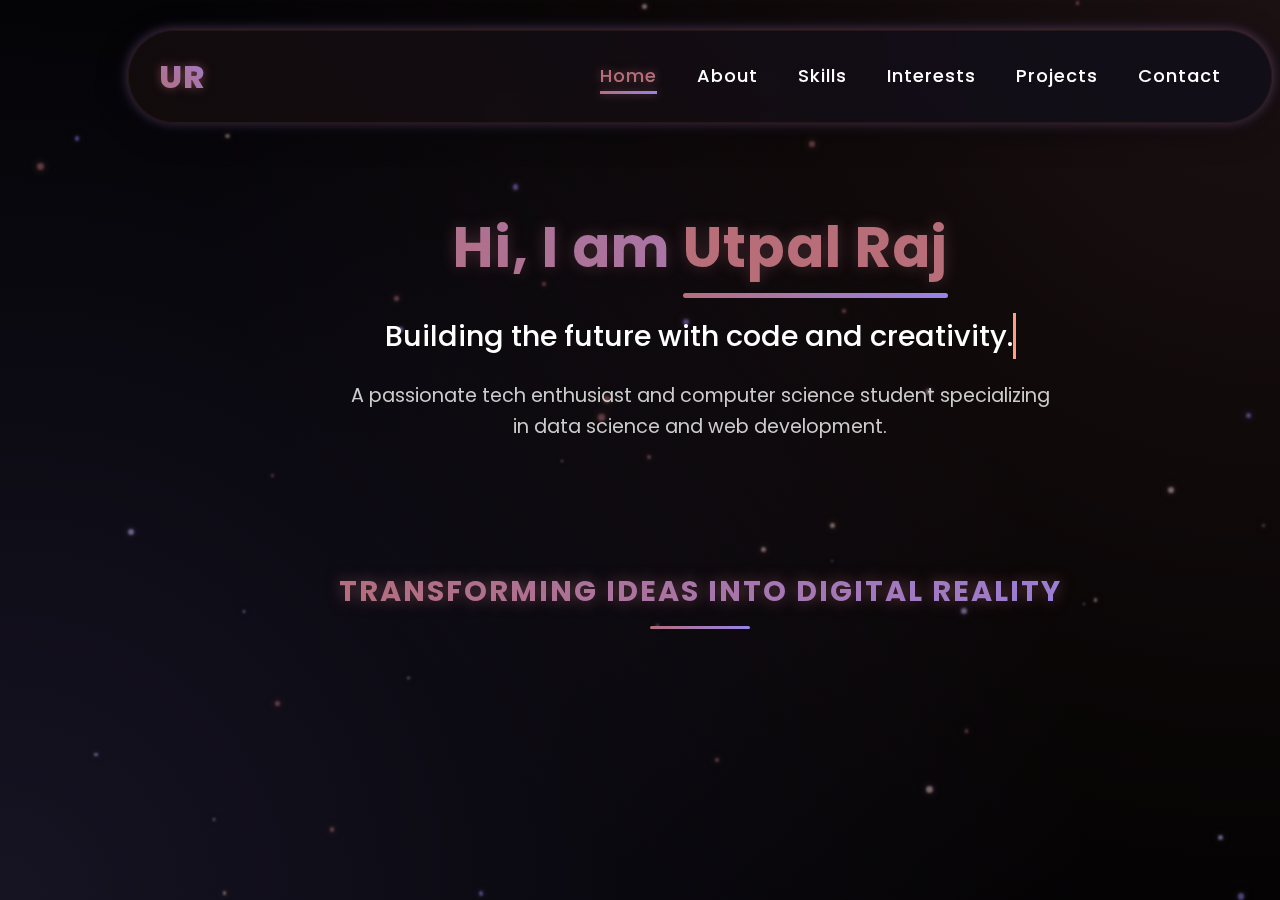
<file: Website/index.html>
<!DOCTYPE html>
<html lang="en">
<head>
    <meta charset="UTF-8">
    <meta name="viewport" content="width=device-width, initial-scale=1.0">
    <title>Portfolio | Utpal Raj</title>
    <link rel="stylesheet" href="styles.css">
    <link rel="stylesheet" href="main-page.css">
    <link rel="stylesheet" href="https://cdnjs.cloudflare.com/ajax/libs/font-awesome/6.1.1/css/all.min.css">
    <link href="https://fonts.googleapis.com/css2?family=Poppins:wght@300;400;500;600;700;800&display=swap" rel="stylesheet">
    <link rel="stylesheet" href="https://cdnjs.cloudflare.com/ajax/libs/animate.css/4.1.1/animate.min.css"/>
    <link rel="stylesheet" href="https://unpkg.com/aos@next/dist/aos.css" />
</head>
<body>
    <!-- Particles background -->
    <div class="particles" id="particles"></div>
    
    <section id="main-section">
        <div class="container">
            <nav class="themed-nav">
                <div class="nav-brand">UR</div>
                <ul id="sidemenu">
                    <li><a href="index.html" class="active">Home</a></li>
                    <li><a href="about.html">About</a></li>
                    <li><a href="skills.html">Skills</a></li>
                    <li><a href="interests.html">Interests</a></li>
                    <li><a href="projects.html">Projects</a></li>
                    <li><a href="contact.html">Contact</a></li>
                    <i class="fa-solid fa-xmark" onclick="closemenu()"></i>
                </ul>
                <i class="fa-solid fa-bars" onclick="toggleMenu()"></i>
            </nav>
            
            <div class="main-content">
                <div class="profile-info animate__animated animate__fadeInUp">
                    <h1>Hi, I am <span class="highlight">Utpal Raj</span></h1>
                    <p class="typing-text">Building the future with code and creativity.</p>
                    <p class="profile-description">A passionate tech enthusiast and computer science student specializing in data science and web development.</p>
                </div>
                
                <div class="bold-tagline">Transforming Ideas into Digital Reality</div>
    <!-- -------------------------------------ABOUT---------------------------- -->
    <section id="about" class="reveal">
        <div class="container">
            <div class="row">
                <div class="about-col-1">
                    <img src="images/pp.jpg" alt="Utpal Raj">
                </div>
                <div class="about-col-2">
                    <h1 class="sub-title">About Me</h1>
                    <p>I am a B.Tech student specializing in Computer Science and Engineering with a focus on Data Science. My education has equipped me with a strong foundation in key programming languages and development tools, alongside a solid understanding of data analytics and computational methods. I am driven by a passion for technology and a commitment to advancing my skills through continuous learning and practical experience. My goal is to apply my expertise to tackle real-world problems, contribute to innovative solutions, and make a significant impact in the technology sector.</p>
                    <div class="tab-titles">
                        <p class="tab-links active-link" onclick="opentab('skills')">Skills</p>
                        <p class="tab-links" onclick="opentab('education')">Education</p>
                        <p class="tab-links" onclick="opentab('projects')">Projects</p>
                    </div>
                        <div class="tab-contents active-tab" id="skills">
                            <ul>
                                <li><span>Programming Languages</span><br>C, C++, Python, Java</li>
                                <li><span>Web Development</span><br>HTML, CSS, JavaScript</li>
                                <li><span>Data Science</span><br>Data Analysis, Machine Learning</li>
                                <li><span>Developer Tools</span><br>Git, SQL, IDEs (VS Code, IntelliJ IDEA)</li>
                                <li><span>Frameworks & Libraries</span><br>TensorFlow, OpenCV, Java Swing</li>
                                <li><span>Soft Skills</span><br>Problem-Solving, Communication, Leadership, Team Collaboration</li>                                
                            </ul>
                        </div>
                        <div class="tab-contents" id="education">
                            <ul>
                                <li><span>2023 - Current</span><br><span>B.Tech in Computer Science</span><br>SRM Institute of Science & Technology, Kattankulathur</li>
                                <li><span>2019 - 2022</span><br><span>Intermediate (CBSE)</span><br>Saint Thomas Senior Secondary School</li>
                                <li><span>2017 - 2019</span><br><span>Matriculation (CBSE)</span><br>Saint Thomas Senior Secondary School</li>
                            </ul>
                        </div>
                        <div class="tab-contents" id="projects">
                            <ul>
                                <li><span>March 2024</span><br><span>Personal Text Editor</span><br> Tools used: Python, Tkinter, File I/O operations.</li>
                                <li><span>February 2024</span><br><span>Text Comparison Tool</span><br> Tools used: Python, Tkinter, File I/O operations.</li>
                                <li><span>January 2024</span><br><span>Face and Gender Detection</span><br> Tools used: Python, OpenCV, TensorFlow.</li>
                                <li><span>October 2023</span><br><span>Simple Calculator</span><br> Tools used: JavaSDK, Java Swing.</li>                               
                            </ul>
                        </div>
                </div>
            </div>
        </div>
    </section>

<!----------------------------------------------Portfolio------------------------------------------------------------------>
<section id="portfolio" class="reveal">
    <div class="container">
        <h1 class="sub-title">My Projects</h1>
        <p class="section-intro">Here's a glimpse of some of my recent work. Visit the projects page to see more details.</p>
        <div class="project-container">
            <div class="slider-nav prev" onclick="scrollProjects('left')">
                <i class="fa-solid fa-chevron-left"></i>
            </div>
            <div class="project-list">
                <div class="project-wrapper">
                    <div class="projects minimalistic minimalistic-editor" data-project="text-editor">
                        <div class="layer">
                            <h3>Personal Text Editor</h3>
                            <p>A simple text editor built with Python and Tkinter.</p>
                            <a href="https://github.com/utpal16raj09/personal-text-editor" target="_blank"><i class="fa-solid fa-link"></i></a>
                        </div>
                    </div>
                    <div class="project-title">Personal Text Editor</div>
                </div>
                
                <div class="project-wrapper">
                    <div class="projects minimalistic minimalistic-comparison" data-project="text-comparison">
                        <div class="layer">
                            <h3>Text Comparison Tool</h3>
                            <p>A tool to compare documents and find similarity percentage between texts.</p>
                            <a href="https://github.com/utpal16raj09/Text_Comparison_Tool" target="_blank"><i class="fa-solid fa-link"></i></a>
                        </div>
                    </div>
                    <div class="project-title">Text Comparison Tool</div>
                </div>
                <div class="view-all-projects">
                    <a href="projects.html" class="view-all-btn">View All Projects <i class="fa-solid fa-arrow-right"></i></a>
                </div>
                <div class="project-wrapper">
                    <div class="projects minimalistic minimalistic-face" data-project="face-detection">
                        <div class="layer">
                            <h3>Face and Gender Detection</h3>
                            <p>An AI-powered application that detects faces in images and predicts gender.</p>
                            <a href="https://github.com/utpal16raj09/Age_Gender_Detection" target="_blank"><i class="fa-solid fa-link"></i></a>
                        </div>
                    </div>
                    <div class="project-title">Age & Gender Detection Tool</div>
                </div>
                
                <div class="project-wrapper">
                    <div class="projects minimalistic minimalistic-calculator" data-project="calculator">
                        <div class="layer">
                            <h3>Scientific Calculator</h3>
                            <p>A scientific calculator built using Java Swing.</p>
                            <a href="https://github.com/utpal16raj09/scientific_calcl" target="_blank"><i class="fa-solid fa-link"></i></a>
                        </div>
                    </div>
                    <div class="project-title">Simple Calculator</div>
                </div>
            </div>
            <div class="slider-nav next" onclick="scrollProjects('right')">
                <i class="fa-solid fa-chevron-right"></i>
            </div>
            <div class="page-indicator"></div>
        </div>
        <a href="#" class="btn">See More Projects</a>
    </div>
</section>

<!-- Project Detail Pages -->
<div id="text-editor-detail" class="project-detail">
    <div class="project-detail-content">
        <div class="project-detail-close" onclick="closeProjectDetail('text-editor')">
            <i class="fa-solid fa-xmark"></i>
        </div>
        <div class="project-detail-header">
            <h2>Personal Text Editor</h2>
            <div class="tags">
                <span class="tag">Python</span>
                <span class="tag">Tkinter</span>
                <span class="tag">GUI</span>
            </div>
        </div>
        <div class="project-detail-body">
            <div class="project-detail-image minimalistic minimalistic-editor">
            </div>
            <div class="project-detail-description">
                <h3>Project Overview</h3>
                <p>A lightweight text editor built with Python and Tkinter that provides essential text editing capabilities with a clean interface.</p>
                <h3>Features</h3>
                <ul>
                    <li>Create, open, edit, and save text files</li>
                    <li>Cut, copy, paste functionality</li>
                    <li>Find and replace text</li>
                    <li>Syntax highlighting for common programming languages</li>
                    <li>Customizable font and theme options</li>
                </ul>
                <div class="project-detail-links">
                    <a href="https://github.com/utpal16raj09/personal-text-editor" target="_blank"><i class="fa-brands fa-github"></i> View on GitHub</a>
                </div>
            </div>
        </div>
    </div>
</div>

<div id="text-comparison-detail" class="project-detail">
    <div class="project-detail-content">
        <div class="project-detail-close" onclick="closeProjectDetail('text-comparison')">
            <i class="fa-solid fa-xmark"></i>
        </div>
        <div class="project-detail-header">
            <h2>Text Comparison Tool</h2>
            <div class="tags">
                <span class="tag">Python</span>
                <span class="tag">NLP</span>
                <span class="tag">Text Analysis</span>
            </div>
        </div>
        <div class="project-detail-body">
            <div class="project-detail-image minimalistic minimalistic-comparison">
            </div>
            <div class="project-detail-description">
                <h3>Project Overview</h3>
                <p>A sophisticated tool that compares two text documents and calculates their similarity using advanced NLP techniques.</p>
                <h3>Features</h3>
                <ul>
                    <li>Compare text files or direct input</li>
                    <li>Calculate similarity percentage using various algorithms</li>
                    <li>Highlight differences between texts</li>
                    <li>Support for multiple languages</li>
                    <li>Export comparison results</li>
                </ul>
                <div class="project-detail-links">
                    <a href="https://github.com/utpal16raj09/Text_Comparison_Tool" target="_blank"><i class="fa-brands fa-github"></i> View on GitHub</a>
                </div>
            </div>
        </div>
    </div>
</div>

<div id="face-detection-detail" class="project-detail">
    <div class="project-detail-content">
        <div class="project-detail-close" onclick="closeProjectDetail('face-detection')">
            <i class="fa-solid fa-xmark"></i>
        </div>
        <div class="project-detail-header">
            <h2>Face and Gender Detection</h2>
            <div class="tags">
                <span class="tag">Python</span>
                <span class="tag">OpenCV</span>
                <span class="tag">Machine Learning</span>
                <span class="tag">Computer Vision</span>
            </div>
        </div>
        <div class="project-detail-body">
            <div class="project-detail-image minimalistic minimalistic-face">
            </div>
            <div class="project-detail-description">
                <h3>Project Overview</h3>
                <p>An AI-powered application that detects faces in images and predicts gender using deep learning models.</p>
                <h3>Features</h3>
                <ul>
                    <li>Real-time face detection in images and video</li>
                    <li>Gender classification with high accuracy</li>
                    <li>Batch processing for multiple images</li>
                    <li>Integration with camera for live detection</li>
                    <li>Visualization of detection results</li>
                </ul>
                <div class="project-detail-links">
                    <a href="https://github.com/utpal16raj09/Age_Gender_Detection" target="_blank"><i class="fa-brands fa-github"></i> View on GitHub</a>
                </div>
            </div>
        </div>
    </div>
</div>

<div id="calculator-detail" class="project-detail">
    <div class="project-detail-content">
        <div class="project-detail-close" onclick="closeProjectDetail('calculator')">
            <i class="fa-solid fa-xmark"></i>
        </div>
        <div class="project-detail-header">
            <h2>Scientific Calculator</h2>
            <div class="tags">
                <span class="tag">Java</span>
                <span class="tag">Swing</span>
                <span class="tag">Mathematics</span>
            </div>
        </div>
        <div class="project-detail-body">
            <div class="project-detail-image minimalistic minimalistic-calculator">
            </div>
            <div class="project-detail-description">
                <h3>Project Overview</h3>
                <p>A comprehensive scientific calculator built using Java Swing that provides advanced mathematical functions.</p>
                <h3>Features</h3>
                <ul>
                    <li>Basic arithmetic operations</li>
                    <li>Trigonometric functions (sin, cos, tan)</li>
                    <li>Logarithmic and exponential calculations</li>
                    <li>Memory functions</li>
                    <li>Customizable interface with multiple themes</li>
                </ul>
                <div class="project-detail-links">
                    <a href="https://github.com/utpal16raj09/scientific_calcl" target="_blank"><i class="fa-brands fa-github"></i> View on GitHub</a>
                </div>
            </div>
        </div>
    </div>
</div>
<!--------------------------------------------------Contact---------------------------------------------------------------->

<section id="contact" class="reveal">
    <div class="container">
        <div class="row">
            <div class="contact-left">
                <h1 class="sub-title">Contact Me</h1>
                <p><i class="fa-solid fa-paper-plane"></i>utpalraj1609@gmail.com</p>
                <p><i class="fa-solid fa-square-phone"></i>+91-7814967881</p>
                <div class="social-icons">
                    <a href="https://www.instagram.com/raj.05.16?igshid=MWx4dnJsNzQyYzFhdA==" aria-label="Instagram"><i class="fa-brands fa-instagram"></i></a>
                    <a href="https://x.com/utpal_raj1609" aria-label="Twitter"><i class="fa-brands fa-square-twitter"></i></a>
                    <a href="https://www.linkedin.com/in/utpal-raj-0380b6284" aria-label="LinkedIn"><i class="fa-brands fa-linkedin"></i></a>
                    <a href="https://github.com/utpal16raj09" aria-label="GitHub"><i class="fa-brands fa-github"></i></a>
                </div>
                <a href="images/Utpal's Resume.pdf" download class="btn btn2">Download Resume</a>
            </div>
            <div class="contact-right">
                <form name="submit-to-google-sheet">
                    <input type="text" name="Name" placeholder="Your Name" required>
                    <input type="email" name="email" placeholder="Your E-Mail" required>
                    <textarea name="Message" rows="6" placeholder="Your Message"></textarea>
                    <button type="submit" class="btn btn2">Submit</button>
                </form>
                <span id="msg"></span>
            </div>
        </div>
        <div class="copyright">
            <p> Utpal Raj <span id="current-year"></span><br> All rights reserved. </p>
        </div>
    </div>
</section>

                </div>
            </div>
            
            <footer>
                <div class="social-icons">
                    <a href="https://www.instagram.com/raj.05.16?igshid=MWx4dnJsNzQyYzFhdA==" aria-label="Instagram"><i class="fa-brands fa-instagram"></i></a>
                    <a href="https://x.com/utpal_raj1609" aria-label="Twitter"><i class="fa-brands fa-square-twitter"></i></a>
                    <a href="https://www.linkedin.com/in/utpal-raj-0380b6284" aria-label="LinkedIn"><i class="fa-brands fa-linkedin"></i></a>
                    <a href="https://github.com/utpal16raj09" aria-label="GitHub"><i class="fa-brands fa-github"></i></a>
                </div>
                <div class="copyright">
                    <p> Utpal Raj <span id="current-year"></span> | All rights reserved. </p>
                </div>
            </footer>
        </div>
    </section>

    <script src="https://unpkg.com/aos@next/dist/aos.js"></script>
    <script>
        // Set current year in footer
        document.getElementById('current-year').textContent = new Date().getFullYear();
        
        // Initialize AOS animation library
        AOS.init({
            duration: 800,
            easing: 'ease',
            once: true
        });
        
        // Create particles for background
        function createParticles() {
            const particles = document.getElementById('particles');
            const particleCount = 50;
            
            for (let i = 0; i < particleCount; i++) {
                const particle = document.createElement('div');
                particle.classList.add('particle');
                
                // Random position
                const posX = Math.random() * 100;
                const posY = Math.random() * 100;
                
                // Random size
                const size = Math.random() * 5 + 2;
                
                // Random animation duration
                const duration = Math.random() * 20 + 10;
                
                // Set styles
                particle.style.left = `${posX}%`;
                particle.style.top = `${posY}%`;
                particle.style.width = `${size}px`;
                particle.style.height = `${size}px`;
                particle.style.animationDuration = `${duration}s`;
                
                // Add to container
                particles.appendChild(particle);
            }
        }
        
        // Call the function when the page loads
        window.addEventListener('load', createParticles);
        
        // Handle 3D card hover effects
        document.querySelectorAll('.option-card').forEach(card => {
            card.addEventListener('mousemove', (e) => {
                const rect = card.getBoundingClientRect();
                const x = ((e.clientX - rect.left) / card.offsetWidth) - 0.5;
                const y = ((e.clientY - rect.top) / card.offsetHeight) - 0.5;
                
                card.querySelector('.option-card-content').style.transform = 
                    `rotateY(${x * 10}deg) rotateX(${y * -10}deg) translateZ(20px)`;
            });
            
            card.addEventListener('mouseleave', () => {
                card.querySelector('.option-card-content').style.transform = 
                    `rotateY(0deg) rotateX(0deg) translateZ(0px)`;
            });
        });
        
        // Mobile menu functionality
        var sidemenu = document.getElementById("sidemenu");
        function openmenu(){
            sidemenu.style.right="0";
        }
        function closemenu(){
            sidemenu.style.right="-200px";
        }
        
        function toggleMenu() {
            const sidemenu = document.getElementById('sidemenu');
            const isOpen = sidemenu.style.right === '0px';
            sidemenu.style.right = isOpen ? '-200px' : '0';
        }
    </script>
</body>
</html>
</file>
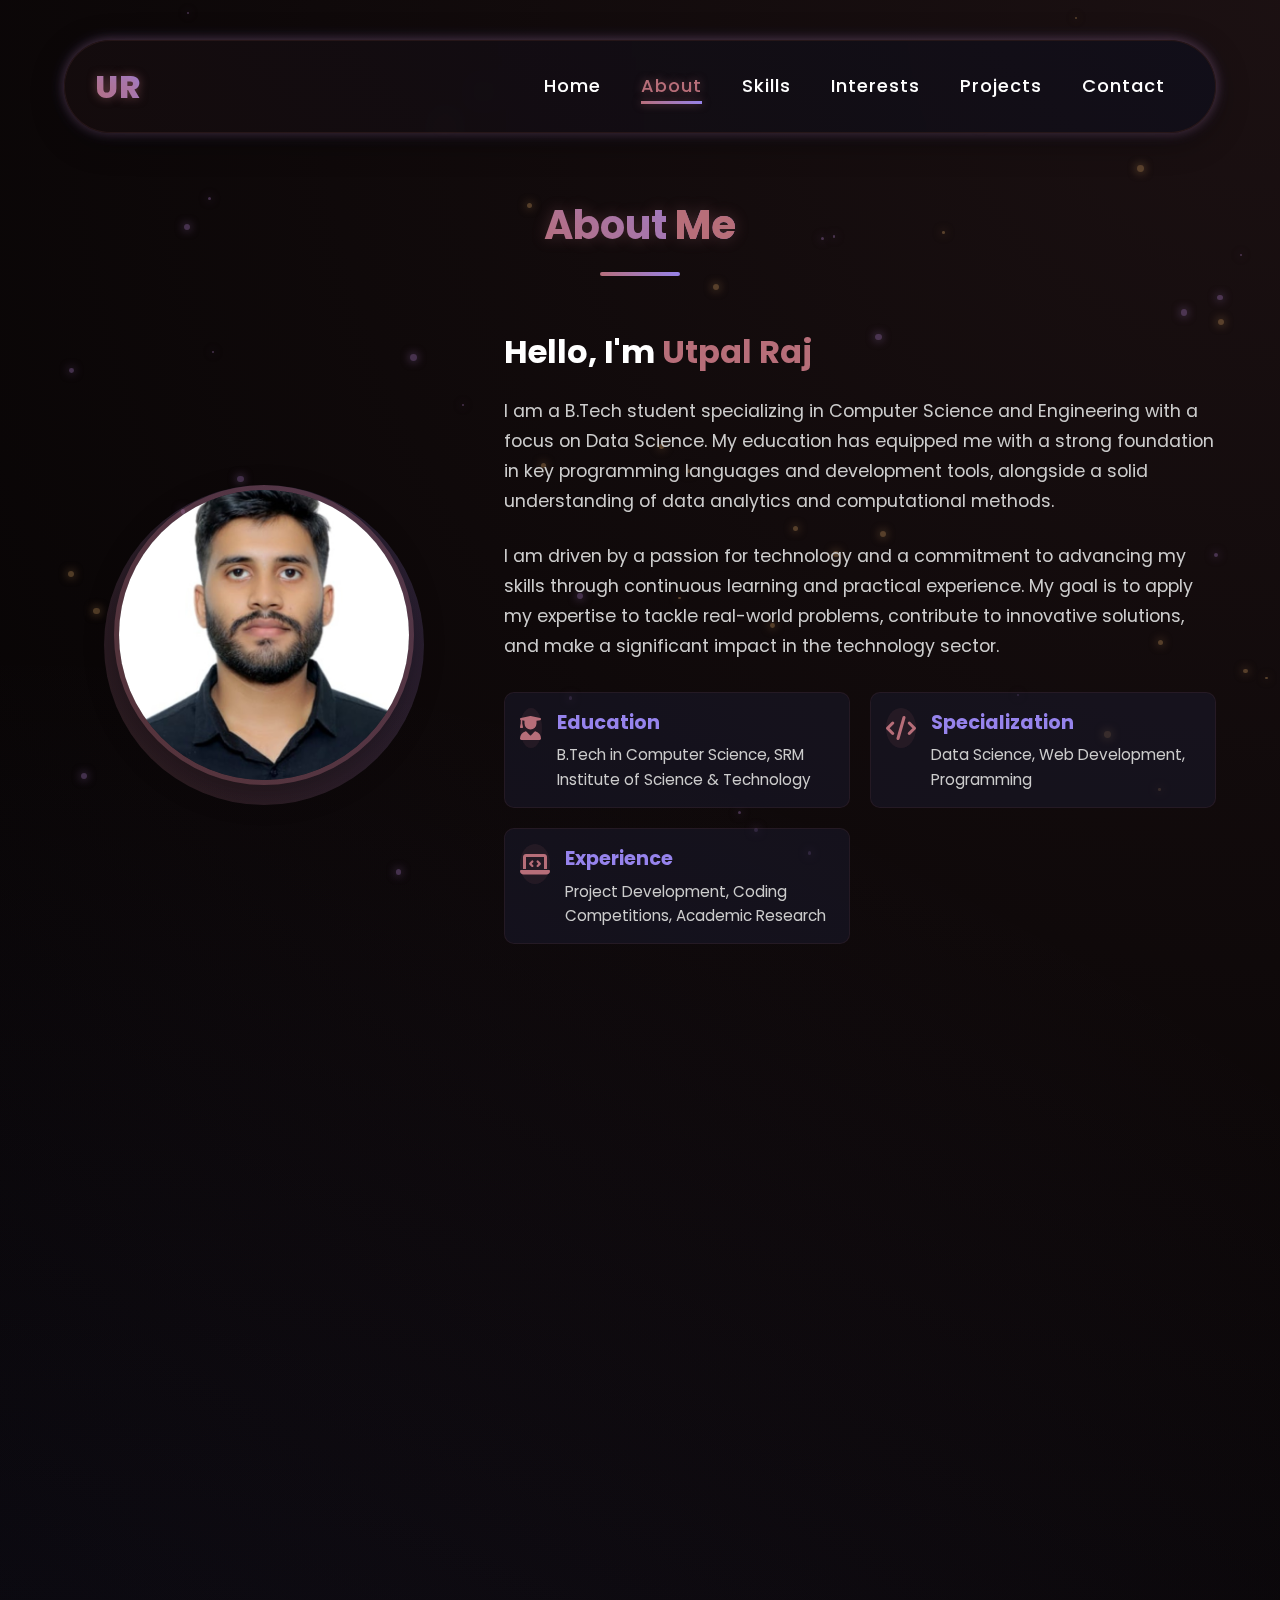
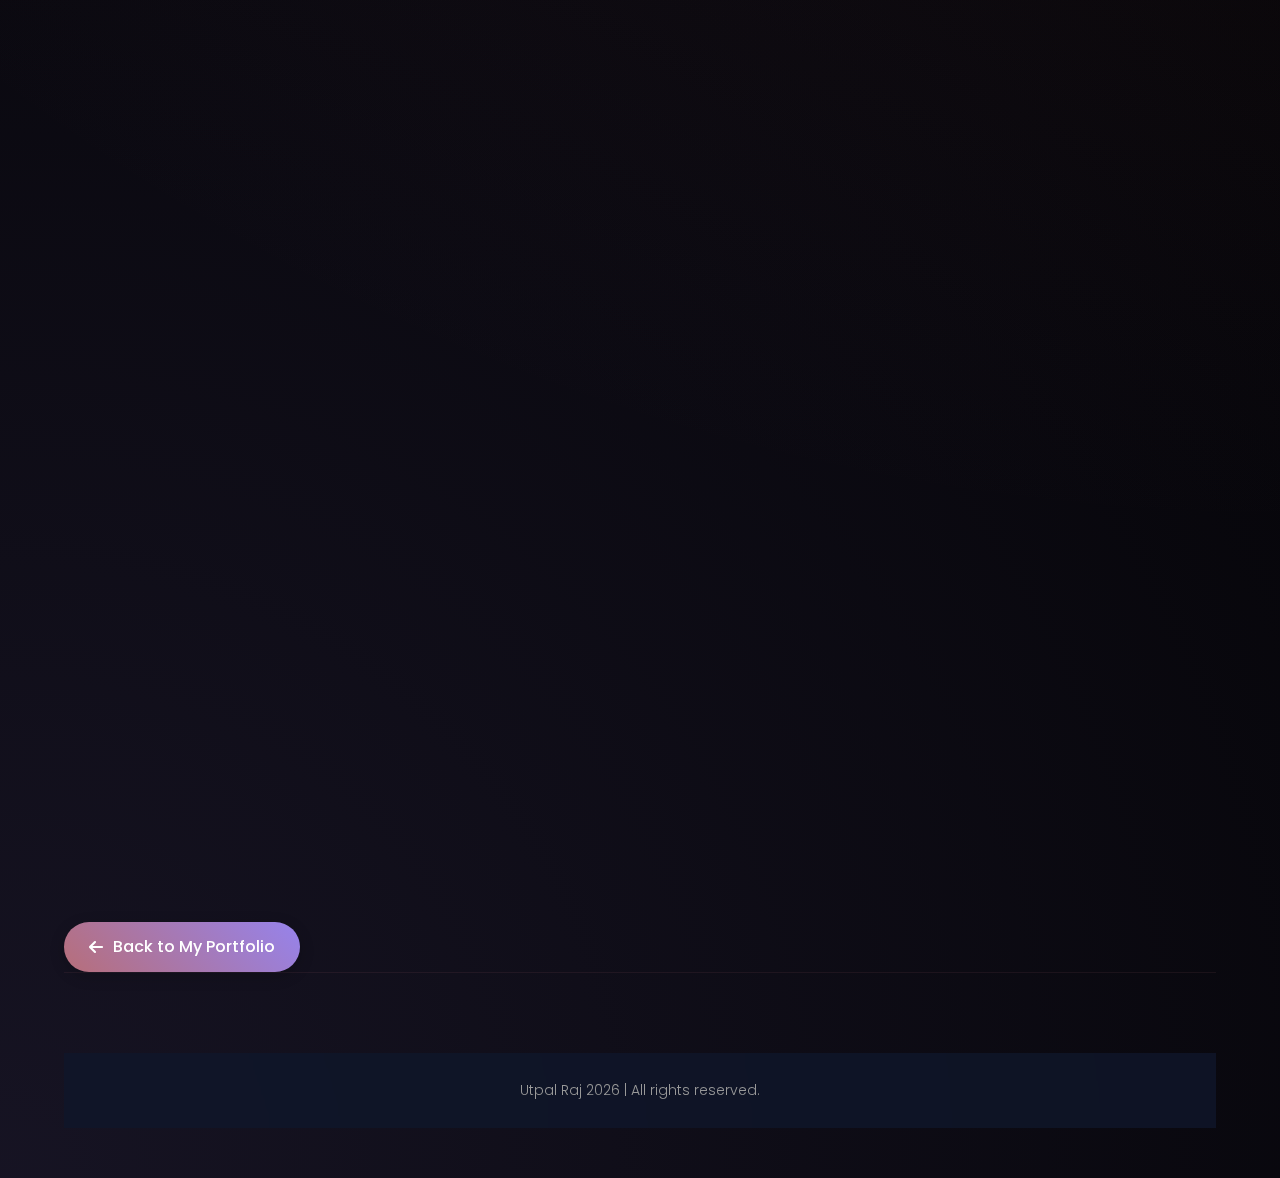
<file: Website/about.html>
<!DOCTYPE html>
<html lang="en">
<head>
    <meta charset="UTF-8">
    <meta name="viewport" content="width=device-width, initial-scale=1.0">
    <title>About Me | Portfolio</title>
    <link rel="stylesheet" href="styles.css">
    <link rel="stylesheet" href="nav-background.css">
    <link rel="stylesheet" href="about-styles.css">
    <link rel="stylesheet" href="https://cdnjs.cloudflare.com/ajax/libs/font-awesome/6.1.1/css/all.min.css">
    <link href="https://fonts.googleapis.com/css2?family=Poppins:wght@300;400;500;600;700;800&display=swap" rel="stylesheet">
    <link rel="stylesheet" href="https://cdnjs.cloudflare.com/ajax/libs/animate.css/4.1.1/animate.min.css"/>
    <link rel="stylesheet" href="https://unpkg.com/aos@next/dist/aos.css" />
</head>
<body>
    <!-- Particles background -->
    <div class="particles" id="particles"></div>
    
    <section id="main-section">
        <div class="container">
            <nav class="themed-nav">
            <div class="nav-brand">UR</div>
            <ul id="sidemenu">
                <li><a href="index.html">Home</a></li>
                <li><a href="about.html" class="active">About</a></li>
                <li><a href="skills.html">Skills</a></li>
                <li><a href="interests.html">Interests</a></li>
                <li><a href="projects.html">Projects</a></li>
                <li><a href="contact.html">Contact</a></li>
                <i class="fa-solid fa-xmark" onclick="closemenu()"></i>
            </ul>
            <i class="fa-solid fa-bars" onclick="openmenu()"></i>
        </nav>
        
        <section id="about-section" class="page-section">
            <div class="section-header" data-aos="fade-up">
                <h1 class="section-title">About <span class="highlight">Me</span></h1>
                <div class="section-line"></div>
            </div>
            
            <div class="about-content">
                <div class="about-image" data-aos="fade-right">
                    <img src="images/pp.jpg" alt="Utpal Raj" class="profile-photo-centered">
                    <div class="image-frame"></div>
                </div>
                
                <div class="about-text" data-aos="fade-left">
                    <h2>Hello, I'm <span class="highlight">Utpal Raj</span></h2>
                    <p class="about-description">
                        I am a B.Tech student specializing in Computer Science and Engineering with a focus on Data Science. 
                        My education has equipped me with a strong foundation in key programming languages and development tools, 
                        alongside a solid understanding of data analytics and computational methods.
                    </p>
                    <p class="about-description">
                        I am driven by a passion for technology and a commitment to advancing my skills through continuous learning 
                        and practical experience. My goal is to apply my expertise to tackle real-world problems, contribute to 
                        innovative solutions, and make a significant impact in the technology sector.
                    </p>
                    
                    <div class="about-details">
                        <div class="detail-item">
                            <i class="fas fa-user-graduate"></i>
                            <div class="detail-content">
                                <h3>Education</h3>
                                <p>B.Tech in Computer Science, SRM Institute of Science & Technology</p>
                            </div>
                        </div>
                        
                        <div class="detail-item">
                            <i class="fas fa-code"></i>
                            <div class="detail-content">
                                <h3>Specialization</h3>
                                <p>Data Science, Web Development, Programming</p>
                            </div>
                        </div>
                        
                        <div class="detail-item">
                            <i class="fas fa-laptop-code"></i>
                            <div class="detail-content">
                                <h3>Experience</h3>
                                <p>Project Development, Coding Competitions, Academic Research</p>
                            </div>
                        </div>
                    </div>
                </div>
            </div>
            
            <div class="education-section" data-aos="fade-up">
                <h2 class="sub-section-title">Educational <span class="highlight">Journey</span></h2>
                <div class="timeline">
                    <div class="timeline-item" data-aos="fade-right">
                        <div class="timeline-icon">
                            <i class="fas fa-graduation-cap"></i>
                        </div>
                        <div class="timeline-content">
                            <h3>B.Tech in Computer Science</h3>
                            <p class="timeline-date">2023 - Present</p>
                            <p>SRM Institute of Science & Technology, Kattankulathur</p>
                            <p>Specializing in Data Science with focus on AI/ML applications</p>
                        </div>
                    </div>
                    
                    <div class="timeline-item" data-aos="fade-left">
                        <div class="timeline-icon">
                            <i class="fas fa-school"></i>
                        </div>
                        <div class="timeline-content">
                            <h3>Class XII (CBSE)</h3>
                            <p class="timeline-date">2021 - 2023</p>
                            <p>Saint Thomas Senior Secondary School</p>
                            <p>Focused on Physics, Chemistry, Mathematics and Computer Science</p>
                        </div>
                    </div>
                    
                    <div class="timeline-item" data-aos="fade-right">
                        <div class="timeline-icon">
                            <i class="fas fa-book"></i>
                        </div>
                        <div class="timeline-content">
                            <h3>Matriculation (CBSE)</h3>
                            <p class="timeline-date">2017 - 2019</p>
                            <p>Saint Thomas Senior Secondary School</p>
                            <p>Developed strong foundation in Science and Mathematics</p>
                        </div>
                    </div>
                </div>
            </div>
            
            <div class="certifications-section" data-aos="fade-up">
                <h2 class="sub-section-title">Certifications & <span class="highlight">Achievements</span></h2>
                <div class="certifications-container">
                    <div class="certification-item" data-aos="fade-right">
                        <div class="certification-icon">
                            <i class="fas fa-certificate"></i>
                        </div>
                        <div class="certification-content">
                            <h3>Programming in Java</h3>
                            <p class="certification-provider">NPTEL</p>
                            <p class="certification-date">July 2023</p>
                        </div>
                    </div>
                    
                    <div class="certification-item" data-aos="fade-left">
                        <div class="certification-icon">
                            <i class="fas fa-certificate"></i>
                        </div>
                        <div class="certification-content">
                            <h3>Python 101 for Data Science</h3>
                            <p class="certification-provider">IBM</p>
                            <p class="certification-date">August 2023</p>
                        </div>
                    </div>
                    
                    <div class="certification-item" data-aos="fade-right">
                        <div class="certification-icon">
                            <i class="fas fa-certificate"></i>
                        </div>
                        <div class="certification-content">
                            <h3>C for Everyone: Programming Fundamentals</h3>
                            <p class="certification-provider">University of California, Santa Cruz</p>
                            <p class="certification-date">May 2023</p>
                        </div>
                    </div>
                    
                    <div class="certification-item" data-aos="fade-left">
                        <div class="certification-icon">
                            <i class="fas fa-certificate"></i>
                        </div>
                        <div class="certification-content">
                            <h3>MATLAB Onramp</h3>
                            <p class="certification-provider">MathWorks</p>
                            <p class="certification-date">September 2023</p>
                        </div>
                    </div>
                    
                    <div class="certification-item" data-aos="fade-right">
                        <div class="certification-icon">
                            <i class="fas fa-certificate"></i>
                        </div>
                        <div class="certification-content">
                            <h3>Image Processing Onramp</h3>
                            <p class="certification-provider">MathWorks</p>
                            <p class="certification-date">October 2023</p>
                        </div>
                    </div>
                    
                    <div class="certification-item" data-aos="fade-left">
                        <div class="certification-icon">
                            <i class="fas fa-trophy"></i>
                        </div>
                        <div class="certification-content">
                            <h3>Certificate of Achievement</h3>
                            <p class="certification-provider">HackWithIndia</p>
                            <p class="certification-date">December 2023</p>
                        </div>
                    </div>
                </div>
            </div>

        </section>
        
        <div class="button-container">
            <a href="index.html" class="back-btn"><i class="fas fa-arrow-left"></i> Back to My Portfolio</a>
        </div>

        <footer>
            <div class="copyright">
                <p> Utpal Raj <span id="current-year"></span> | All rights reserved. </p>
            </div>
        </footer>
    </div>

    <script src="https://unpkg.com/aos@next/dist/aos.js"></script>
    <script>
        // Set current year in footer
        document.getElementById('current-year').textContent = new Date().getFullYear();
        
        // Initialize AOS animation library
        AOS.init({
            duration: 800,
            easing: 'ease',
            once: true
        });
        
        // Create particles for background
        function createParticles() {
            const particles = document.getElementById('particles');
            const particleCount = 50;
            
            for (let i = 0; i < particleCount; i++) {
                const particle = document.createElement('div');
                particle.classList.add('particle');
                
                // Random position
                const posX = Math.random() * 100;
                const posY = Math.random() * 100;
                
                // Random size
                const size = Math.random() * 5 + 2;
                
                // Random animation duration
                const duration = Math.random() * 20 + 10;
                
                // Set styles
                particle.style.left = `${posX}%`;
                particle.style.top = `${posY}%`;
                particle.style.width = `${size}px`;
                particle.style.height = `${size}px`;
                particle.style.animationDuration = `${duration}s`;
                
                // Add to container
                particles.appendChild(particle);
            }
        }
        
        // Call the function when the page loads
        window.addEventListener('load', createParticles);
        
        // Mobile menu functionality
        var sidemenu = document.getElementById("sidemenu");
        function openmenu(){
            sidemenu.style.right="0";
        }
        function closemenu(){
            sidemenu.style.right="-200px";
        }
    </script>
</body>
</html>
</file>
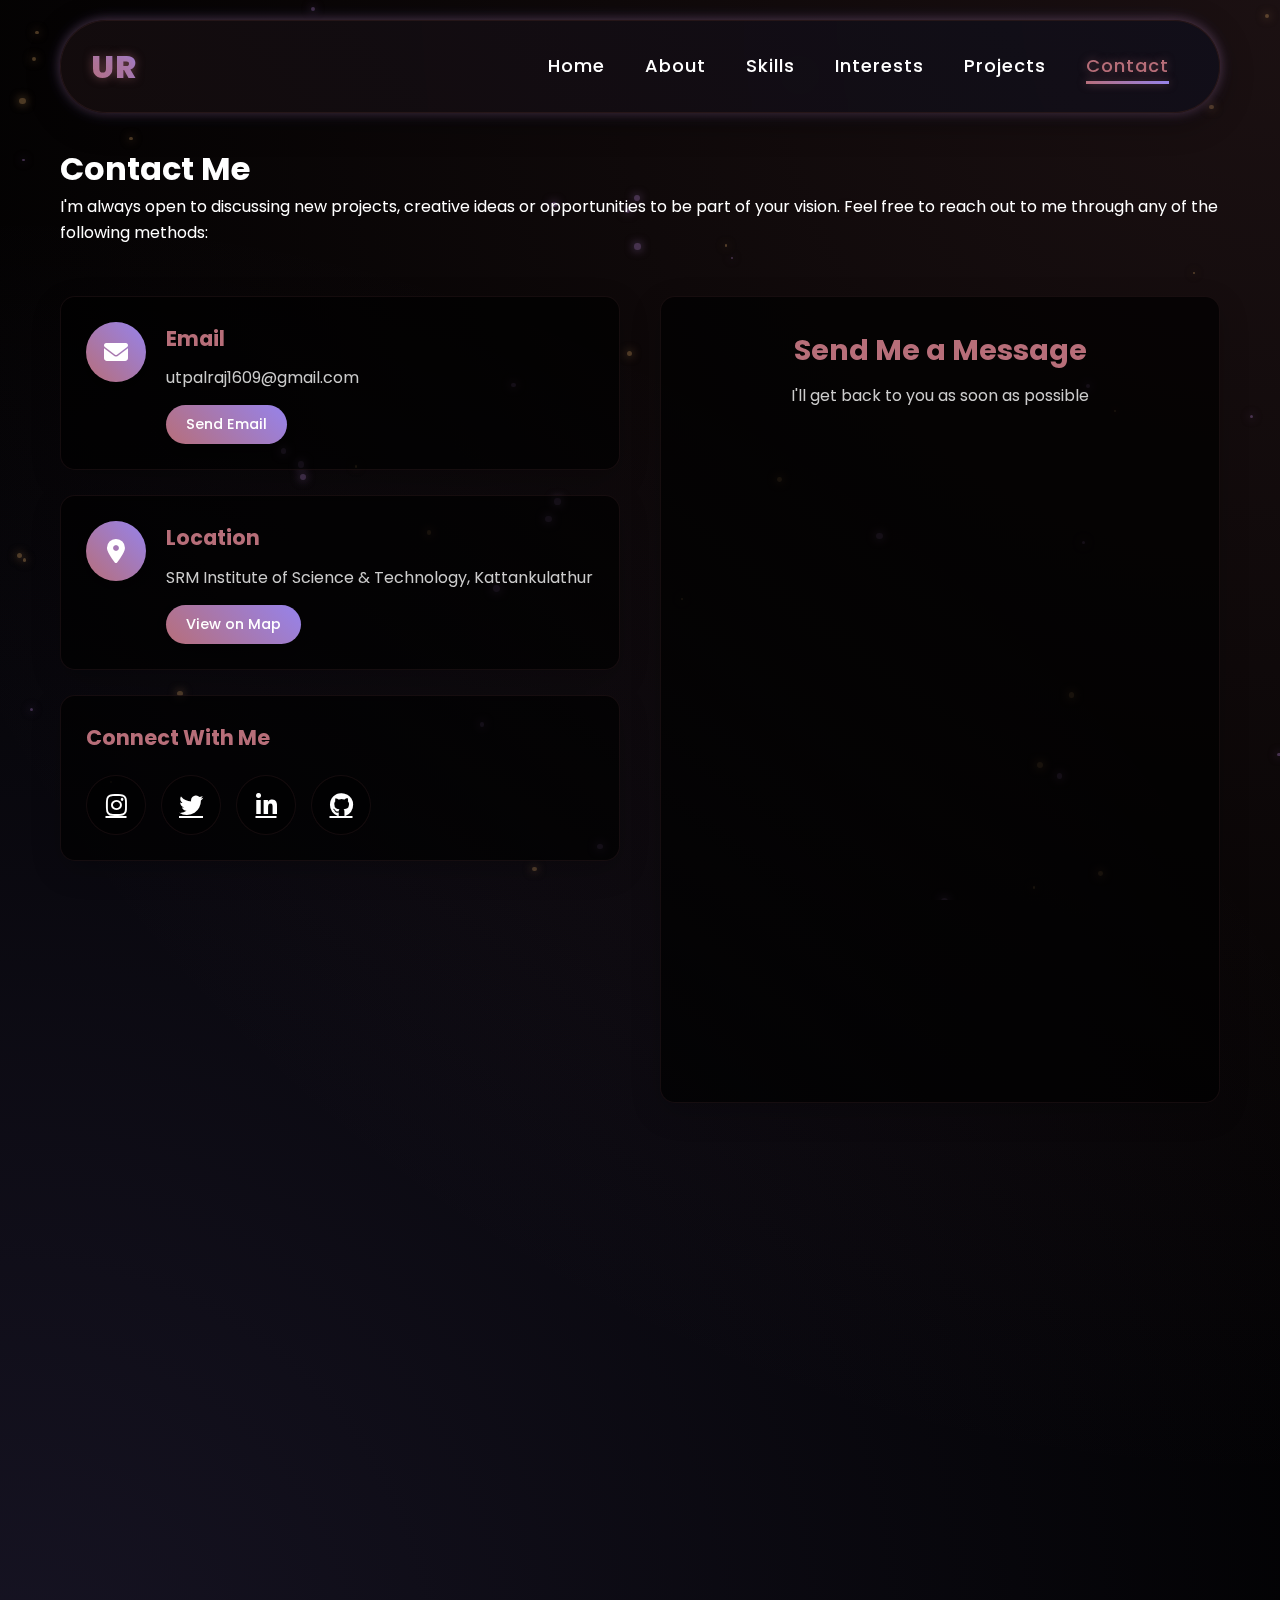
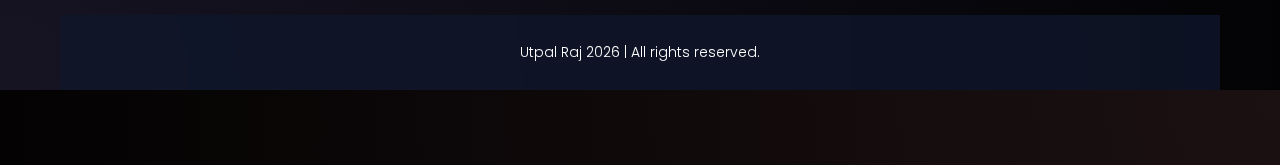
<file: Website/contact.html>
<!DOCTYPE html>
<html lang="en">
<head>
    <meta charset="UTF-8">
    <meta name="viewport" content="width=device-width, initial-scale=1.0">
    <title>Contact Me | Utpal Raj</title>
    <link rel="stylesheet" href="styles.css">
    <link rel="stylesheet" href="nav-background.css">
    <link rel="stylesheet" href="contact-styles.css">
    <link rel="stylesheet" href="https://cdnjs.cloudflare.com/ajax/libs/font-awesome/6.1.1/css/all.min.css">
    <link href="https://fonts.googleapis.com/css2?family=Poppins:wght@300;400;500;600;700;800&display=swap" rel="stylesheet">
    <link rel="stylesheet" href="https://cdnjs.cloudflare.com/ajax/libs/animate.css/4.1.1/animate.min.css"/>
    <link rel="stylesheet" href="https://unpkg.com/aos@next/dist/aos.css" />
</head>
<body>
    <!-- Particles background -->
    <div class="particles" id="particles"></div>
    
    <section id="main-section">
        <div class="container">
            <nav class="themed-nav">
            <div class="nav-brand">UR</div>
            <ul id="sidemenu">
                <li><a href="index.html">Home</a></li>
                <li><a href="about.html">About</a></li>
                <li><a href="skills.html">Skills</a></li>
                <li><a href="interests.html">Interests</a></li>
                <li><a href="projects.html">Projects</a></li>
                <li><a href="contact.html" class="active">Contact</a></li>
                <i class="fa-solid fa-xmark" onclick="closemenu()"></i>
            </ul>
            <i class="fa-solid fa-bars" onclick="openmenu()"></i>
        </nav>
        
        <section id="contact-section" class="page-section">
            <div class="section-header" data-aos="fade-up">
                <h1 class="section-title">Contact <span class="highlight">Me</span></h1>
                <div class="section-line"></div>
            </div>
            
            <div class="contact-intro" data-aos="fade-up" data-aos-delay="100">
                <p>I'm always open to discussing new projects, creative ideas or opportunities to be part of your vision. Feel free to reach out to me through any of the following methods:</p>
            </div>
            
            <div class="contact-container">
                <div class="contact-info" data-aos="fade-right" data-aos-delay="200">
                    <div class="contact-card">
                        <div class="contact-icon">
                            <i class="fas fa-envelope"></i>
                        </div>
                        <div class="contact-details">
                            <h3>Email</h3>
                            <p>utpalraj1609@gmail.com</p>
                            <a href="https://mail.google.com/mail/?view=cm&fs=1&to=utpalraj1609@gmail.com" class="contact-link" target="_blank">Send Email</a>
                        </div>
                    </div>
                    

                    
                    <div class="contact-card">
                        <div class="contact-icon">
                            <i class="fas fa-map-marker-alt"></i>
                        </div>
                        <div class="contact-details">
                            <h3>Location</h3>
                            <p>SRM Institute of Science & Technology, Kattankulathur</p>
                            <a href="https://maps.google.com/?q=SRM+Institute+of+Science+Technology+Kattankulathur" target="_blank" class="contact-link">View on Map</a>
                        </div>
                    </div>
                    
                    <div class="social-connect">
                        <h3>Connect With Me</h3>
                        <div class="social-icons-large">
                            <a href="https://www.instagram.com/_utpalwo?igsh=MWx4dnJsNzQyYzFhdA==" target="_blank" aria-label="Instagram" data-aos="zoom-in" data-aos-delay="250">
                                <i class="fab fa-instagram"></i>
                            </a>
                            <a href="https://x.com/utpal_raj1609" target="_blank" aria-label="Twitter" data-aos="zoom-in" data-aos-delay="300">
                                <i class="fab fa-twitter"></i>
                            </a>
                            <a href="https://www.linkedin.com/in/utpal-raj-0380b6284" target="_blank" aria-label="LinkedIn" data-aos="zoom-in" data-aos-delay="350">
                                <i class="fab fa-linkedin-in"></i>
                            </a>
                            <a href="https://github.com/utpal16raj09" target="_blank" aria-label="GitHub" data-aos="zoom-in" data-aos-delay="400">
                                <i class="fab fa-github"></i>
                            </a>
                        </div>
                    </div>
                </div>
                
                <div class="contact-form-container" data-aos="fade-left" data-aos-delay="300">
                    <div class="form-header">
                        <h2>Send Me a Message</h2>
                        <p>I'll get back to you as soon as possible</p>
                    </div>
                    
                    <form name="submit-to-google-sheet" class="contact-form">
                        <div class="form-group">
                            <label for="name">Your Name</label>
                            <input type="text" id="name" name="Name" placeholder="Enter your name" required>
                        </div>
                        
                        <div class="form-group">
                            <label for="email">Your Email</label>
                            <input type="email" id="email" name="email" placeholder="Enter your email" required>
                        </div>
                        
                        <div class="form-group">
                            <label for="subject">Subject</label>
                            <input type="text" id="subject" name="Subject" placeholder="Enter subject">
                        </div>
                        
                        <div class="form-group">
                            <label for="message">Your Message</label>
                            <textarea id="message" name="Message" rows="6" placeholder="Enter your message" required></textarea>
                        </div>
                        
                        <button type="submit" class="submit-btn">
                            <span>Send Message</span>
                            <i class="fas fa-paper-plane"></i>
                        </button>
                    </form>
                    
                    <div id="form-status">
                        <span id="msg"></span>
                    </div>
                </div>
            </div>
            
            <div class="availability-section" data-aos="fade-up" data-aos-delay="400">
                <div class="availability-card">
                    <div class="availability-icon" data-aos="zoom-in" data-aos-delay="450">
                        <i class="fas fa-briefcase"></i>
                    </div>
                    <h3 data-aos="fade-up" data-aos-delay="500">Open for Opportunities</h3>
                    <p data-aos="fade-up" data-aos-delay="550">I'm currently looking for internship opportunities in Data Science, Machine Learning, and Web Development. Feel free to check my resume for more details about my experience and skills.</p>
                </div>
            </div>
            
            <div class="resume-download" data-aos="fade-up">
                <h3>Need my resume?</h3>
                <a href="images/Utpal's Resume.pdf" download class="download-btn" data-aos="fade-up" data-aos-delay="600">
                    <i class="fas fa-download"></i>
                    <span>Download Resume</span>
                </a>
            </div>
        </section>
        
        <footer>
            <div class="copyright">
                <p> Utpal Raj <span id="current-year"></span> | All rights reserved. </p>
            </div>
        </footer>
        </div>
    </section>

    <script src="https://unpkg.com/aos@next/dist/aos.js"></script>
    <script>
        // Set current year in footer
        document.getElementById('current-year').textContent = new Date().getFullYear();
        
        // Initialize AOS animation library
        AOS.init({
            duration: 800,
            easing: 'ease',
            once: true
        });
        
        // Create particles for background
        function createParticles() {
            const particles = document.getElementById('particles');
            const particleCount = 50;
            
            for (let i = 0; i < particleCount; i++) {
                const particle = document.createElement('div');
                particle.classList.add('particle');
                
                // Random position
                const posX = Math.random() * 100;
                const posY = Math.random() * 100;
                
                // Random size
                const size = Math.random() * 5 + 2;
                
                // Random animation duration
                const duration = Math.random() * 20 + 10;
                
                // Set styles
                particle.style.left = `${posX}%`;
                particle.style.top = `${posY}%`;
                particle.style.width = `${size}px`;
                particle.style.height = `${size}px`;
                particle.style.animationDuration = `${duration}s`;
                
                // Add to container
                particles.appendChild(particle);
            }
        }
        
        // Call the function when the page loads
        window.addEventListener('load', createParticles);
        
        // Mobile menu functionality
        var sidemenu = document.getElementById("sidemenu");
        function openmenu(){
            sidemenu.style.right="0";
        }
        function closemenu(){
            sidemenu.style.right="-200px";
        }
        
        // Form submission
        const scriptURL = 'YOUR_GOOGLE_SCRIPT_URL' // Replace with your Google Script URL
        const form = document.forms['submit-to-google-sheet']
        const msg = document.getElementById('msg')
        
        form.addEventListener('submit', e => {
            e.preventDefault()
            fetch(scriptURL, { method: 'POST', body: new FormData(form)})
                .then(response => {
                    msg.innerHTML = "Message sent successfully!"
                    msg.classList.add('success-message')
                    setTimeout(function(){
                        msg.innerHTML = ""
                        msg.classList.remove('success-message')
                    }, 5000)
                    form.reset()
                })
                .catch(error => {
                    msg.innerHTML = "Something went wrong. Please try again."
                    msg.classList.add('error-message')
                    setTimeout(function(){
                        msg.innerHTML = ""
                        msg.classList.remove('error-message')
                    }, 5000)
                })
        })
    </script>
</body>
</html>
</file>
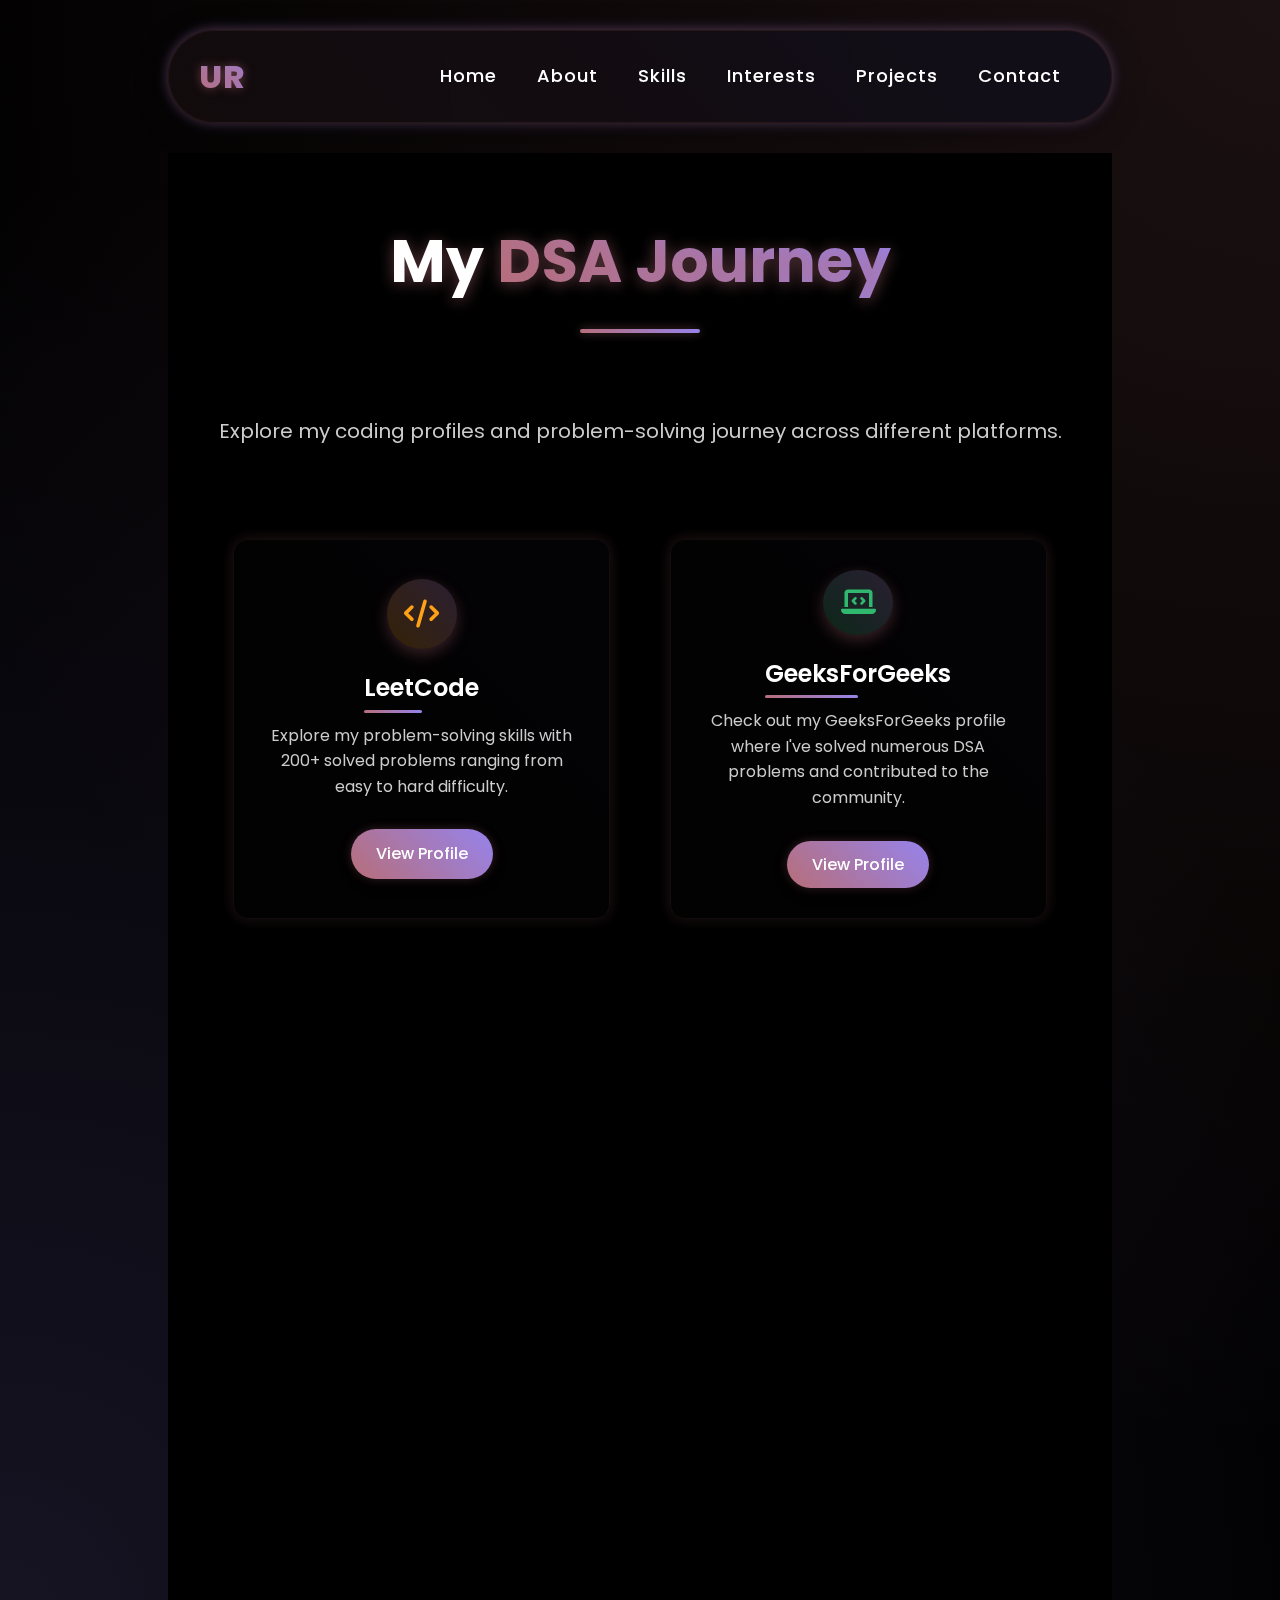
<file: Website/dsa.html>
<!DOCTYPE html>
<html lang="en">
<head>
    <meta charset="UTF-8">
    <meta name="viewport" content="width=device-width, initial-scale=1.0">
    <title>DSA Journey | Utpal Raj</title>
    <link rel="stylesheet" href="styles.css">
    <link rel="stylesheet" href="nav-background.css">
    <link rel="stylesheet" href="https://cdnjs.cloudflare.com/ajax/libs/font-awesome/6.1.1/css/all.min.css">
    <link href="https://fonts.googleapis.com/css2?family=Poppins:wght@300;400;500;600;700;800&display=swap" rel="stylesheet">
    <link rel="stylesheet" href="https://cdnjs.cloudflare.com/ajax/libs/animate.css/4.1.1/animate.min.css"/>
    <link rel="stylesheet" href="https://unpkg.com/aos@next/dist/aos.css" />
    <link rel="stylesheet" href="dsa-styles.css">
</head>
<body>
    <!-- Particles background -->
    <div class="particles" id="particles"></div>
    
    <section id="main-section">
        <div class="container">
            <nav class="themed-nav">
            <div class="nav-brand">UR</div>
            <ul id="sidemenu">
                <li><a href="index.html">Home</a></li>
                <li><a href="about.html">About</a></li>
                <li><a href="skills.html">Skills</a></li>
                <li><a href="interests.html">Interests</a></li>
                <li><a href="projects.html">Projects</a></li>
                <li><a href="contact.html">Contact</a></li>
                <i class="fa-solid fa-xmark" onclick="closemenu()"></i>
            </ul>
            <i class="fa-solid fa-bars" onclick="openmenu()"></i>
        </nav>
        
        <section id="dsa-section" class="page-section">
            <div class="section-header" data-aos="fade-up">
                <h1 class="section-title">My <span class="highlight">DSA Journey</span></h1>
                <div class="section-line"></div>
            </div>
            
            <div class="dsa-intro" data-aos="fade-up" data-aos-delay="100">
                <p>Explore my coding profiles and problem-solving journey across different platforms.</p>
            </div>
            
            <div class="dsa-options">
                <div class="dsa-card leetcode" data-aos="fade-up" data-aos-delay="150">
                    <div class="dsa-card-content">
                        <div class="dsa-icon">
                            <i class="fa-solid fa-code"></i>
                        </div>
                        <h3>LeetCode</h3>
                        <p>Explore my problem-solving skills with 200+ solved problems ranging from easy to hard difficulty.</p>
                        <a href="https://leetcode.com/u/raj_1609utpal/" target="_blank" class="dsa-btn">View Profile</a>
                    </div>
                </div>
                
                <div class="dsa-card geeksforgeeks" data-aos="fade-up" data-aos-delay="200">
                    <div class="dsa-card-content">
                        <div class="dsa-icon">
                            <i class="fa-solid fa-laptop-code"></i>
                        </div>
                        <h3>GeeksForGeeks</h3>
                        <p>Check out my GeeksForGeeks profile where I've solved numerous DSA problems and contributed to the community.</p>
                        <a href="https://www.geeksforgeeks.org/user/utpalraxs5e/" target="_blank" class="dsa-btn">View Profile</a>
                    </div>
                </div>
                
                <div class="dsa-card code360" data-aos="fade-up" data-aos-delay="250">
                    <div class="dsa-card-content">
                        <div class="dsa-icon">
                            <i class="fa-solid fa-terminal"></i>
                        </div>
                        <h3>Code360</h3>
                        <p>View my professional coding profile on Naukri's Code360 platform showcasing my technical expertise.</p>
                        <a href="https://www.naukri.com/code360/profile/raj_utpal1609" target="_blank" class="dsa-btn">View Profile</a>
                    </div>
                </div>
            </div>
            
            <div class="button-container" data-aos="fade-up" data-aos-delay="300">
                <a href="index.html" class="back-btn"><i class="fas fa-arrow-left"></i> Back to My Portfolio</a>
            </div>
        </section>
        </div>
    </section>

    <script src="https://unpkg.com/aos@next/dist/aos.js"></script>
    <script src="script.js"></script>
    <script>
        AOS.init({
            duration: 800,
            easing: 'ease',
            once: true
        });
        
        // Simple script to handle card hover effects
        document.querySelectorAll('.dsa-card').forEach(card => {
            card.addEventListener('mousemove', (e) => {
                const rect = card.getBoundingClientRect();
                const x = ((e.clientX - rect.left) / card.offsetWidth) - 0.5;
                const y = ((e.clientY - rect.top) / card.offsetHeight) - 0.5;
                
                card.querySelector('.dsa-card-content').style.transform = 
                    `rotateY(${x * 10}deg) rotateX(${y * -10}deg) translateZ(20px)`;
            });
            
            card.addEventListener('mouseleave', () => {
                card.querySelector('.dsa-card-content').style.transform = 
                    `rotateY(0deg) rotateX(0deg) translateZ(0px)`;
            });
        });
    </script>
</body>
</html>
</file>
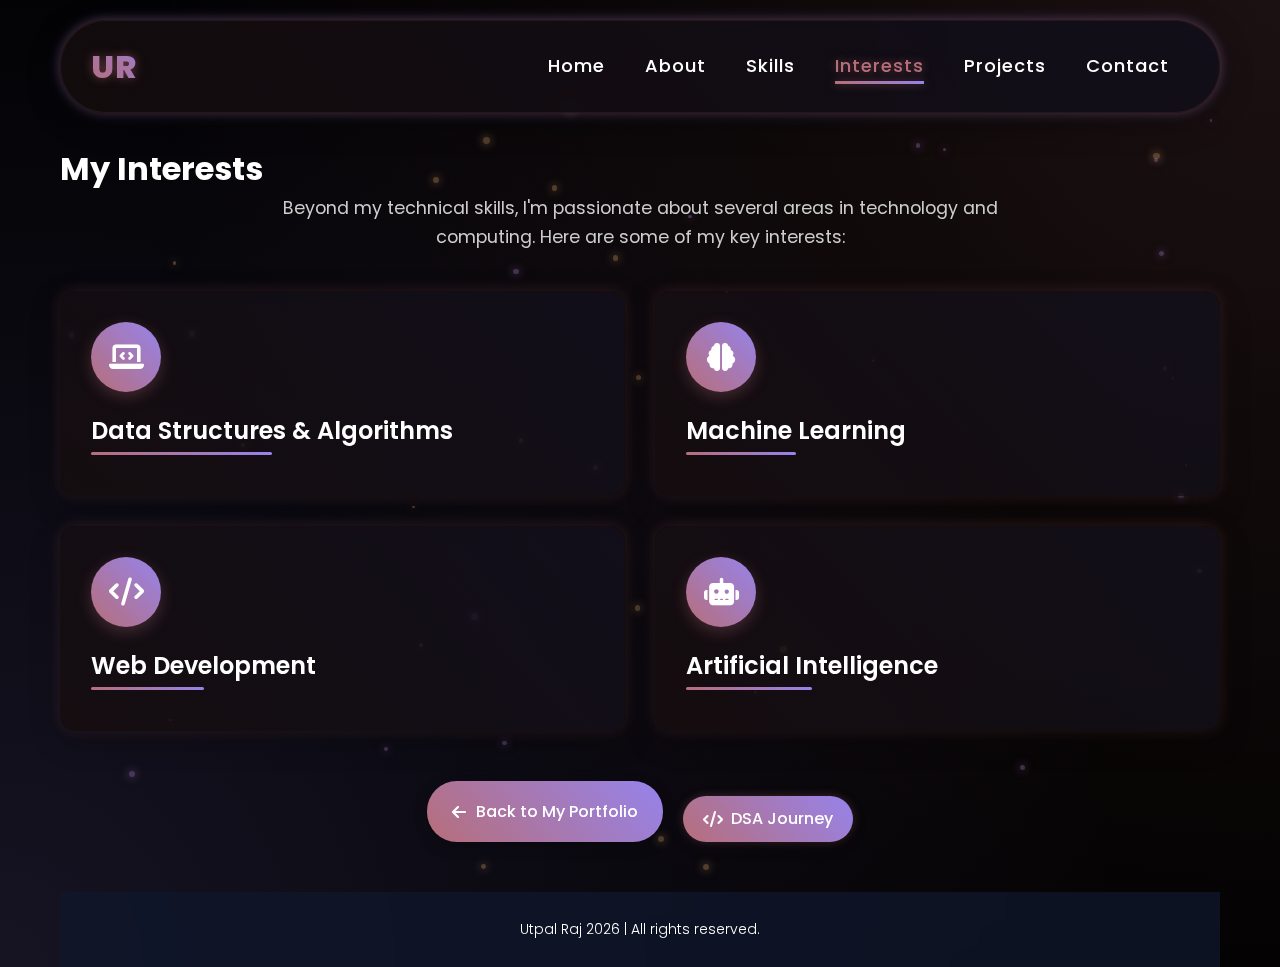
<file: Website/interests.html>
<!DOCTYPE html>
<html lang="en">
<head>
    <meta charset="UTF-8">
    <meta name="viewport" content="width=device-width, initial-scale=1.0">
    <title>Interests | Portfolio</title>
    <link rel="stylesheet" href="styles.css">
    <link rel="stylesheet" href="nav-background.css">
    <link rel="stylesheet" href="interests.css">
    <link rel="stylesheet" href="https://cdnjs.cloudflare.com/ajax/libs/font-awesome/6.1.1/css/all.min.css">
    <link href="https://fonts.googleapis.com/css2?family=Poppins:wght@300;400;500;600;700;800&display=swap" rel="stylesheet">
    <link rel="stylesheet" href="https://cdnjs.cloudflare.com/ajax/libs/animate.css/4.1.1/animate.min.css"/>
    <link rel="stylesheet" href="https://unpkg.com/aos@next/dist/aos.css" />
</head>
<body>
    <!-- Particles background -->
    <div class="particles" id="particles"></div>
    
    <section id="main-section">
        <div class="container">
            <nav class="themed-nav">
            <div class="nav-brand">UR</div>
            <ul id="sidemenu">
                <li><a href="index.html">Home</a></li>
                <li><a href="about.html">About</a></li>
                <li><a href="skills.html">Skills</a></li>
                <li><a href="interests.html" class="active">Interests</a></li>
                <li><a href="projects.html">Projects</a></li>
                <li><a href="contact.html">Contact</a></li>
                <i class="fa-solid fa-xmark" onclick="closemenu()"></i>
            </ul>
            <i class="fa-solid fa-bars" onclick="openmenu()"></i>
        </nav>
        
        <section id="interests-section" class="page-section">
            <div class="section-header" data-aos="fade-up">
                <h1 class="section-title">My <span class="highlight">Interests</span></h1>
                <div class="section-line"></div>
            </div>
            
            <div class="interests-intro" data-aos="fade-up">
                <p>Beyond my technical skills, I'm passionate about several areas in technology and computing. Here are some of my key interests:</p>
            </div>
            
            <div class="interests-container">
                <div class="interest-item" data-aos="zoom-in" data-aos-delay="100">
                    <div class="interest-icon">
                        <i class="fas fa-laptop-code"></i>
                    </div>
                    <h3>Data Structures & Algorithms</h3>
                    <div class="interest-details">
                        <p>I love the logical problem-solving approach and finding efficient solutions to complex problems.</p>
                    </div>
                </div>
                
                <div class="interest-item" data-aos="zoom-in" data-aos-delay="200">
                    <div class="interest-icon">
                        <i class="fas fa-brain"></i>
                    </div>
                    <h3>Machine Learning</h3>
                    <div class="interest-details">
                        <p>I'm fascinated by the ability to extract patterns from data and create models that can make intelligent predictions.</p>
                    </div>
                </div>
                
                <div class="interest-item" data-aos="zoom-in" data-aos-delay="300">
                    <div class="interest-icon">
                        <i class="fas fa-code"></i>
                    </div>
                    <h3>Web Development</h3>
                    <div class="interest-details">
                        <p>I enjoy bringing designs to life with code and creating intuitive user interfaces that solve real problems.</p>
                    </div>
                </div>
                
                <div class="interest-item" data-aos="zoom-in" data-aos-delay="400">
                    <div class="interest-icon">
                        <i class="fas fa-robot"></i>
                    </div>
                    <h3>Artificial Intelligence</h3>
                    <div class="interest-details">
                        <p>I'm captivated by AI's potential to transform industries and create systems that can learn and adapt.</p>
                    </div>
                </div>
            </div>
        </section>
        
        <div class="button-container" data-aos="fade-up" data-aos-delay="300">
            <a href="index.html" class="back-btn"><i class="fas fa-arrow-left"></i> Back to My Portfolio</a>
            <a href="dsa.html" class="dsa-journey-btn animate__animated animate__pulse animate__infinite animate__slower"><i class="fas fa-code"></i> DSA Journey</a>
        </div>
        
        <footer>
            <div class="copyright">
                <p> Utpal Raj <span id="current-year"></span> | All rights reserved. </p>
            </div>
        </footer>
        </div>
    </section>

    <script src="https://unpkg.com/aos@next/dist/aos.js"></script>
    <script>
        // Set current year in footer
        document.getElementById('current-year').textContent = new Date().getFullYear();
        
        // Initialize AOS animation library
        AOS.init({
            duration: 800,
            easing: 'ease',
            once: true
        });
        
        // Create particles for background
        function createParticles() {
            const particles = document.getElementById('particles');
            const particleCount = 50;
            
            for (let i = 0; i < particleCount; i++) {
                const particle = document.createElement('div');
                particle.classList.add('particle');
                
                // Random position
                const posX = Math.random() * 100;
                const posY = Math.random() * 100;
                
                // Random size
                const size = Math.random() * 5 + 2;
                
                // Random animation duration
                const duration = Math.random() * 20 + 10;
                
                // Set styles
                particle.style.left = `${posX}%`;
                particle.style.top = `${posY}%`;
                particle.style.width = `${size}px`;
                particle.style.height = `${size}px`;
                particle.style.animationDuration = `${duration}s`;
                
                // Add to container
                particles.appendChild(particle);
            }
        }
        
        // Call the function when the page loads
        window.addEventListener('load', createParticles);
        
        // Mobile menu functionality
        var sidemenu = document.getElementById("sidemenu");
        function openmenu(){
            sidemenu.style.right="0";
        }
        function closemenu(){
            sidemenu.style.right="-200px";
        }
        
        // Toggle interest details
        document.querySelectorAll('.interest-item').forEach(item => {
            item.addEventListener('click', function(e) {
                // Don't toggle if clicking on the coding profile link
                if (e.target.classList.contains('coding-profile-link') || e.target.closest('.coding-profile-link')) {
                    return;
                }
                this.classList.toggle('active');
            });
        });
    </script>
</body>
</html>
</file>
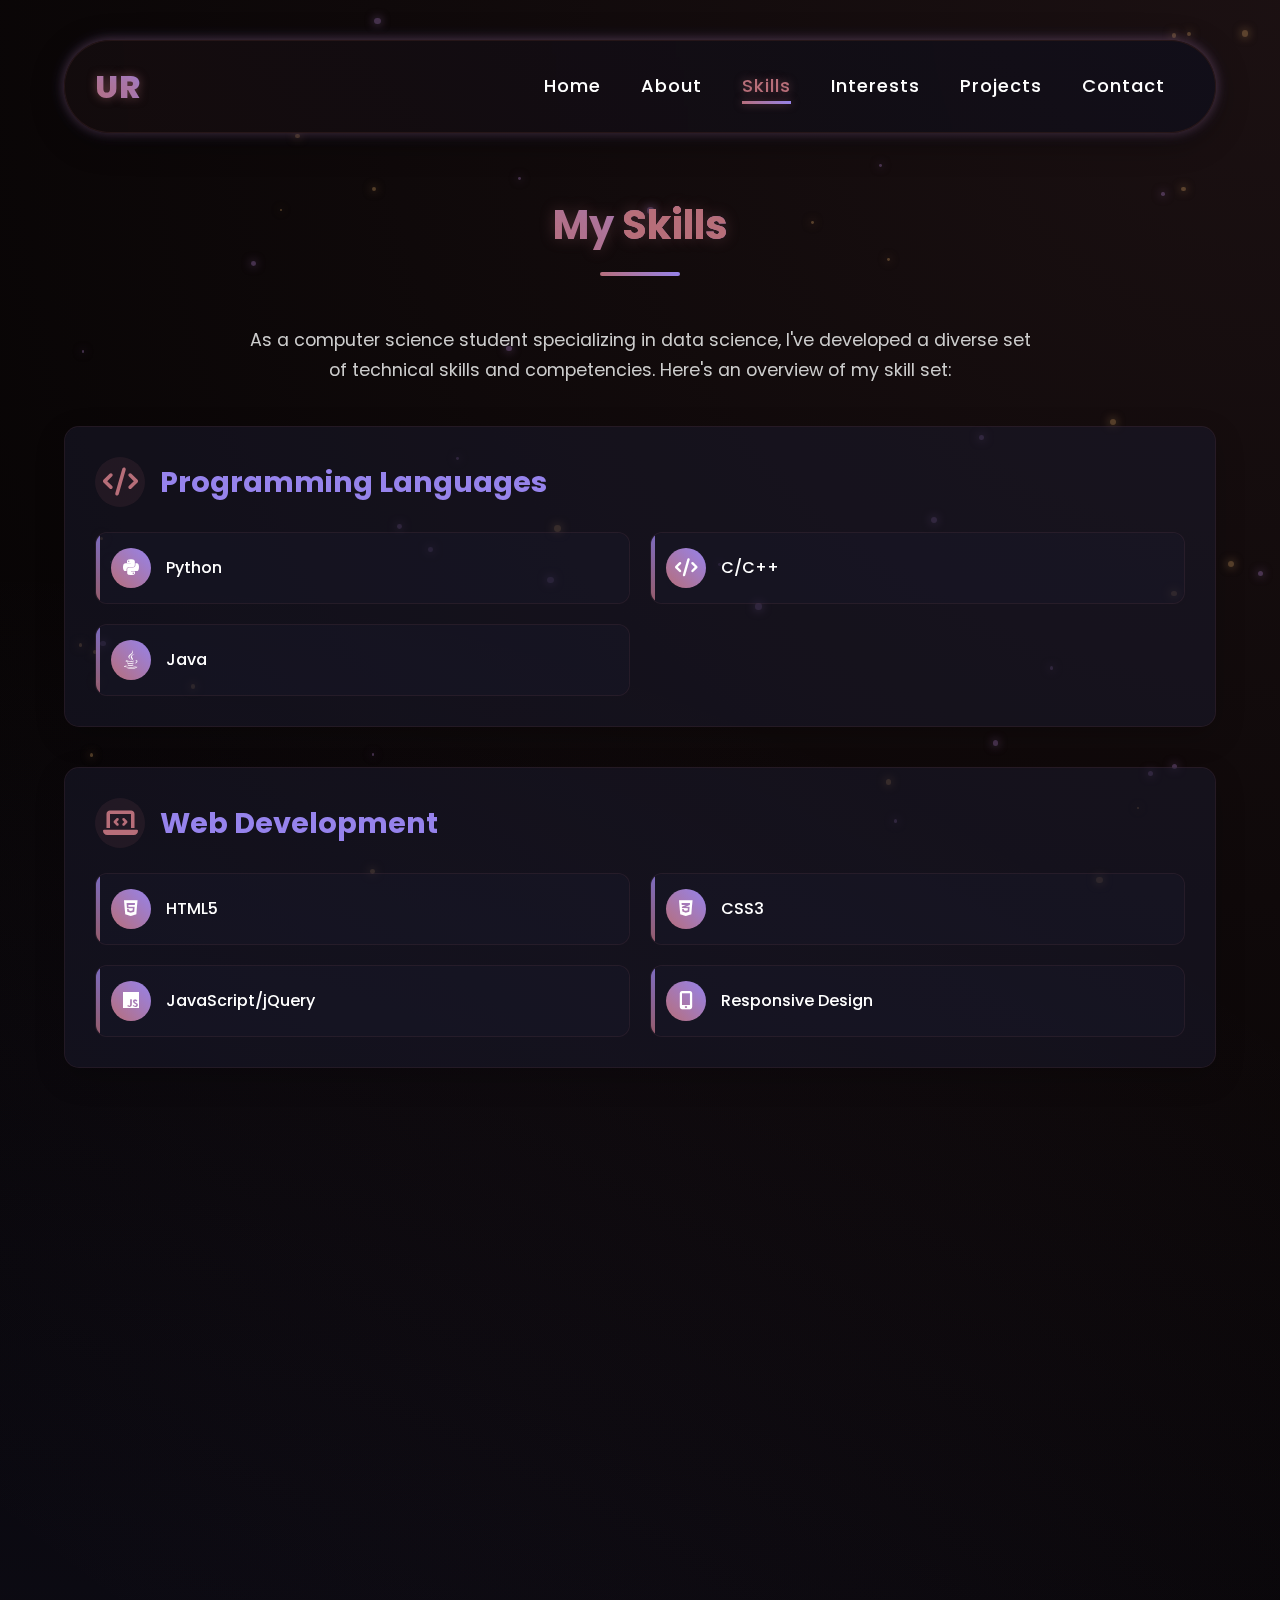
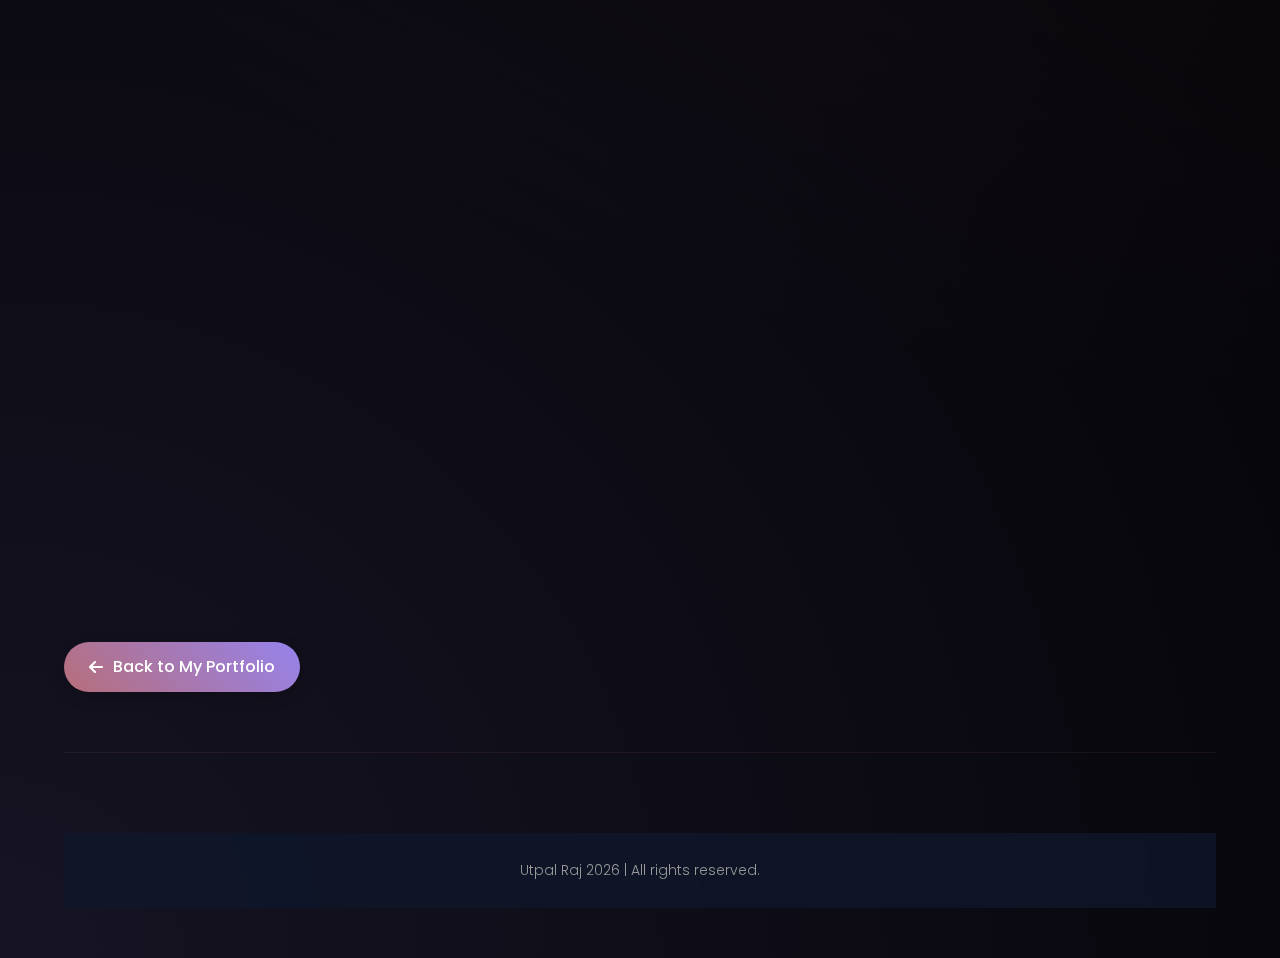
<file: Website/skills.html>
<!DOCTYPE html>
<html lang="en">
<head>
    <meta charset="UTF-8">
    <meta name="viewport" content="width=device-width, initial-scale=1.0">
    <title>Skills | Utpal Raj</title>
    <link rel="stylesheet" href="styles.css">
    <link rel="stylesheet" href="nav-background.css">
    <link rel="stylesheet" href="skills-styles.css">
    <link rel="stylesheet" href="https://cdnjs.cloudflare.com/ajax/libs/font-awesome/6.1.1/css/all.min.css">
    <link href="https://fonts.googleapis.com/css2?family=Poppins:wght@300;400;500;600;700;800&display=swap" rel="stylesheet">
    <link rel="stylesheet" href="https://cdnjs.cloudflare.com/ajax/libs/animate.css/4.1.1/animate.min.css"/>
    <link rel="stylesheet" href="https://unpkg.com/aos@next/dist/aos.css" />
</head>
<body>
    <!-- Particles background -->
    <div class="particles" id="particles"></div>
    
    <section id="main-section">
        <div class="container">
            <nav class="themed-nav">
            <div class="nav-brand">UR</div>
            <ul id="sidemenu">
                <li><a href="index.html">Home</a></li>
                <li><a href="about.html">About</a></li>
                <li><a href="skills.html" class="active">Skills</a></li>
                <li><a href="interests.html">Interests</a></li>
                <li><a href="projects.html">Projects</a></li>
                <li><a href="contact.html">Contact</a></li>
                <i class="fa-solid fa-xmark" onclick="closemenu()"></i>
            </ul>
            <i class="fa-solid fa-bars" onclick="openmenu()"></i>
        </nav>
        
        <section id="skills-section" class="page-section">
            <div class="section-header" data-aos="fade-up">
                <h1 class="section-title">My <span class="highlight">Skills</span></h1>
                <div class="section-line"></div>
            </div>
            
            <div class="skills-intro" data-aos="fade-up">
                <p>As a computer science student specializing in data science, I've developed a diverse set of technical skills and competencies. Here's an overview of my skill set:</p>
            </div>
            
            <div class="skills-categories">
                <div class="skill-category" data-aos="fade-right">
                    <div class="category-header">
                        <i class="fas fa-code"></i>
                        <h2>Programming Languages</h2>
                    </div>
                    <div class="skill-bars">
                        <div class="skill-item">
                            <div class="skill-icon">
                                <i class="fab fa-python"></i>
                            </div>
                            <div class="skill-info">
                                <p>Python</p>
                            </div>
                        </div>
                        
                        <div class="skill-item">
                            <div class="skill-icon">
                                <i class="fas fa-code"></i>
                            </div>
                            <div class="skill-info">
                                <p>C/C++</p>
                            </div>
                        </div>
                        
                        <div class="skill-item">
                            <div class="skill-icon">
                                <i class="fab fa-java"></i>
                            </div>
                            <div class="skill-info">
                                <p>Java</p>
                            </div>
                        </div>
                        

                    </div>
                </div>
                
                <div class="skill-category" data-aos="fade-left">
                    <div class="category-header">
                        <i class="fas fa-laptop-code"></i>
                        <h2>Web Development</h2>
                    </div>
                    <div class="skill-bars">
                        <div class="skill-item">
                            <div class="skill-icon">
                                <i class="fab fa-html5"></i>
                            </div>
                            <div class="skill-info">
                                <p>HTML5</p>
                            </div>
                        </div>
                        
                        <div class="skill-item">
                            <div class="skill-icon">
                                <i class="fab fa-css3-alt"></i>
                            </div>
                            <div class="skill-info">
                                <p>CSS3</p>
                            </div>
                        </div>
                        
                        <div class="skill-item">
                            <div class="skill-icon">
                                <i class="fab fa-js"></i>
                            </div>
                            <div class="skill-info">
                                <p>JavaScript/jQuery</p>
                            </div>
                        </div>
                        
                        <div class="skill-item">
                            <div class="skill-icon">
                                <i class="fas fa-mobile-alt"></i>
                            </div>
                            <div class="skill-info">
                                <p>Responsive Design</p>
                            </div>
                        </div>
                    </div>
                </div>
                

                
                <div class="skill-category" data-aos="fade-left">
                    <div class="category-header">
                        <i class="fas fa-tools"></i>
                        <h2>Tools & Technologies</h2>
                    </div>
                    <div class="skill-bars">
                        <div class="skill-item">
                            <div class="skill-icon">
                                <i class="fab fa-git-alt"></i>
                            </div>
                            <div class="skill-info">
                                <p>Git/GitHub</p>
                            </div>
                        </div>
                        
                        <div class="skill-item">
                            <div class="skill-icon">
                                <i class="fas fa-database"></i>
                            </div>
                            <div class="skill-info">
                                <p>SQL</p>
                            </div>
                        </div>
                        
                        <div class="skill-item">
                            <div class="skill-icon">
                                <i class="fab fa-python"></i>
                            </div>
                            <div class="skill-info">
                                <p>NumPy/Pandas</p>
                            </div>
                        </div>
                        
                        <div class="skill-item">
                            <div class="skill-icon">
                                <i class="fas fa-brain"></i>
                            </div>
                            <div class="skill-info">
                                <p>TensorFlow/OpenCV</p>
                            </div>
                        </div>
                        
                        <div class="skill-item">
                            <div class="skill-icon">
                                <i class="fas fa-chart-line"></i>
                            </div>
                            <div class="skill-info">
                                <p>Matplotlib/Seaborn</p>
                            </div>
                        </div>
                        
                        <div class="skill-item">
                            <div class="skill-icon">
                                <i class="fas fa-code"></i>
                            </div>
                            <div class="skill-info">
                                <p>VS Code/IntelliJ</p>
                            </div>
                        </div>
                    </div>
                </div>
            </div>
            
            <div class="soft-skills-section" data-aos="fade-up">
                <h2 class="neon-title">Soft <span class="highlight">Skills</span></h2>
                
                <div class="soft-skills-columns">
                    <div class="soft-skills-column">
                        <div class="soft-skill-card" data-aos="flip-left" data-aos-delay="100">
                            <div class="skill-icon">
                                <i class="fas fa-lightbulb"></i>
                            </div>
                            <h3>Problem Solving</h3>
                        </div>
                        
                        <div class="soft-skill-card" data-aos="flip-left" data-aos-delay="200">
                            <div class="skill-icon">
                                <i class="fas fa-users"></i>
                            </div>
                            <h3>Team Collaboration</h3>
                        </div>
                        
                        <div class="soft-skill-card" data-aos="flip-left" data-aos-delay="300">
                            <div class="skill-icon">
                                <i class="fas fa-tasks"></i>
                            </div>
                            <h3>Project Management</h3>
                        </div>
                        
                        <div class="soft-skill-card" data-aos="flip-left" data-aos-delay="400">
                            <div class="skill-icon">
                                <i class="fas fa-brain"></i>
                            </div>
                            <h3>Adaptability</h3>
                        </div>
                    </div>
                    
                    <div class="soft-skills-column">
                        <div class="soft-skill-card" data-aos="flip-left" data-aos-delay="500">
                            <div class="skill-icon">
                                <i class="fas fa-crown"></i>
                            </div>
                            <h3>Leadership</h3>
                        </div>
                        
                        <div class="soft-skill-card" data-aos="flip-left" data-aos-delay="600">
                            <div class="skill-icon">
                                <i class="fas fa-clock"></i>
                            </div>
                            <h3>Time Management</h3>
                        </div>
                        
                        <div class="soft-skill-card" data-aos="flip-left" data-aos-delay="700">
                            <div class="skill-icon">
                                <i class="fas fa-chess"></i>
                            </div>
                            <h3>Critical Thinking</h3>
                        </div>
                        
                        <div class="soft-skill-card" data-aos="flip-left" data-aos-delay="800">
                            <div class="skill-icon">
                                <i class="fas fa-comments"></i>
                            </div>
                            <h3>Communication</h3>
                        </div>
                    </div>
                </div>
            </div>
            

        </section>
        
        <div class="button-container">
            <a href="index.html" class="back-btn"><i class="fas fa-arrow-left"></i> Back to My Portfolio</a>
        </div>
        
        <footer>
            <div class="copyright">
                <p> Utpal Raj <span id="current-year"></span> | All rights reserved. </p>
            </div>
        </footer>
        </div>
    </section>

    <script src="https://unpkg.com/aos@next/dist/aos.js"></script>
    <script src="skills-wheel.js"></script>
    <script>
        // Set current year in footer
        document.getElementById('current-year').textContent = new Date().getFullYear();
        
        // Initialize AOS animation library
        AOS.init({
            duration: 800,
            easing: 'ease',
            once: true
        });
        
        // Create particles for background
        function createParticles() {
            const particles = document.getElementById('particles');
            const particleCount = 50;
            
            for (let i = 0; i < particleCount; i++) {
                const particle = document.createElement('div');
                particle.classList.add('particle');
                
                // Random position
                const posX = Math.random() * 100;
                const posY = Math.random() * 100;
                
                // Random size
                const size = Math.random() * 5 + 2;
                
                // Random animation duration
                const duration = Math.random() * 20 + 10;
                
                // Set styles
                particle.style.left = `${posX}%`;
                particle.style.top = `${posY}%`;
                particle.style.width = `${size}px`;
                particle.style.height = `${size}px`;
                particle.style.animationDuration = `${duration}s`;
                
                // Add to container
                particles.appendChild(particle);
            }
        }
        
        // Call the function when the page loads
        window.addEventListener('load', createParticles);
        
        // Mobile menu functionality
        var sidemenu = document.getElementById("sidemenu");
        function openmenu(){
            sidemenu.style.right="0";
        }
        function closemenu(){
            sidemenu.style.right="-200px";
        }
        
        // Animate skill items on scroll
        const skillItems = document.querySelectorAll('.skill-item');
        
        function animateSkillItems() {
            skillItems.forEach((item, index) => {
                const position = item.getBoundingClientRect().top;
                const screenPosition = window.innerHeight / 1.3;
                
                if (position < screenPosition) {
                    setTimeout(() => {
                        item.classList.add('animated');
                    }, index * 100);
                }
            });
        }
        
        window.addEventListener('scroll', animateSkillItems);
        window.addEventListener('load', animateSkillItems);
    </script>
</body>
</html>
</file>
<file: Website/styles.css>
*{
    margin: 0;
    padding: 0;
    font-family: 'Poppins', sans-serif;
    box-sizing: border-box;
}

:root {
    --primary-color: #f5b971;
    --secondary-color: #c792ea;
    --accent-color: #ff9e80;
    --dark-bg: #0a0a0a;
    --card-bg: #1a1a1a;
    --light-text: #f8f8f8;
    --dark-text: #0a0a0a;
    --gradient-bg: linear-gradient(135deg, #f5b971, #ff9e80);
    --gradient-accent: linear-gradient(135deg, #c792ea, #f5b971);
    --lavender: #c792ea;
    --rose-gold: #f5b971;
}

html {
    scroll-behavior: smooth;
}

body {
    background: var(--dark-bg);
    color: var(--light-text);
    line-height: 1.6;
}

/* Particle background */
.particles {
    position: fixed;
    top: 0;
    left: 0;
    width: 100%;
    height: 100%;
    overflow: hidden;
    z-index: 0;
    pointer-events: none;
}

.particle {
    position: absolute;
    width: 5px;
    height: 5px;
    background: rgba(245, 185, 113, 0.3);
    border-radius: 50%;
    animation: float linear infinite;
    box-shadow: 0 0 10px rgba(245, 185, 113, 0.5);
}

.particle:nth-child(even) {
    background: rgba(199, 146, 234, 0.3);
    box-shadow: 0 0 10px rgba(199, 146, 234, 0.5);
}

@keyframes float {
    0% {
        transform: translateY(100vh) rotate(0deg);
        opacity: 0;
    }
    10% {
        opacity: 1;
    }
    90% {
        opacity: 1;
    }
    100% {
        transform: translateY(-100vh) rotate(360deg);
        opacity: 0;
    }
}

/* Reveal animation for sections */
.reveal {
    opacity: 0;
    transform: translateY(30px);
    transition: all 0.8s ease;
}

.reveal.active {
    opacity: 1;
    transform: translateY(0);
}

#header {
    width: 100%;
    height: 100vh;
    background-image: url(images/bg.png);
    background-size: cover;
    background-position: center;
    position: relative;
}

.container {
    padding: 10px 10%;
    position: relative;
    z-index: 1;
}

nav {
    display: flex;
    align-items: center;
    justify-content: space-between;
    flex-wrap: wrap;
    padding: 20px 0;
    backdrop-filter: blur(10px);
    background-color: rgba(15, 23, 42, 0.7);
    border-radius: 50px;
    margin-bottom: 20px;
    box-shadow: 0 8px 32px rgba(0, 0, 0, 0.2);
}

.logo {
    width: 140px;
    transition: transform 0.3s ease;
}

.logo:hover {
    transform: scale(1.05);
}

nav ul {
    display: flex;
    align-items: center;
}

nav ul li {
    display: inline-block;
    list-style: none;
    margin: 10px 20px;
}

nav ul li a {
    color: var(--light-text);
    text-decoration: none;
    font-size: 18px;
    position: relative;
    font-weight: 500;
    transition: color 0.3s ease;
}

nav ul li a::after {
    content: '';
    width: 0%;
    height: 3px;
    background: var(--gradient-bg);
    position: absolute;
    left: 0;
    bottom: -6px;
    transition: width 0.5s cubic-bezier(0.68, -0.55, 0.27, 1.55);
}

nav ul li a:hover {
    color: var(--primary-color);
}

nav ul li a:hover::after {
    width: 100%;
}

.header-text {
    margin-top: 15%;
    font-size: 30px;
    text-align: left;
    max-width: 800px;
    position: relative;
    z-index: 2;
}

.header-text h1 {
    font-size: 60px;
    margin-top: 20px;
    line-height: 1.2;
    text-shadow: 2px 2px 8px rgba(0, 0, 0, 0.3);
}

.header-text span.highlight {
    color: var(--rose-gold);
    font-weight: 700;
    display: inline-block;
    position: relative;
}

.header-text span.highlight::after {
    content: '';
    position: absolute;
    width: 100%;
    height: 3px;
    background: var(--gradient-bg);
    bottom: -5px;
    left: 0;
    border-radius: 10px;
    animation: shimmer 2s infinite;
}

@keyframes shimmer {
    0% {
        background-position: -100% 0;
    }
    100% {
        background-position: 200% 0;
    }
}

.header-buttons {
    display: flex;
    gap: 20px;
    margin-top: 40px;
}

.header-btn {
    padding: 12px 30px;
    border-radius: 30px;
    font-weight: 600;
    font-size: 16px;
    text-decoration: none;
    transition: all 0.3s ease;
    position: relative;
    overflow: hidden;
    z-index: 1;
}

.header-btn.primary {
    background: var(--gradient-bg);
    color: var(--dark-bg);
    border: none;
}

.header-btn.secondary {
    background: transparent;
    color: var(--light-text);
    border: 2px solid var(--rose-gold);
}

.header-btn::before {
    content: '';
    position: absolute;
    top: 0;
    left: -100%;
    width: 100%;
    height: 100%;
    background: var(--gradient-accent);
    transition: all 0.5s ease;
    z-index: -1;
}

.header-btn:hover::before {
    left: 0;
}

.header-btn.primary:hover {
    transform: translateY(-5px);
    box-shadow: 0 10px 20px rgba(0, 0, 0, 0.2);
}

.header-btn.secondary:hover {
    color: var(--dark-bg);
    transform: translateY(-5px);
    box-shadow: 0 10px 20px rgba(0, 0, 0, 0.2);
    border-color: transparent;
}

.typing-text {
    border-right: 3px solid var(--accent-color);
    white-space: nowrap;
    overflow: hidden;
    animation: blink-caret 0.75s step-end infinite;
}

@keyframes blink-caret {
    from, to { border-color: transparent }
    50% { border-color: var(--secondary-color) }
}

/*--about--*/
#about {
    padding: 100px 0;
    color: #e2e8f0;
}

.row {
    display: flex;
    justify-content: space-between;
    flex-wrap: wrap;
    align-items: center;
}

.about-col-1 {
    flex-basis: 35%;
}

.about-col-1 img {
    width: 100%;
    border-radius: 15px;
    box-shadow: 0 20px 50px rgba(0, 0, 0, 0.3);
    transition: transform 0.5s ease, box-shadow 0.5s ease;
}

.about-col-1 img:hover {
    transform: scale(1.02);
    box-shadow: 0 25px 60px rgba(0, 0, 0, 0.4);
}

.about-col-2 {
    flex-basis: 60%;
}

.sub-title {
    font-size: 48px;
    font-weight: 700;
    color: var(--light-text);
    margin-bottom: 20px;
    position: relative;
    display: inline-block;
}

.section-intro {
    max-width: 800px;
    margin: 0 auto 40px;
    text-align: center;
    color: #ababab;
    font-size: 18px;
}

.sub-title::after {
    content: '';
    position: absolute;
    width: 60px;
    height: 4px;
    background: var(--gradient-bg);
    bottom: -10px;
    left: 0;
    border-radius: 10px;
}

.tab-titles {
    display: flex;
    margin: 30px 0 40px;
}

.tab-links {
    margin-right: 60px;
    font-size: 22px;
    font-weight: 600;
    cursor: pointer;
    position: relative;
    color: #94a3b8;
    transition: color 0.3s ease;
}

.tab-links::after {
    content: '';
    width: 0%;
    height: 3px;
    background: var(--gradient-bg);
    position: absolute;
    left: 0px;
    bottom: -8px;
    transition: width 0.5s cubic-bezier(0.68, -0.55, 0.27, 1.55);
}

.tab-links:hover {
    color: var(--light-text);
}

.tab-links.active-link {
    color: var(--light-text);
}

.tab-links.active-link::after {
    width: 50%;
}

.tab-contents ul li {
    list-style: none;
    margin: 15px 0;
    position: relative;
    padding-left: 25px;
}

.tab-contents ul li::before {
    content: '▹';
    position: absolute;
    left: 0;
    color: var(--rose-gold);
    font-size: 20px;
}

.tab-contents ul li span {
    color: var(--lavender);
    font-size: 16px;
    font-weight: 600;
    display: block;
    margin-bottom: 5px;
}

.tab-contents {
    display: none;
    animation: fadeIn 0.5s ease;
}

@keyframes fadeIn {
    from { opacity: 0; transform: translateY(20px); }
    to { opacity: 1; transform: translateY(0); }
}

.tab-contents.active-tab {
    display: block;
}

/* Interests Section */
#interests {
    padding: 80px 0;
    background-color: rgba(30, 41, 59, 0.3);
}

.interests-list {
    display: grid;
    grid-template-columns: repeat(auto-fit, minmax(300px, 1fr));
    grid-gap: 40px;
    margin-top: 50px;
}

.interests-list div {
    background: var(--card-bg);
    padding: 40px;
    font-size: 15px;
    font-weight: 300;
    border-radius: 20px;
    transition: all 0.5s ease;
    box-shadow: 0 10px 30px rgba(0, 0, 0, 0.1);
    position: relative;
    overflow: hidden;
    z-index: 1;
}

.interests-list div::before {
    content: '';
    position: absolute;
    top: 0;
    left: 0;
    width: 100%;
    height: 100%;
    background: var(--gradient-accent);
    z-index: -1;
    transform: scaleX(0);
    transform-origin: right;
    transition: transform 0.5s ease;
    opacity: 0.8;
}

.interests-list div i {
    font-size: 50px;
    margin-bottom: 30px;
    color: var(--rose-gold);
    transition: color 0.5s ease;
}

.interests-list div h2 {
    font-size: 26px;
    font-weight: 600;
    margin-bottom: 15px;
    transition: color 0.5s ease;
}

.interests-list div a {
    text-decoration: none;
    color: var(--lavender);
    font-size: 14px;
    font-weight: 500;
    margin-top: 20px;
    display: inline-block;
    position: relative;
    transition: color 0.5s ease;
}

.interests-list div a::after {
    content: ' →';
    opacity: 0;
    transition: opacity 0.3s, transform 0.3s;
    display: inline-block;
    transform: translateX(-5px);
}

.interests-list div a:hover::after {
    opacity: 1;
    transform: translateX(5px);
}

.interests-list div:hover {
    transform: translateY(-10px);
}

.interests-list div:hover::before {
    transform: scaleX(1);
    transform-origin: left;
}

.interests-list div:hover i,
.interests-list div:hover h2,
.interests-list div:hover p,
.interests-list div:hover a {
    color: white;
}

/* Portfolio Section */
#portfolio {
    padding: 80px 0px;
    position: relative;
    overflow: hidden;
}

#portfolio::before {
    content: '';
    position: absolute;
    width: 200px;
    height: 200px;
    background: var(--gradient-accent);
    border-radius: 50%;
    top: -50px;
    right: -50px;
    filter: blur(80px);
    opacity: 0.3;
    z-index: 0;
}

#portfolio::after {
    content: '';
    position: absolute;
    width: 250px;
    height: 250px;
    background: var(--gradient-bg);
    border-radius: 50%;
    bottom: -100px;
    left: -100px;
    filter: blur(100px);
    opacity: 0.2;
    z-index: 0;
}

.project-container {
    position: relative;
    overflow: hidden;
    padding: 20px 0 100px 0;
    display: flex;
    flex-direction: column;
    align-items: center;
}

.project-list {
    display: flex;
    gap: 60px;
    overflow-x: auto;
    padding: 20px 0 30px 0;
    scroll-behavior: smooth;
    scrollbar-width: none; /* Firefox */
    -ms-overflow-style: none; /* IE and Edge */
    transition: transform 0.5s ease;
    margin-top: 50px;
    position: relative;
    z-index: 1;
    scroll-snap-type: x mandatory;
}

.project-list::-webkit-scrollbar {
    display: none; /* Hide scrollbar for Chrome, Safari and Opera */
}

.project-wrapper {
    display: flex;
    flex-direction: column;
    align-items: center;
    flex-shrink: 0;
    scroll-snap-align: center;
}

.projects {
    min-width: 350px;
    max-width: 350px;
    border-radius: 10px;
    position: relative;
    overflow: hidden;
    box-shadow: 0 10px 30px rgba(0, 0, 0, 0.3);
    transition: transform 0.5s ease, box-shadow 0.5s ease;
    background: var(--card-bg);
    height: 300px;
    flex-shrink: 0;
    margin-bottom: 0;
}

.project-title {
    font-size: 22px;
    font-weight: 600;
    color: var(--rose-gold);
    text-align: center;
    margin-top: 15px;
    margin-bottom: 10px;
    text-shadow: 0 0 10px rgba(0, 0, 0, 0.5);
    transition: all 0.3s ease;
    width: 100%;
}

.project-title:hover {
    color: var(--lavender);
}

.projects:hover {
    transform: scale(1.03);
    box-shadow: 0 20px 40px rgba(0, 0, 0, 0.3);
}

.projects:hover img { 
    transform: scale(1.1);
}

.projects:hover .layer {
    height: 100%;
}

.projects:hover .layer h3,
.projects:hover .layer p,
.projects:hover .layer a {
    transform: translateY(0);
    opacity: 1;
}

.projects img {
    width: 100%;
    height: 100%;
    object-fit: cover;
    border-radius: 10px;
    display: block;
    transition: transform 0.8s ease;
    opacity: 1;
    filter: brightness(1.2) contrast(1.2) saturate(1.3);
}

.projects.minimalistic-editor::after {
    content: '{ }';
    font-size: 80px;
    color: rgba(199, 146, 234, 0.4);
    position: absolute;
    z-index: 1;
    text-shadow: 0 0 20px rgba(199, 146, 234, 0.2);
}

.projects.minimalistic {
    background: linear-gradient(45deg, #1a1a1a, #2a2a2a);
    display: flex;
    align-items: center;
    justify-content: center;
    position: relative;
    overflow: hidden;
}

.projects.minimalistic::before {
    content: '';
    position: absolute;
    width: 200%;
    height: 200%;
    background: linear-gradient(45deg, rgba(245, 185, 113, 0.15), rgba(199, 146, 234, 0.15));
    animation: rotate 10s linear infinite;
    top: -50%;
    left: -50%;
    z-index: 0;
}

.projects.minimalistic-comparison::after {
    content: 'A≈B';
    font-size: 80px;
    font-weight: bold;
    color: rgba(245, 185, 113, 0.4);
    position: absolute;
    z-index: 1;
    text-shadow: 0 0 20px rgba(245, 185, 113, 0.2);
}

.projects.minimalistic-face::after {
    content: '👤';
    font-size: 80px;
    color: rgba(199, 146, 234, 0.4);
    position: absolute;
    z-index: 1;
    text-shadow: 0 0 20px rgba(199, 146, 234, 0.2);
}

.projects.minimalistic-calculator::after {
    content: '∑';
    font-size: 80px;
    color: rgba(245, 185, 113, 0.4);
    position: absolute;
    z-index: 1;
    text-shadow: 0 0 20px rgba(245, 185, 113, 0.2);
}

.layer {
    width: 100%;
    height: 0%;
    background: linear-gradient(rgba(0,0,0,0.8), rgba(10, 10, 10, 0.9));
    border-radius: 10px;
    position: absolute;
    left: 0;
    bottom: 0;
    overflow: hidden;
    display: flex;
    align-items: center;
    justify-content: center;
    flex-direction: column;
    padding: 0 40px;
    text-align: center;
    font-size: 16px;
    transition: height 0.5s ease;
    backdrop-filter: blur(5px);
    border-top: 1px solid rgba(245, 185, 113, 0.3);
}

.layer h3 {
    font-weight: 600;
    margin-bottom: 20px;
    font-size: 24px;
    transform: translateY(20px);
    opacity: 0;
    transition: transform 0.5s ease, opacity 0.5s ease;
    transition-delay: 0.1s;
    color: var(--rose-gold);
    text-shadow: 0 0 10px rgba(245, 185, 113, 0.3);
}

.layer p {
    transform: translateY(20px);
    opacity: 0;
    transition: transform 0.5s ease, opacity 0.5s ease;
    transition-delay: 0.2s;
    line-height: 1.6;
}

.layer a {
    margin-top: 20px;
    color: var(--dark-text);
    text-decoration: none;
    font-size: 18px;
    line-height: 60px;
    background: var(--gradient-bg);
    width: 60px;
    height: 60px;
    border-radius: 50%;
    text-align: center;
    transform: translateY(20px);
    opacity: 0;
    transition: transform 0.5s ease, opacity 0.5s ease, background 0.3s ease, color 0.3s ease;
    transition-delay: 0.3s;
    box-shadow: 0 5px 15px rgba(0, 0, 0, 0.2);
}

.layer a:hover {
    background: var(--gradient-accent);
    color: var(--light-text);
    transform: translateY(0) scale(1.1);
}

.project-detail-image.minimalistic-editor::after {
    content: '{ }';
    font-size: 120px;
    color: rgba(199, 146, 234, 0.4);
    position: absolute;
    top: 50%;
    left: 50%;
    transform: translate(-50%, -50%);
    z-index: 1;
    text-shadow: 0 0 20px rgba(199, 146, 234, 0.2);
}

.project-detail-image.minimalistic-comparison::after {
    content: 'A≈B';
    font-size: 120px;
    font-weight: bold;
    color: rgba(245, 185, 113, 0.4);
    position: absolute;
    top: 50%;
    left: 50%;
    transform: translate(-50%, -50%);
    z-index: 1;
    text-shadow: 0 0 20px rgba(245, 185, 113, 0.2);
}

.project-detail-image.minimalistic-face::after {
    content: '👤';
    font-size: 120px;
    color: rgba(199, 146, 234, 0.4);
    position: absolute;
    top: 50%;
    left: 50%;
    transform: translate(-50%, -50%);
    z-index: 1;
    text-shadow: 0 0 20px rgba(199, 146, 234, 0.2);
}

.project-detail-image.minimalistic-calculator::after {
    content: '∑';
    font-size: 120px;
    color: rgba(245, 185, 113, 0.4);
    position: absolute;
    top: 50%;
    left: 50%;
    transform: translate(-50%, -50%);
    z-index: 1;
    text-shadow: 0 0 20px rgba(245, 185, 113, 0.2);
}

.project-detail-image.code-editor {
    display: flex;
    align-items: center;
    justify-content: center;
}

.project-detail-image.code-editor::after {
    content: '{ }';
    font-size: 120px;
    color: rgba(199, 146, 234, 0.4);
    position: absolute;
    top: 50%;
    left: 50%;
    transform: translate(-50%, -50%);
    z-index: 1;
    text-shadow: 0 0 20px rgba(199, 146, 234, 0.2);
}

.project-detail-image img {
    width: 100%;
    height: 100%;
    object-fit: cover;
    filter: brightness(1.2) contrast(1.2) saturate(1.3);
}

/* Project links container */
.layer .project-links {
    display: flex;
    justify-content: center;
    gap: 20px;
    margin-top: 20px;
}

/* Button Styles */
.btn {
    display: block;
    margin: 50px auto;
    width: fit-content;
    border: 2px solid var(--secondary-color);
    padding: 14px 50px;
    border-radius: 50px;
    text-decoration: none;
    color: var(--light-text);
    font-weight: 600;
    transition: all 0.5s ease;
    position: relative;
    overflow: hidden;
    z-index: 1;
}

.btn::before {
    content: '';
    position: absolute;
    top: 0;
    left: 0;
    width: 0%;
    height: 100%;
    background: var(--gradient-accent);
    transition: width 0.5s ease;
    z-index: -1;
}

.btn:hover::before {
    width: 100%;
}

.btn:hover {
    color: white;
    box-shadow: 0 10px 20px rgba(0, 0, 0, 0.2);
}

/* Contact Section */
#contact {
    padding: 80px 0;
    background-color: rgba(30, 41, 59, 0.3);
}

.contact-left {
    flex-basis: 35%;
}

.contact-right {
    flex-basis: 60%;
}

.contact-left p {
    margin-top: 30px;
    font-size: 16px;
}

.contact-left p i {
    color: var(--rose-gold);
    margin-right: 15px;
    font-size: 25px;
}

.social-icons {
    margin-top: 30px;
}

.social-icons a {
    text-decoration: none;
    font-size: 30px;
    margin-right: 20px;
    color: #94a3b8;
    display: inline-block;
    transition: transform 0.5s ease, color 0.3s ease;
}

.social-icons a:hover {
    color: var(--rose-gold);
    transform: translateY(-5px);
}

.btn.btn2 {
    display: inline-block;
    background: var(--gradient-bg);
    color: var(--dark-text);
    border: none;
}

.contact-right form {
    width: 100%;
}

form input, form textarea {
    width: 100%;
    border: 0;
    outline: none;
    background: var(--card-bg);
    padding: 15px;
    margin: 15px 0px;
    color: var(--light-text);
    font-size: 18px;
    border-radius: 10px;
    transition: box-shadow 0.3s ease, transform 0.3s ease;
}

form input:focus, form textarea:focus {
    box-shadow: 0 0 0 2px var(--rose-gold);
    transform: translateY(-2px);
}

form .btn2 {
    padding: 14px 60px;
    font-size: 18px;
    margin-top: 20px;
    cursor: pointer;
}

.copyright {
    width: 100%;
    text-align: center;
    padding: 25px 0;
    background: rgba(15, 23, 42, 0.8);
    font-weight: 300;
    margin-top: 50px;
    backdrop-filter: blur(10px);
}

.copyright p {
    font-size: 14px;
    line-height: 1.8;
}

nav .fa-solid {
    display: none;
}

/* Responsive Design */
@media only screen and (max-width: 1024px) {
    .header-text h1 {
        font-size: 50px;
    }
    
    .tab-links {
        margin-right: 30px;
        font-size: 18px;
    }
}

@media only screen and (max-width: 768px) {
    .header-text {
        margin-top: 100px;
        font-size: 24px;
    }
    
    .header-text h1 {
        font-size: 40px;
    }
    
    .sub-title {
        font-size: 40px;
    }
}

@media only screen and (max-width: 600px) {
    #header {
        background-image: url(images/phone-bg.png);
    }
    
    .header-text {
        margin-left: 0%;
        padding-left: 0%;
        font-size: 18px;
        text-align: center;
    }
    
    .header-text h1 {
        margin-top: 30px;
        font-size: 28px;
    }
    
    nav {
        padding: 10px 0;
    }
    
    nav .fa-solid {
        display: block;
        font-size: 25px;
    }
    
    nav ul {
        position: fixed;
        background: rgba(26, 26, 46, 0.95);
        backdrop-filter: blur(10px);
        top: 0;
        right: -200px;
        width: 200px;
        height: 100vh;
        padding-top: 50px;
        z-index: 2;
        transition: right 0.5s ease;
        flex-direction: column;
    }
    
    nav .fa-solid.fa-bars {
        display: block;
        font-size: 24px;
        cursor: pointer;
    }

    nav ul .fa-solid.fa-xmark {
        position: absolute;
        top: 25px;
        right: 25px;
    }
    
    .sub-title {
        font-size: 32px;
    }
    
    .about-col-1, .about-col-2 {
        flex-basis: 100%;
    }
    
    .about-col-1 {
        margin-bottom: 30px;
    }
    
    .about-col-2 {
        font-size: 14px;
    }
    
    .tab-links {
        font-size: 16px;
        margin-right: 20px;
    }
    
    .contact-left, .contact-right {
        flex-basis: 100%;
    }
    
    .copyright {
        font-size: 14px;
    }
    
    .header-text {
        margin-top: auto;
        margin-left: 0%;
        padding: 10%;
    }
    
    .interests-list div,
    .project-list {
        grid-template-columns: 1fr;
    }
}

#msg {
    color: #10b981;
    margin-top: -40px;
    display: block;
    font-weight: 500;
}

.slider-nav {
    position: absolute;
    top: 50%;
    transform: translateY(-50%);
    width: 50px;
    height: 50px;
    background: var(--card-bg);
    border-radius: 50%;
    display: flex;
    align-items: center;
    justify-content: center;
    cursor: pointer;
    z-index: 10;
    box-shadow: 0 5px 15px rgba(0, 0, 0, 0.2);
    transition: all 0.3s ease;
}

.slider-nav:hover {
    background: var(--secondary-color);
    color: var(--dark-bg);
}

.slider-nav.prev {
    left: -25px;
}

.slider-nav.next {
    right: -25px;
}

.project-detail {
    position: fixed;
    top: 0;
    left: 0;
    width: 100%;
    height: 100%;
    background-color: rgba(0, 0, 0, 0.9);
    z-index: 1000;
    display: none;
    justify-content: center;
    align-items: center;
    backdrop-filter: blur(10px);
}

.project-detail-content {
    background-color: var(--bg-color);
    width: 80%;
    max-width: 1000px;
    max-height: 90vh;
    border-radius: 15px;
    padding: 30px;
    position: relative;
    overflow-y: auto;
    box-shadow: 0 0 30px rgba(245, 185, 113, 0.3);
    border: 1px solid rgba(245, 185, 113, 0.2);
}

.project-detail-close {
    position: absolute;
    top: 20px;
    right: 20px;
    font-size: 24px;
    cursor: pointer;
    color: var(--rose-gold);
    transition: all 0.3s ease;
    width: 40px;
    height: 40px;
    display: flex;
    align-items: center;
    justify-content: center;
    border-radius: 50%;
    background: rgba(10, 10, 10, 0.5);
    border: 1px solid rgba(245, 185, 113, 0.2);
}

.project-detail-close:hover {
    color: var(--lavender);
    transform: rotate(90deg);
    border-color: var(--lavender);
}

.project-detail-header {
    margin-bottom: 30px;
    border-bottom: 1px solid rgba(245, 185, 113, 0.2);
    padding-bottom: 20px;
}

.project-detail-header h2 {
    font-size: 32px;
    margin-bottom: 15px;
    color: var(--rose-gold);
    text-shadow: 0 0 10px rgba(245, 185, 113, 0.2);
}

.tags {
    display: flex;
    flex-wrap: wrap;
    gap: 10px;
}

.tag {
    background: linear-gradient(45deg, rgba(245, 185, 113, 0.2), rgba(199, 146, 234, 0.2));
    color: var(--text-color);
    padding: 5px 15px;
    border-radius: 20px;
    font-size: 14px;
    border: 1px solid rgba(245, 185, 113, 0.2);
    transition: all 0.3s ease;
}

.tag:hover {
    background: linear-gradient(45deg, rgba(245, 185, 113, 0.3), rgba(199, 146, 234, 0.3));
    transform: translateY(-2px);
    box-shadow: 0 5px 15px rgba(0, 0, 0, 0.1);
}

.project-detail-body {
    display: grid;
    grid-template-columns: 1fr 1fr;
    gap: 30px;
}

.project-detail-image {
    border-radius: 10px;
    overflow: hidden;
    height: 300px;
    box-shadow: 0 10px 30px rgba(0, 0, 0, 0.2);
    background: linear-gradient(45deg, #1a1a1a, #2a2a2a);
    position: relative;
}

.project-detail-image::before {
    content: '';
    position: absolute;
    width: 200%;
    height: 200%;
    background: linear-gradient(45deg, rgba(245, 185, 113, 0.15), rgba(199, 146, 234, 0.15));
    animation: rotate 15s linear infinite;
    top: -50%;
    left: -50%;
    z-index: 0;
}

.project-detail-image img {
    width: 100%;
    height: 100%;
    object-fit: cover;
    filter: brightness(1.2) contrast(1.2) saturate(1.3);
}

.project-detail-description {
    color: var(--text-color);
}

.project-detail-description h3 {
    font-size: 24px;
    margin-bottom: 15px;
    color: var(--rose-gold);
}

.project-detail-description p {
    margin-bottom: 20px;
    line-height: 1.6;
}

.project-detail-description ul {
    margin-bottom: 20px;
    padding-left: 20px;
}

.project-detail-description li {
    margin-bottom: 10px;
    position: relative;
    padding-left: 15px;
}

.project-detail-description li::before {
    content: '•';
    color: var(--rose-gold);
    position: absolute;
    left: 0;
}

.project-detail-links {
    margin-top: 30px;
    display: flex;
    gap: 15px;
}

.project-detail-links a {
    display: inline-flex;
    align-items: center;
    gap: 10px;
    background: linear-gradient(45deg, rgba(245, 185, 113, 0.1), rgba(199, 146, 234, 0.1));
    color: var(--rose-gold);
    padding: 10px 20px;
    border-radius: 30px;
    text-decoration: none;
    transition: all 0.3s ease;
    border: 1px solid rgba(245, 185, 113, 0.2);
}

.project-detail-links a:hover {
    background: linear-gradient(45deg, rgba(245, 185, 113, 0.2), rgba(199, 146, 234, 0.2));
    transform: translateY(-3px);
    box-shadow: 0 10px 20px rgba(0, 0, 0, 0.1);
    color: var(--lavender);
}

.view-all-projects {
    display: flex;
    justify-content: center;
    margin-top: 40px;
    width: 100%;
}

.view-all-btn {
    display: inline-flex;
    align-items: center;
    gap: 10px;
    padding: 12px 25px;
    background: linear-gradient(45deg, rgba(245, 185, 113, 0.1), rgba(199, 146, 234, 0.1));
    color: var(--rose-gold);
    text-decoration: none;
    border-radius: 30px;
    font-weight: 600;
    border: 1px solid rgba(245, 185, 113, 0.3);
    transition: all 0.3s ease;
}

.view-all-btn:hover {
    background: linear-gradient(45deg, rgba(245, 185, 113, 0.2), rgba(199, 146, 234, 0.2));
    transform: translateY(-3px);
    box-shadow: 0 10px 20px rgba(0, 0, 0, 0.1);
}

.view-all-btn i {
    transition: transform 0.3s ease;
}

.view-all-btn:hover i {
    transform: translateX(5px);
}

@keyframes rotate {
    0% {
        transform: rotate(0deg);
    }
    100% {
        transform: rotate(360deg);
    }
}

.code-snippet {
    position: relative;
    font-family: 'Consolas', monospace;
    font-size: 12px;
    color: #f8f8f2;
    width: 80%;
    height: 70%;
    overflow: hidden;
    z-index: 1;
    text-align: left;
    padding: 15px;
    border-radius: 8px;
    background: rgba(10, 10, 10, 0.7);
    box-shadow: 0 5px 15px rgba(0, 0, 0, 0.2);
    border: 1px solid rgba(245, 185, 113, 0.3);
}

.code-line {
    display: block;
    margin-bottom: 5px;
}

.code-keyword {
    color: var(--lavender);
    font-weight: bold;
}

.code-string {
    color: var(--rose-gold);
}

.code-comment {
    color: #6272a4;
}

.code-function {
    color: #50fa7b;
}

@media (max-width: 768px) {
    .project-detail-body {
        grid-template-columns: 1fr;
    }
    
    .project-detail-content {
        width: 95%;
        padding: 20px;
    }
}

.page-indicator {
    display: flex;
    justify-content: center;
    gap: 10px;
    margin-top: 20px;
}

.page-dot {
    width: 12px;
    height: 12px;
    border-radius: 50%;
    background-color: rgba(245, 185, 113, 0.3);
    cursor: pointer;
    transition: all 0.3s ease;
}

.page-dot.active {
    background-color: var(--rose-gold);
    transform: scale(1.2);
}

.page-dot:hover {
    background-color: var(--lavender);
}

@media (max-width: 768px) {
    .projects {
        min-width: 300px;
        max-width: 300px;
        height: 250px;
    }
    
    .project-title {
        font-size: 18px;
    }
    
    .slider-nav {
        width: 40px;
        height: 40px;
        font-size: 16px;
    }
    
    .project-list {
        gap: 30px;
    }
    
    .projects.minimalistic::after {
        font-size: 60px;
    }
    
    .projects.minimalistic-editor::after,
    .projects.minimalistic-comparison::after,
    .projects.minimalistic-face::after,
    .projects.minimalistic-calculator::after {
        font-size: 60px;
    }
    
    .layer h3 {
        font-size: 20px;
        margin-bottom: 10px;
    }
    
    .layer p {
        font-size: 14px;
    }
    
    .layer a {
        width: 50px;
        height: 50px;
        line-height: 50px;
        font-size: 16px;
    }
}

@media (max-width: 480px) {
    .projects {
        min-width: 280px;
        max-width: 280px;
        height: 220px;
    }
    
    .project-title {
        font-size: 16px;
    }
    
    .slider-nav {
        width: 35px;
        height: 35px;
        font-size: 14px;
    }
}
</file>
<file: Website/main-page.css>
/* Main Page Specific Styles */
:root {
    --primary-color: #b76e79; /* Rose gold */
    --secondary-color: #9683ec; /* Lavender */
    --dark-bg: #000000; /* Black */
    --light-text: #fff;
    --card-bg: rgba(0, 0, 0, 0.8);
    --gradient-1: linear-gradient(45deg, #b76e79, #9683ec);
    --gradient-2: linear-gradient(135deg, #9683ec, #b76e79);
    --rose-gold-light: #e8c6c0;
    --lavender-light: #c7b9ff;
    --nav-bg: rgba(0, 0, 0, 0.9);
}

body {
    background-color: var(--dark-bg);
    background-image: radial-gradient(circle at top right, rgba(183, 110, 121, 0.15), transparent 70%),
                      radial-gradient(circle at bottom left, rgba(150, 131, 236, 0.15), transparent 70%),
                      linear-gradient(to bottom, rgba(0, 0, 0, 0.95), rgba(0, 0, 0, 0.85));
    color: var(--light-text);
    font-family: 'Poppins', sans-serif;
    overflow-x: hidden;
}

/* Particles Background */
.particles {
    position: fixed;
    top: 0;
    left: 0;
    width: 100%;
    height: 100%;
    z-index: -1;
    overflow: hidden;
}

.particle {
    position: absolute;
    background: var(--primary-color);
    border-radius: 50%;
    opacity: 0.5;
    animation: float-particle infinite linear;
    filter: blur(1px);
}

.particle:nth-child(even) {
    background: var(--secondary-color);
}

.particle:nth-child(3n) {
    background: var(--rose-gold-light);
}

.particle:nth-child(4n) {
    background: var(--lavender-light);
}

@keyframes float-particle {
    0% {
        transform: translateY(0) translateX(0);
    }
    25% {
        transform: translateY(-20px) translateX(10px);
    }
    50% {
        transform: translateY(0) translateX(20px);
    }
    75% {
        transform: translateY(20px) translateX(10px);
    }
    100% {
        transform: translateY(0) translateX(0);
    }
}

/* Main Section Styles */
#main-section {
    height: 100vh;
    display: flex;
    flex-direction: column;
    padding: 20px 0;
    overflow: hidden; /* Prevent scrolling */
}

.container {
    padding: 10px 10%;
    max-width: 1400px;
    margin: 0 auto;
    flex: 1;
    display: flex;
    flex-direction: column;
}

/* Navigation */
/* Themed Navigation */
.themed-nav {
    display: flex;
    align-items: center;
    justify-content: space-between;
    flex-wrap: wrap;
    padding: 20px 30px;
    backdrop-filter: blur(10px);
    background-color: var(--nav-bg);
    border-radius: 50px;
    margin-bottom: 30px;
    box-shadow: 0 8px 32px rgba(0, 0, 0, 0.4), 0 0 10px rgba(183, 110, 121, 0.3), 0 0 15px rgba(150, 131, 236, 0.3);
    border: 1px solid rgba(183, 110, 121, 0.2);
    position: relative;
    overflow: hidden;
    z-index: 100;
}

.themed-nav::before {
    content: '';
    position: absolute;
    top: 0;
    left: 0;
    width: 100%;
    height: 100%;
    background: linear-gradient(45deg, rgba(183, 110, 121, 0.1), rgba(150, 131, 236, 0.1));
    z-index: 0;
}

.nav-brand {
    font-size: 2rem;
    font-weight: 800;
    background: var(--gradient-1);
    -webkit-background-clip: text;
    background-clip: text;
    color: transparent;
    position: relative;
    z-index: 1;
    text-shadow: 0 0 10px rgba(183, 110, 121, 0.5);
    letter-spacing: 1px;
}



.themed-nav ul {
    display: flex;
    list-style: none;
    position: relative;
    z-index: 1;
}

.themed-nav ul li {
    margin: 0 20px;
}

.themed-nav ul li a {
    color: var(--light-text);
    text-decoration: none;
    font-size: 18px;
    font-weight: 500;
    position: relative;
    transition: all 0.3s ease;
    letter-spacing: 1px;
}

.themed-nav ul li a::after {
    content: '';
    width: 0;
    height: 3px;
    background: var(--gradient-1);
    position: absolute;
    left: 0;
    bottom: -6px;
    transition: all 0.3s ease;
    box-shadow: 0 0 8px rgba(183, 110, 121, 0.5);
}

.themed-nav ul li a:hover {
    color: var(--primary-color);
    text-shadow: 0 0 8px rgba(183, 110, 121, 0.5);
}

.themed-nav ul li a:hover::after,
.themed-nav ul li a.active::after {
    width: 100%;
}

.themed-nav ul li a.active {
    color: var(--primary-color);
    text-shadow: 0 0 8px rgba(183, 110, 121, 0.5);
}

/* Main Content */
.main-content {
    flex: 1;
    display: flex;
    flex-direction: column;
    justify-content: center;
    align-items: center;
    padding: 50px 0;
}

.profile-info {
    text-align: center;
    margin-bottom: 60px;
}

.profile-info h1 {
    font-size: 3.5rem;
    font-weight: 700;
    margin-bottom: 20px;
    background: var(--gradient-1);
    -webkit-background-clip: text;
    background-clip: text;
    color: transparent;
    animation: gradient-shift 8s infinite;
    text-shadow: 0 0 15px rgba(183, 110, 121, 0.3);
    letter-spacing: 1px;
}

.highlight {
    color: var(--primary-color);
    position: relative;
    display: inline-block;
}

.highlight::after {
    content: '';
    position: absolute;
    width: 100%;
    height: 5px;
    bottom: -5px;
    left: 0;
    background: var(--gradient-1);
    border-radius: 10px;
    animation: gradient-shift 8s infinite;
}

@keyframes gradient-shift {
    0% {
        background-position: 0% 50%;
    }
    50% {
        background-position: 100% 50%;
    }
    100% {
        background-position: 0% 50%;
    }
}

.typing-text {
    font-size: 1.8rem;
    font-weight: 500;
    margin-bottom: 15px;
    position: relative;
    display: inline-block;
}

.typing-text::after {
    content: '|';
    position: absolute;
    right: -8px;
    animation: blink 0.7s infinite;
}

@keyframes blink {
    0%, 100% {
        opacity: 1;
    }
    50% {
        opacity: 0;
    }
}

.profile-description {
    font-size: 1.2rem;
    max-width: 700px;
    margin: 0 auto 20px;
    color: #ccc;
}

.bold-tagline {
    font-size: 1.8rem;
    font-weight: 700;
    color: var(--light-text);
    margin-top: 30px;
    text-align: center;
    position: relative;
    padding: 15px 0;
    text-transform: uppercase;
    letter-spacing: 2px;
    background: var(--gradient-1);
    -webkit-background-clip: text;
    background-clip: text;
    color: transparent;
    text-shadow: 0 0 15px rgba(183, 110, 121, 0.5);
    animation: pulse 3s infinite alternate;
    max-width: 800px;
    margin-left: auto;
    margin-right: auto;
}

.bold-tagline::after {
    content: '';
    position: absolute;
    bottom: 0;
    left: 50%;
    transform: translateX(-50%);
    width: 100px;
    height: 3px;
    background: var(--gradient-1);
    border-radius: 3px;
}

@keyframes pulse {
    0% {
        opacity: 0.8;
        transform: scale(1);
    }
    100% {
        opacity: 1;
        transform: scale(1.05);
    }
}

/* Main Options */
.main-options {
    display: grid;
    grid-template-columns: repeat(3, 1fr);
    grid-template-rows: repeat(2, 1fr);
    gap: 25px;
    width: 100%;
    max-width: 1200px;
    margin: 0 auto;
    padding: 0 20px;
}

.option-card {
    background: var(--card-bg);
    border-radius: 15px;
    padding: 30px;
    transition: all 0.5s ease;
    position: relative;
    overflow: hidden;
    height: 250px;
    display: flex;
    align-items: center;
    justify-content: center;
    perspective: 1000px;
    box-shadow: 0 10px 30px rgba(0, 0, 0, 0.3);
    backdrop-filter: blur(5px);
    border: 1px solid rgba(255, 255, 255, 0.1);
}

.option-card::before {
    content: '';
    position: absolute;
    top: 0;
    left: 0;
    width: 100%;
    height: 100%;
    background: var(--gradient-1);
    opacity: 0.1;
    z-index: -1;
    transition: opacity 0.5s ease;
}

.option-card:hover::before {
    opacity: 0.2;
}

.option-card-content {
    width: 100%;
    height: 100%;
    display: flex;
    flex-direction: column;
    align-items: center;
    justify-content: center;
    text-align: center;
    transition: transform 0.5s ease;
    transform-style: preserve-3d;
}

.option-icon {
    width: 70px;
    height: 70px;
    border-radius: 50%;
    background: var(--gradient-1);
    display: flex;
    align-items: center;
    justify-content: center;
    margin-bottom: 20px;
    box-shadow: 0 5px 15px rgba(183, 110, 121, 0.5);
    animation: glow 3s infinite alternate;
}

@keyframes glow {
    0% {
        box-shadow: 0 0 10px rgba(183, 110, 121, 0.5);
    }
    100% {
        box-shadow: 0 0 25px rgba(150, 131, 236, 0.8);
    }
}

.option-icon i {
    font-size: 32px;
    color: var(--light-text);
}

.option-card h3 {
    font-size: 1.5rem;
    font-weight: 600;
    margin-bottom: 15px;
    color: var(--light-text);
}

.option-card p {
    font-size: 1rem;
    color: #ccc;
    margin-bottom: 25px;
    line-height: 1.6;
}

.option-btn {
    display: inline-block;
    padding: 10px 25px;
    background: var(--gradient-1);
    color: var(--light-text);
    text-decoration: none;
    border-radius: 30px;
    font-weight: 500;
    transition: all 0.3s ease;
    position: relative;
    overflow: hidden;
    z-index: 1;
    box-shadow: 0 5px 15px rgba(0, 0, 0, 0.2);
    backdrop-filter: blur(5px);
    border: 1px solid rgba(255, 255, 255, 0.1);
    letter-spacing: 0.5px;
}

.option-btn::before {
    content: '';
    position: absolute;
    top: 0;
    left: 0;
    width: 0;
    height: 100%;
    background: var(--gradient-2);
    transition: all 0.3s ease;
    z-index: -1;
}

.option-btn:hover::before {
    width: 100%;
}

.option-btn:hover {
    transform: translateY(-3px);
    box-shadow: 0 10px 20px rgba(0, 0, 0, 0.2);
}

/* Card Color Variations */
.option-card.about .option-icon {
    background: linear-gradient(45deg, #b76e79, #e8c6c0);
}

.option-card.skills .option-icon {
    background: linear-gradient(45deg, #9683ec, #c7b9ff);
}

.option-card.projects .option-icon {
    background: linear-gradient(45deg, #b76e79, #9683ec);
}

.option-card.interests .option-icon {
    background: linear-gradient(45deg, #9683ec, #b76e79);
}

.option-card.contact .option-icon {
    background: linear-gradient(45deg, #e8c6c0, #c7b9ff);
}

/* Footer */
footer {
    margin-top: auto;
    padding-top: 50px;
    text-align: center;
}

.social-icons {
    display: flex;
    justify-content: center;
    gap: 20px;
    margin-bottom: 20px;
}

.social-icons a {
    display: flex;
    align-items: center;
    justify-content: center;
    width: 50px;
    height: 50px;
    background: var(--card-bg);
    border-radius: 50%;
    color: var(--light-text);
    font-size: 22px;
    transition: all 0.3s ease;
    position: relative;
    overflow: hidden;
    z-index: 1;
}

.social-icons a::before {
    content: '';
    position: absolute;
    top: 0;
    left: 0;
    width: 100%;
    height: 100%;
    background: var(--gradient-1);
    opacity: 0;
    z-index: -1;
    transition: opacity 0.3s ease;
}

.social-icons a:hover::before {
    opacity: 1;
}

.social-icons a:hover {
    transform: translateY(-5px);
}

.copyright {
    color: #999;
    font-size: 14px;
    margin-top: 20px;
}

/* Responsive Design */
@media only screen and (max-width: 992px) {
    .main-options {
        grid-template-columns: repeat(2, 1fr);
        gap: 20px;
    }
    
    .option-card {
        height: 230px;
    }
    
    .profile-info h1 {
        font-size: 3rem;
    }
    
    .typing-text {
        font-size: 1.6rem;
    }
}

@media only screen and (max-width: 768px) {
    .themed-nav {
        padding: 15px 20px;
        border-radius: 30px;
    }
    
    .nav-brand {
        font-size: 1.8rem;
    }
    
    nav ul {
        background: var(--card-bg);
        position: fixed;
        top: 0;
        right: -200px;
        width: 200px;
        height: 100vh;
        padding-top: 50px;
        z-index: 2;
        transition: right 0.5s;
        flex-direction: column;
    }
    
    nav ul li {
        display: block;
        margin: 25px;
    }
    
    nav .fa-solid {
        display: block;
        font-size: 25px;
        cursor: pointer;
    }
    
    nav ul .fa-solid {
        position: absolute;
        top: 25px;
        left: 25px;
    }
    
    .profile-info h1 {
        font-size: 2.5rem;
    }
    
    .typing-text {
        font-size: 1.4rem;
    }
    
    .main-options {
        grid-template-columns: 1fr;
        gap: 25px;
    }
    
    .option-card {
        height: auto;
        min-height: 220px;
        padding: 25px;
    }
    
    .container {
        padding: 10px 5%;
    }
    
    .social-icons {
        gap: 15px;
    }
    
    .social-icons a {
        width: 45px;
        height: 45px;
        font-size: 20px;
    }
    
    .bold-tagline {
        font-size: 1.5rem;
        padding: 10px 0;
    }
}

@media only screen and (max-width: 480px) {
    .container {
        padding: 5px 4%;
    }
    
    .themed-nav {
        padding: 12px 15px;
        border-radius: 25px;
        margin-bottom: 20px;
    }
    
    .nav-brand {
        font-size: 1.6rem;
    }
    
    .profile-info {
        margin-bottom: 40px;
    }
    
    .profile-info h1 {
        font-size: 1.8rem;
        margin-bottom: 15px;
    }
    
    .typing-text {
        font-size: 1.1rem;
    }
    
    .profile-description {
        font-size: 0.95rem;
        max-width: 100%;
    }
    
    .option-card {
        min-height: 200px;
        padding: 15px;
    }
    
    .option-icon {
        width: 50px;
        height: 50px;
        margin-bottom: 12px;
    }
    
    .option-icon i {
        font-size: 20px;
    }
    
    .option-card h3 {
        font-size: 1.2rem;
        margin-bottom: 10px;
    }
    
    .option-card p {
        font-size: 0.85rem;
        margin-bottom: 15px;
    }
    
    .option-btn {
        padding: 8px 16px;
        font-size: 0.85rem;
    }
    
    .social-icons a {
        width: 40px;
        height: 40px;
        font-size: 18px;
    }
    
    .copyright {
        font-size: 12px;
    }
    
    .bold-tagline {
        font-size: 1.3rem;
        letter-spacing: 1px;
    }
    
    .section-title {
        font-size: 2.2rem;
    }
    
    .section-line {
        width: 60px;
        height: 4px;
    }
    
    .sub-section-title {
        font-size: 1.8rem;
    }
}

/* Page Section Styles for About, Skills, and Contact Pages */
.page-section {
    padding: 80px 0;
}

.section-header {
    text-align: center;
    margin-bottom: 60px;
}

.section-title {
    font-size: 3rem;
    font-weight: 700;
    margin-bottom: 20px;
    position: relative;
    display: inline-block;
}

.section-line {
    width: 80px;
    height: 5px;
    background: var(--gradient-1);
    margin: 0 auto;
    border-radius: 5px;
}

.sub-section-title {
    font-size: 2.2rem;
    font-weight: 600;
    margin-bottom: 40px;
    text-align: center;
    position: relative;
}

.sub-section-title::after {
    content: '';
    position: absolute;
    width: 60px;
    height: 4px;
    background: var(--gradient-1);
    bottom: -10px;
    left: 50%;
    transform: translateX(-50%);
    border-radius: 4px;
}
</file>
<file: Website/nav-background.css>
/* Navigation and Background Styles */
:root {
    --primary-color: #b76e79; /* Rose gold */
    --secondary-color: #9683ec; /* Lavender */
    --dark-bg: #000000; /* Black */
    --light-text: #fff;
    --nav-bg: rgba(0, 0, 0, 0.9);
    --gradient-1: linear-gradient(45deg, #b76e79, #9683ec);
}

/* Particles Background */
.particles {
    position: fixed;
    top: 0;
    left: 0;
    width: 100%;
    height: 100%;
    z-index: -1;
}

/* Themed Navigation */
.themed-nav {
    display: flex;
    align-items: center;
    justify-content: space-between;
    flex-wrap: wrap;
    padding: 20px 30px;
    backdrop-filter: blur(10px);
    background-color: var(--nav-bg);
    border-radius: 50px;
    margin-top: 20px;
    margin-bottom: 30px;
    box-shadow: 0 8px 32px rgba(0, 0, 0, 0.4), 0 0 10px rgba(183, 110, 121, 0.3), 0 0 15px rgba(150, 131, 236, 0.3);
    border: 1px solid rgba(183, 110, 121, 0.2);
    position: relative;
    overflow: hidden;
    z-index: 100;
    width: 100%;
    left: 0;
    right: 0;
}

.themed-nav::before {
    content: '';
    position: absolute;
    top: 0;
    left: 0;
    width: 100%;
    height: 100%;
    background: linear-gradient(45deg, rgba(183, 110, 121, 0.1), rgba(150, 131, 236, 0.1));
    z-index: 0;
}

.nav-brand {
    font-size: 2rem;
    font-weight: 800;
    background: var(--gradient-1);
    -webkit-background-clip: text;
    background-clip: text;
    color: transparent;
    position: relative;
    z-index: 1;
    text-shadow: 0 0 10px rgba(183, 110, 121, 0.5);
    letter-spacing: 1px;
}

.themed-nav ul {
    display: flex;
    list-style: none;
    position: relative;
    z-index: 1;
}

.themed-nav ul li {
    margin: 0 20px;
}

.themed-nav ul li a {
    color: var(--light-text);
    text-decoration: none;
    font-size: 18px;
    font-weight: 500;
    position: relative;
    transition: all 0.3s ease;
    letter-spacing: 1px;
}

.themed-nav ul li a::after {
    content: '';
    width: 0;
    height: 3px;
    background: var(--gradient-1);
    position: absolute;
    left: 0;
    bottom: -6px;
    transition: all 0.3s ease;
    box-shadow: 0 0 8px rgba(183, 110, 121, 0.5);
}

.themed-nav ul li a:hover {
    color: var(--primary-color);
    text-shadow: 0 0 8px rgba(183, 110, 121, 0.5);
}

.themed-nav ul li a:hover::after,
.themed-nav ul li a.active::after {
    width: 100%;
}

.themed-nav ul li a.active {
    color: var(--primary-color);
    text-shadow: 0 0 8px rgba(183, 110, 121, 0.5);
}

/* Background gradient */
body {
    background-color: var(--dark-bg);
    background-image: radial-gradient(circle at top right, rgba(183, 110, 121, 0.15), transparent 70%),
                      radial-gradient(circle at bottom left, rgba(150, 131, 236, 0.15), transparent 70%),
                      linear-gradient(to bottom, rgba(0, 0, 0, 0.95), rgba(0, 0, 0, 0.85));
    color: var(--light-text);
    font-family: 'Poppins', sans-serif;
    min-height: 100vh;
    position: relative;
}

/* Container for consistent layout */
.container {
    max-width: 1200px;
    margin: 0 auto;
    padding: 0 20px;
    width: 100%;
    position: relative;
}
</file>
<file: Website/about-styles.css>
/* About Page Styles with Rose Gold and Lavender Theme */
:root {
    --primary-color: #b76e79; /* Rose gold */
    --secondary-color: #9683ec; /* Lavender */
    --dark-bg: #000000; /* Black */
    --light-text: #fff;
    --card-bg: rgba(0, 0, 0, 0.8);
    --gradient-1: linear-gradient(45deg, #b76e79, #9683ec);
    --gradient-2: linear-gradient(135deg, #9683ec, #b76e79);
    --rose-gold-light: #e8c6c0;
    --lavender-light: #c7b9ff;
}

body {
    background-color: var(--dark-bg);
    background-image: radial-gradient(circle at top right, rgba(183, 110, 121, 0.15), transparent 70%),
                      radial-gradient(circle at bottom left, rgba(150, 131, 236, 0.15), transparent 70%);
    color: var(--light-text);
    font-family: 'Poppins', sans-serif;
    margin: 0;
    padding: 0;
    min-height: 100vh;
    overflow-x: hidden;
}

.container {
    width: 90%;
    max-width: 1200px;
    margin: 0 auto;
    padding: 20px 0;
}

/* Navigation Styles */
nav {
    display: flex;
    align-items: center;
    justify-content: space-between;
    flex-wrap: wrap;
    padding: 15px 30px;
    background: rgba(26, 26, 46, 0.8);
    backdrop-filter: blur(10px);
    border-radius: 50px;
    margin-bottom: 30px;
    box-shadow: 0 8px 30px rgba(0, 0, 0, 0.2);
    border: 1px solid rgba(183, 110, 121, 0.1);
}

.logo {
    width: 140px;
    transition: transform 0.3s ease;
}

nav ul {
    display: flex;
    align-items: center;
}

nav ul li {
    display: inline-block;
    list-style: none;
    margin: 10px 20px;
}

nav ul li a {
    color: var(--light-text);
    text-decoration: none;
    font-size: 18px;
    position: relative;
    font-weight: 500;
    transition: all 0.3s ease;
}

nav ul li a::after {
    content: '';
    width: 0%;
    height: 3px;
    background: var(--gradient-1);
    position: absolute;
    left: 0;
    bottom: -6px;
    transition: width 0.5s cubic-bezier(0.68, -0.55, 0.27, 1.55);
}

nav ul li a:hover {
    color: var(--primary-color);
}

nav ul li a:hover::after, 
nav ul li a.active::after {
    width: 100%;
}

nav ul li a.active {
    color: var(--primary-color);
}

/* About Section Styles */
#about-section {
    padding: 30px 0;
}

.section-header {
    text-align: center;
    margin-bottom: 50px;
}

.section-title {
    font-size: 2.5rem;
    font-weight: 700;
    margin-bottom: 15px;
    position: relative;
    display: inline-block;
    background: var(--gradient-1);
    -webkit-background-clip: text;
    background-clip: text;
    color: transparent;
    text-shadow: 0 0 15px rgba(183, 110, 121, 0.3);
}

.highlight {
    color: var(--primary-color);
    font-weight: 700;
}

.section-line {
    width: 80px;
    height: 4px;
    background: var(--gradient-1);
    margin: 0 auto;
    border-radius: 4px;
}

/* About Content Styles */
.about-content {
    display: flex;
    flex-wrap: wrap;
    justify-content: space-between;
    align-items: center;
    gap: 40px;
    margin-bottom: 60px;
}

.about-image {
    flex: 1;
    min-width: 300px;
    max-width: 400px;
    position: relative;
    margin: 0 auto;
    display: flex;
    justify-content: center;
}

.about-image img {
    width: 300px;
    height: 300px;
    object-fit: cover;
    border-radius: 50%;
    position: relative;
    z-index: 2;
    box-shadow: 0 10px 30px rgba(0, 0, 0, 0.3);
    border: 5px solid rgba(183, 110, 121, 0.3);
    transition: all 0.5s ease;
}

.profile-photo-centered {
    display: block;
    margin: 0 auto;
}

.about-image:hover img {
    transform: scale(1.03);
    border-color: rgba(150, 131, 236, 0.5);
}

.image-frame {
    position: absolute;
    width: 320px;
    height: 320px;
    border-radius: 50%;
    background: var(--gradient-1);
    opacity: 0.2;
    z-index: 1;
    animation: pulse 3s infinite alternate;
}

@keyframes pulse {
    0% {
        transform: scale(1);
        opacity: 0.2;
    }
    100% {
        transform: scale(1.1);
        opacity: 0.3;
    }
}

.about-text {
    flex: 1;
    min-width: 300px;
}

.about-text h2 {
    font-size: 2rem;
    margin-bottom: 20px;
    color: var(--light-text);
}

.about-description {
    font-size: 1.1rem;
    line-height: 1.7;
    color: #ccc;
    margin-bottom: 25px;
}

/* About Details Styles */
.about-details {
    display: grid;
    grid-template-columns: repeat(auto-fit, minmax(250px, 1fr));
    gap: 20px;
    margin-top: 30px;
}

.detail-item {
    display: flex;
    align-items: flex-start;
    gap: 15px;
    padding: 15px;
    background: rgba(26, 26, 46, 0.5);
    border-radius: 10px;
    border: 1px solid rgba(183, 110, 121, 0.1);
    transition: all 0.3s ease;
}

.detail-item:hover {
    transform: translateY(-5px);
    box-shadow: 0 10px 20px rgba(0, 0, 0, 0.2);
    border-color: rgba(150, 131, 236, 0.3);
}

.detail-item i {
    font-size: 24px;
    color: var(--primary-color);
    width: 40px;
    height: 40px;
    display: flex;
    align-items: center;
    justify-content: center;
    background: rgba(183, 110, 121, 0.1);
    border-radius: 50%;
}

.detail-content h3 {
    font-size: 1.2rem;
    margin-bottom: 5px;
    color: var(--secondary-color);
}

.detail-content p {
    font-size: 0.95rem;
    color: #ccc;
}

/* Education Section Styles */
.education-section {
    margin-bottom: 60px;
}

.sub-section-title {
    font-size: 2rem;
    font-weight: 700;
    text-align: center;
    margin-bottom: 40px;
    position: relative;
    display: inline-block;
    left: 50%;
    transform: translateX(-50%);
    background: var(--gradient-1);
    -webkit-background-clip: text;
    background-clip: text;
    color: transparent;
}

.timeline {
    position: relative;
    max-width: 800px;
    margin: 0 auto;
}

.timeline::after {
    content: '';
    position: absolute;
    width: 4px;
    background: var(--gradient-1);
    top: 0;
    bottom: 0;
    left: 50%;
    transform: translateX(-50%);
    border-radius: 4px;
}

.timeline-item {
    padding: 10px 40px;
    position: relative;
    width: 50%;
    box-sizing: border-box;
    margin-bottom: 30px;
}

.timeline-item:nth-child(odd) {
    left: 0;
}

.timeline-item:nth-child(even) {
    left: 50%;
}

.timeline-icon {
    position: absolute;
    width: 40px;
    height: 40px;
    background: var(--gradient-1);
    border-radius: 50%;
    display: flex;
    align-items: center;
    justify-content: center;
    top: 15px;
    z-index: 1;
    box-shadow: 0 0 15px rgba(0, 0, 0, 0.2);
}

.timeline-item:nth-child(odd) .timeline-icon {
    right: -20px;
}

.timeline-item:nth-child(even) .timeline-icon {
    left: -20px;
}

.timeline-icon i {
    color: var(--light-text);
    font-size: 18px;
}

.timeline-content {
    padding: 20px;
    background: rgba(26, 26, 46, 0.5);
    border-radius: 10px;
    position: relative;
    border: 1px solid rgba(183, 110, 121, 0.1);
    transition: all 0.3s ease;
}

.timeline-content:hover {
    transform: translateY(-5px);
    box-shadow: 0 10px 20px rgba(0, 0, 0, 0.2);
    border-color: rgba(150, 131, 236, 0.3);
}

.timeline-content h3 {
    font-size: 1.3rem;
    color: var(--primary-color);
    margin-bottom: 5px;
}

.timeline-content .date {
    font-size: 0.9rem;
    color: var(--secondary-color);
    margin-bottom: 10px;
    display: inline-block;
    padding: 3px 10px;
    background: rgba(150, 131, 236, 0.1);
    border-radius: 20px;
}

.timeline-content p {
    font-size: 0.95rem;
    color: #ccc;
    line-height: 1.6;
}

/* Interests Section Styles */
.interests-section {
    margin-bottom: 60px;
}

.interests-container {
    display: grid;
    grid-template-columns: repeat(auto-fit, minmax(220px, 1fr));
    gap: 30px;
}

.interest-item {
    background: rgba(26, 26, 46, 0.5);
    border-radius: 10px;
    padding: 30px 20px;
    text-align: center;
    transition: all 0.3s ease;
    border: 1px solid rgba(183, 110, 121, 0.1);
}

.interest-item:hover {
    transform: translateY(-10px);
    box-shadow: 0 15px 30px rgba(0, 0, 0, 0.2);
    border-color: rgba(150, 131, 236, 0.3);
}

.interest-icon {
    width: 70px;
    height: 70px;
    background: var(--gradient-1);
    border-radius: 50%;
    display: flex;
    align-items: center;
    justify-content: center;
    margin: 0 auto 20px;
    box-shadow: 0 5px 15px rgba(0, 0, 0, 0.2);
    transition: all 0.3s ease;
}

.interest-item:hover .interest-icon {
    transform: scale(1.1);
    box-shadow: 0 10px 25px rgba(183, 110, 121, 0.4);
}

.interest-icon i {
    font-size: 28px;
    color: var(--light-text);
}

.interest-item h3 {
    font-size: 1.3rem;
    color: var(--primary-color);
    margin-bottom: 10px;
}

.interest-item p {
    font-size: 0.95rem;
    color: #ccc;
}

/* Back to Portfolio Button */
.back-to-portfolio {
    text-align: center;
    margin: 50px 0 30px;
}

.back-btn {
    display: inline-flex;
    align-items: center;
    gap: 10px;
    padding: 12px 25px;
    background: var(--gradient-1);
    color: var(--light-text);
    text-decoration: none;
    border-radius: 30px;
    font-weight: 500;
    transition: all 0.3s ease;
    box-shadow: 0 4px 15px rgba(0, 0, 0, 0.2);
}

.back-btn i {
    font-size: 16px;
}

.back-btn:hover {
    transform: translateY(-3px);
    box-shadow: 0 8px 20px rgba(0, 0, 0, 0.3), 0 0 15px rgba(183, 110, 121, 0.3);
}

/* Footer Styles */
footer {
    padding: 30px 0;
    text-align: center;
    border-top: 1px solid rgba(183, 110, 121, 0.1);
}

.social-icons {
    display: flex;
    justify-content: center;
    gap: 20px;
    margin-bottom: 20px;
}

.social-icons a {
    width: 40px;
    height: 40px;
    background: rgba(26, 26, 46, 0.5);
    border-radius: 50%;
    display: flex;
    align-items: center;
    justify-content: center;
    color: var(--light-text);
    font-size: 20px;
    transition: all 0.3s ease;
    border: 1px solid rgba(183, 110, 121, 0.1);
}

.social-icons a:hover {
    transform: translateY(-5px);
    background: var(--gradient-1);
    color: var(--light-text);
    box-shadow: 0 10px 20px rgba(0, 0, 0, 0.2);
}

.copyright {
    font-size: 0.9rem;
    color: #999;
}

/* Certifications Section Styles */
.certifications-section {
    margin-top: 60px;
}

.certifications-container {
    display: grid;
    grid-template-columns: repeat(auto-fit, minmax(300px, 1fr));
    gap: 30px;
    max-width: 1000px;
    margin: 0 auto;
}

.certification-item {
    background: rgba(26, 26, 46, 0.5);
    border-radius: 15px;
    padding: 25px;
    display: flex;
    align-items: flex-start;
    gap: 20px;
    transition: all 0.3s ease;
    border: 1px solid rgba(183, 110, 121, 0.1);
}

.certification-item:hover {
    transform: translateY(-5px);
    box-shadow: 0 15px 30px rgba(0, 0, 0, 0.2);
    border-color: rgba(150, 131, 236, 0.3);
}

.certification-icon {
    width: 50px;
    height: 50px;
    background: var(--gradient-1);
    border-radius: 50%;
    display: flex;
    align-items: center;
    justify-content: center;
    flex-shrink: 0;
}

.certification-icon i {
    font-size: 24px;
    color: var(--light-text);
}

.certification-content h3 {
    font-size: 1.3rem;
    color: var(--primary-color);
    margin: 0 0 10px;
}

.certification-provider {
    font-size: 1rem;
    color: var(--secondary-color);
    margin: 0 0 5px;
}

.certification-date {
    font-size: 0.9rem;
    color: #999;
    margin: 0;
}

/* Responsive Styles */
@media (max-width: 992px) {
    .about-content {
        flex-direction: column;
        text-align: center;
    }
    
    .about-image {
        margin-bottom: 30px;
    }
    
    .timeline::after {
        left: 30px;
    }
    
    .timeline-item {
        width: 100%;
        padding-left: 70px;
        padding-right: 20px;
    }
    
    .timeline-item:nth-child(even) {
        left: 0;
    }
    
    .timeline-item:nth-child(odd) .timeline-icon,
    .timeline-item:nth-child(even) .timeline-icon {
        left: 10px;
    }
    
    .detail-item {
        padding: 12px;
    }
    
    .detail-icon {
        width: 45px;
        height: 45px;
    }
    
    .detail-icon i {
        font-size: 20px;
    }
    
    .detail-info h3 {
        font-size: 1.1rem;
    }
    
    .detail-info p {
        font-size: 0.95rem;
    }
    
    .certifications-container {
        grid-template-columns: repeat(auto-fit, minmax(250px, 1fr));
    }
}

@media (max-width: 768px) {
    .container {
        width: 95%;
        padding: 15px 0;
    }
    
    nav {
        padding: 10px 20px;
        border-radius: 30px;
    }
    
    nav ul {
        position: fixed;
        background: rgba(26, 26, 46, 0.95);
        backdrop-filter: blur(10px);
        top: 0;
        right: -200px;
        width: 200px;
        height: 100vh;
        padding-top: 50px;
        z-index: 2;
        transition: right 0.5s ease;
        flex-direction: column;
    }
    
    nav ul li {
        display: block;
        margin: 20px;
    }
    
    nav .fa-solid {
        display: block;
        font-size: 24px;
        cursor: pointer;
    }
    
    nav ul .fa-solid {
        position: absolute;
        top: 25px;
        right: 25px;
    }
    
    .section-title, .sub-section-title {
        font-size: 2rem;
    }
    
    .about-image img {
        width: 250px;
        height: 250px;
    }
    
    .image-frame {
        width: 270px;
        height: 270px;
    }
    
    .about-text h2 {
        font-size: 1.8rem;
    }
    
    .about-description {
        font-size: 1rem;
    }
    
    .interests-container {
        grid-template-columns: repeat(auto-fit, minmax(200px, 1fr));
        gap: 15px;
    }
    
    .interest-item {
        padding: 20px;
    }
    
    .interest-icon {
        width: 50px;
        height: 50px;
    }
    
    .interest-icon i {
        font-size: 24px;
    }
    
    .interest-item h3 {
        font-size: 1.2rem;
    }
    
    .timeline-content h3 {
        font-size: 1.2rem;
    }
    
    .timeline-content p {
        font-size: 0.95rem;
    }
    
    .certification-item {
        padding: 20px;
    }
    
    .back-btn {
        padding: 10px 20px;
        font-size: 0.95rem;
    }
}

@media (max-width: 480px) {
    .container {
        width: 95%;
        padding: 10px 0;
    }
    
    nav {
        padding: 8px 15px;
        border-radius: 25px;
    }
    
    .logo {
        width: 120px;
    }
    
    .section-title, .sub-section-title {
        font-size: 1.6rem;
    }
    
    .section-line {
        width: 60px;
        height: 3px;
    }
    
    .about-image img {
        width: 200px;
        height: 200px;
    }
    
    .image-frame {
        width: 220px;
        height: 220px;
    }
    
    .about-text h2 {
        font-size: 1.4rem;
    }
    
    .about-description {
        font-size: 0.9rem;
        line-height: 1.6;
    }
    
    .about-details {
        grid-template-columns: 1fr;
    }
    
    .detail-item {
        padding: 10px;
    }
    
    .detail-icon {
        width: 40px;
        height: 40px;
    }
    
    .detail-icon i {
        font-size: 18px;
    }
    
    .detail-info h3 {
        font-size: 1rem;
    }
    
    .detail-info p {
        font-size: 0.9rem;
    }
    
    .timeline-content {
        padding: 12px;
    }
    
    .timeline-content h3 {
        font-size: 1.1rem;
    }
    
    .timeline-content .date {
        font-size: 0.8rem;
    }
    
    .timeline-content p {
        font-size: 0.9rem;
    }
    
    .interests-container {
        grid-template-columns: 1fr;
        gap: 15px;
    }
    
    .interest-item {
        padding: 15px;
    }
    
    .interest-icon {
        width: 45px;
        height: 45px;
    }
    
    .interest-icon i {
        font-size: 20px;
    }
    
    .interest-item h3 {
        font-size: 1.1rem;
    }
    
    .interest-item p {
        font-size: 0.9rem;
    }
    
    .certification-item {
        padding: 15px;
        gap: 15px;
    }
    
    .certification-icon {
        width: 40px;
        height: 40px;
    }
    
    .certification-icon i {
        font-size: 20px;
    }
    
    .certification-content h3 {
        font-size: 1.1rem;
        margin-bottom: 8px;
    }
    
    .certification-provider {
        font-size: 0.9rem;
    }
    
    .certification-date {
        font-size: 0.8rem;
    }
    
    .social-icons a {
        width: 35px;
        height: 35px;
        font-size: 16px;
    }
    
    .copyright {
        font-size: 0.8rem;
    }
    
    .back-btn {
        padding: 8px 16px;
        font-size: 0.9rem;
    }
}
</file>
<file: Website/contact-styles.css>
/* Contact Page Styles with Rose Gold and Lavender Theme */
:root {
    --primary-color: #b76e79; /* Rose gold */
    --secondary-color: #9683ec; /* Lavender */
    --dark-bg: #000000; /* Black */
    --light-text: #fff;
    --card-bg: rgba(0, 0, 0, 0.7);
    --gradient-1: linear-gradient(45deg, #b76e79, #9683ec);
    --gradient-2: linear-gradient(135deg, #9683ec, #b76e79);
    --rose-gold-light: #e8c6c0;
    --lavender-light: #c7b9ff;
}

/* Contact Container Styles */
.contact-container {
    display: grid;
    grid-template-columns: 1fr 1fr;
    gap: 40px;
    margin-top: 50px;
}

.contact-info {
    display: flex;
    flex-direction: column;
    gap: 25px;
}

/* Contact Card Styles with Animation */
.contact-card {
    background: var(--card-bg);
    border-radius: 15px;
    padding: 25px;
    box-shadow: 0 10px 30px rgba(0, 0, 0, 0.2);
    border: 1px solid rgba(183, 110, 121, 0.1);
    transition: all 0.4s ease;
    display: flex;
    align-items: flex-start;
    gap: 20px;
    position: relative;
    overflow: hidden;
}

.contact-card::before {
    content: '';
    position: absolute;
    top: 0;
    left: 0;
    width: 100%;
    height: 100%;
    background: var(--gradient-1);
    opacity: 0;
    transition: opacity 0.4s ease;
    z-index: 0;
}

.contact-card:hover {
    transform: translateY(-5px);
    box-shadow: 0 15px 40px rgba(0, 0, 0, 0.3);
    border-color: rgba(150, 131, 236, 0.3);
}

.contact-card:hover::before {
    opacity: 0.05;
}

.contact-icon {
    width: 60px;
    height: 60px;
    background: var(--gradient-1);
    border-radius: 50%;
    display: flex;
    align-items: center;
    justify-content: center;
    flex-shrink: 0;
    position: relative;
    z-index: 1;
    box-shadow: 0 5px 15px rgba(0, 0, 0, 0.2);
}

.contact-icon i {
    font-size: 24px;
    color: var(--light-text);
}

.contact-details {
    position: relative;
    z-index: 1;
}

.contact-details h3 {
    font-size: 1.3rem;
    color: var(--primary-color);
    margin: 0 0 10px;
}

.contact-details p {
    font-size: 1rem;
    color: #ccc;
    margin: 0 0 15px;
}

.contact-link {
    display: inline-flex;
    align-items: center;
    gap: 8px;
    padding: 8px 20px;
    background: var(--gradient-1);
    color: var(--light-text);
    text-decoration: none;
    border-radius: 30px;
    font-size: 0.9rem;
    font-weight: 500;
    transition: all 0.3s ease;
    box-shadow: 0 4px 15px rgba(0, 0, 0, 0.2);
}

.contact-link:hover {
    transform: translateY(-3px);
    box-shadow: 0 8px 20px rgba(0, 0, 0, 0.3), 0 0 15px rgba(183, 110, 121, 0.3);
}

/* Social Connect Styles */
.social-connect {
    background: var(--card-bg);
    border-radius: 15px;
    padding: 25px;
    box-shadow: 0 10px 30px rgba(0, 0, 0, 0.2);
    border: 1px solid rgba(183, 110, 121, 0.1);
    transition: all 0.4s ease;
    position: relative;
    overflow: hidden;
}

.social-connect::before {
    content: '';
    position: absolute;
    top: 0;
    left: 0;
    width: 100%;
    height: 100%;
    background: var(--gradient-2);
    opacity: 0;
    transition: opacity 0.4s ease;
    z-index: 0;
}

.social-connect:hover {
    transform: translateY(-5px);
    box-shadow: 0 15px 40px rgba(0, 0, 0, 0.3);
    border-color: rgba(150, 131, 236, 0.3);
}

.social-connect:hover::before {
    opacity: 0.05;
}

.social-connect h3 {
    font-size: 1.3rem;
    color: var(--primary-color);
    margin: 0 0 20px;
    position: relative;
    z-index: 1;
}

.social-icons-large {
    display: flex;
    gap: 15px;
    flex-wrap: wrap;
    position: relative;
    z-index: 1;
}

.social-icons-large a {
    width: 60px;
    height: 60px;
    background: rgba(0, 0, 0, 0.5);
    border-radius: 50%;
    display: flex;
    align-items: center;
    justify-content: center;
    color: var(--light-text);
    font-size: 24px;
    transition: all 0.3s ease;
    border: 1px solid rgba(183, 110, 121, 0.1);
    position: relative;
    overflow: hidden;
}

.social-icons-large a::before {
    content: '';
    position: absolute;
    top: 0;
    left: 0;
    width: 100%;
    height: 100%;
    background: var(--gradient-1);
    opacity: 0;
    transition: opacity 0.3s ease;
    z-index: 0;
}

.social-icons-large a i {
    position: relative;
    z-index: 1;
    transition: transform 0.3s ease;
}

.social-icons-large a:hover {
    transform: translateY(-5px);
    box-shadow: 0 10px 20px rgba(0, 0, 0, 0.2);
    border-color: rgba(150, 131, 236, 0.3);
}

.social-icons-large a:hover::before {
    opacity: 1;
}

.social-icons-large a:hover i {
    transform: scale(1.1);
}

/* Contact Form Styles */
.contact-form-container {
    background: var(--card-bg);
    border-radius: 15px;
    padding: 30px;
    box-shadow: 0 10px 30px rgba(0, 0, 0, 0.2);
    border: 1px solid rgba(183, 110, 121, 0.1);
    transition: all 0.4s ease;
    position: relative;
    overflow: hidden;
}

.contact-form-container::before {
    content: '';
    position: absolute;
    top: -50%;
    right: -50%;
    width: 200px;
    height: 200px;
    background: var(--gradient-1);
    border-radius: 50%;
    filter: blur(80px);
    opacity: 0.1;
    z-index: 0;
    transition: all 0.5s ease;
}

.contact-form-container::after {
    content: '';
    position: absolute;
    bottom: -50%;
    left: -50%;
    width: 200px;
    height: 200px;
    background: var(--gradient-2);
    border-radius: 50%;
    filter: blur(80px);
    opacity: 0.1;
    z-index: 0;
    transition: all 0.5s ease;
}

.contact-form-container:hover::before,
.contact-form-container:hover::after {
    opacity: 0.2;
    transform: scale(1.1);
}

.form-header {
    text-align: center;
    margin-bottom: 30px;
    position: relative;
    z-index: 1;
}

.form-header h2 {
    font-size: 1.8rem;
    color: var(--primary-color);
    margin: 0 0 10px;
}

.form-header p {
    font-size: 1rem;
    color: #ccc;
    margin: 0;
}

.contact-form {
    position: relative;
    z-index: 1;
}

.form-group {
    margin-bottom: 20px;
}

.form-group label {
    display: block;
    font-size: 0.9rem;
    color: var(--secondary-color);
    margin-bottom: 8px;
    font-weight: 500;
}

.form-group input,
.form-group textarea {
    width: 100%;
    padding: 12px 15px;
    background: rgba(0, 0, 0, 0.3);
    border: 1px solid rgba(183, 110, 121, 0.1);
    border-radius: 8px;
    color: var(--light-text);
    font-size: 1rem;
    transition: all 0.3s ease;
}

.form-group input:focus,
.form-group textarea:focus {
    outline: none;
    border-color: rgba(150, 131, 236, 0.5);
    box-shadow: 0 0 15px rgba(150, 131, 236, 0.2);
}

.form-group textarea {
    height: 120px;
    resize: none;
}

.submit-btn {
    display: inline-flex;
    align-items: center;
    gap: 10px;
    padding: 12px 30px;
    background: var(--gradient-1);
    color: var(--light-text);
    border: none;
    border-radius: 30px;
    font-size: 1rem;
    font-weight: 600;
    cursor: pointer;
    transition: all 0.3s ease;
    box-shadow: 0 4px 15px rgba(0, 0, 0, 0.2);
    position: relative;
    overflow: hidden;
    z-index: 1;
}

.submit-btn::before {
    content: '';
    position: absolute;
    top: 0;
    left: -100%;
    width: 100%;
    height: 100%;
    background: var(--gradient-2);
    transition: all 0.5s ease;
    z-index: -1;
}

.submit-btn:hover {
    transform: translateY(-3px);
    box-shadow: 0 8px 20px rgba(0, 0, 0, 0.3), 0 0 15px rgba(183, 110, 121, 0.3);
}

.submit-btn:hover::before {
    left: 0;
}

.submit-btn i {
    transition: transform 0.3s ease;
}

.submit-btn:hover i {
    transform: translateX(5px);
}

#form-status {
    margin-top: 20px;
    text-align: center;
}

.success-message {
    color: #4bb543;
    font-weight: 500;
    padding: 10px;
    border-radius: 8px;
    background: rgba(75, 181, 67, 0.1);
    border: 1px solid rgba(75, 181, 67, 0.3);
    display: block;
}

.error-message {
    color: #ff3333;
    font-weight: 500;
    padding: 10px;
    border-radius: 8px;
    background: rgba(255, 51, 51, 0.1);
    border: 1px solid rgba(255, 51, 51, 0.3);
    display: block;
}

/* Availability Section Styles */
.availability-section {
    margin-top: 60px;
    text-align: center;
}

.availability-card {
    background: var(--card-bg);
    border-radius: 15px;
    padding: 30px;
    box-shadow: 0 10px 30px rgba(0, 0, 0, 0.2);
    border: 1px solid rgba(183, 110, 121, 0.1);
    max-width: 800px;
    margin: 0 auto;
    transition: all 0.4s ease;
    position: relative;
    overflow: hidden;
}

.availability-card::before {
    content: '';
    position: absolute;
    top: 0;
    left: 0;
    width: 100%;
    height: 100%;
    background: var(--gradient-1);
    opacity: 0;
    transition: opacity 0.4s ease;
    z-index: 0;
}

.availability-card:hover {
    transform: translateY(-5px);
    box-shadow: 0 15px 40px rgba(0, 0, 0, 0.3);
    border-color: rgba(150, 131, 236, 0.3);
}

.availability-card:hover::before {
    opacity: 0.05;
}

.availability-icon {
    width: 70px;
    height: 70px;
    background: var(--gradient-1);
    border-radius: 50%;
    display: flex;
    align-items: center;
    justify-content: center;
    margin: 0 auto 20px;
    position: relative;
    z-index: 1;
    box-shadow: 0 5px 15px rgba(0, 0, 0, 0.2);
}

.availability-icon i {
    font-size: 30px;
    color: var(--light-text);
}

.availability-card h3 {
    font-size: 1.8rem;
    color: var(--primary-color);
    margin: 0 0 15px;
    position: relative;
    z-index: 1;
}

.availability-card p {
    font-size: 1.1rem;
    color: #ccc;
    margin: 0 0 25px;
    position: relative;
    z-index: 1;
}

.download-btn {
    display: inline-flex;
    align-items: center;
    gap: 10px;
    padding: 12px 30px;
    background: var(--gradient-1);
    color: var(--light-text);
    text-decoration: none;
    border-radius: 30px;
    font-size: 1rem;
    font-weight: 600;
    transition: all 0.3s ease;
    box-shadow: 0 4px 15px rgba(0, 0, 0, 0.2);
    position: relative;
    overflow: hidden;
    z-index: 1;
}

.download-btn::before {
    content: '';
    position: absolute;
    top: 0;
    left: -100%;
    width: 100%;
    height: 100%;
    background: var(--gradient-2);
    transition: all 0.5s ease;
    z-index: -1;
}

.download-btn:hover {
    transform: translateY(-3px);
    box-shadow: 0 8px 20px rgba(0, 0, 0, 0.3), 0 0 15px rgba(183, 110, 121, 0.3);
}

.download-btn:hover::before {
    left: 0;
}

.download-btn i {
    transition: transform 0.3s ease;
}

.download-btn:hover i {
    transform: translateY(-3px);
}

/* Responsive Styles */
@media (max-width: 992px) {
    .contact-container {
        grid-template-columns: 1fr;
    }
}

@media (max-width: 768px) {
    .contact-card {
        padding: 20px;
    }
    
    .contact-icon {
        width: 50px;
        height: 50px;
    }
    
    .contact-icon i {
        font-size: 20px;
    }
    
    .contact-details h3 {
        font-size: 1.2rem;
    }
    
    .contact-details p {
        font-size: 0.9rem;
    }
    
    .social-icons-large a {
        width: 50px;
        height: 50px;
        font-size: 20px;
    }
    
    .form-header h2 {
        font-size: 1.5rem;
    }
    
    .availability-icon {
        width: 60px;
        height: 60px;
    }
    
    .availability-icon i {
        font-size: 24px;
    }
    
    .availability-card h3 {
        font-size: 1.5rem;
    }
    
    .availability-card p {
        font-size: 1rem;
    }
}

@media (max-width: 480px) {
    .contact-card {
        padding: 15px;
        flex-direction: column;
        align-items: center;
        text-align: center;
    }
    
    .contact-details {
        width: 100%;
    }
    
    .social-icons-large {
        justify-content: center;
    }
    
    .contact-form-container {
        padding: 20px;
    }
    
    .submit-btn, 
    .download-btn {
        width: 100%;
        justify-content: center;
    }
}

/* Animation for form elements */
@keyframes fadeInUp {
    from {
        opacity: 0;
        transform: translateY(20px);
    }
    to {
        opacity: 1;
        transform: translateY(0);
    }
}

.form-group {
    animation: fadeInUp 0.5s ease forwards;
    opacity: 0;
}

.form-group:nth-child(1) {
    animation-delay: 0.1s;
}

.form-group:nth-child(2) {
    animation-delay: 0.2s;
}

.form-group:nth-child(3) {
    animation-delay: 0.3s;
}

.submit-btn {
    animation: fadeInUp 0.5s ease forwards;
    animation-delay: 0.4s;
    opacity: 0;
}

/* Floating animation for contact cards */
@keyframes float {
    0% {
        transform: translateY(0px);
    }
    50% {
        transform: translateY(-5px);
    }
    100% {
        transform: translateY(0px);
    }
}

.contact-card:nth-child(1) {
    animation: float 4s ease-in-out infinite;
}

.contact-card:nth-child(2) {
    animation: float 5s ease-in-out infinite;
    animation-delay: 1s;
}

.contact-card:nth-child(3) {
    animation: float 4.5s ease-in-out infinite;
    animation-delay: 0.5s;
}

.social-connect {
    animation: float 5s ease-in-out infinite;
    animation-delay: 1.5s;
}
</file>
<file: Website/dsa-styles.css>
/* DSA Page Styles */
:root {
    --primary-color: #b76e79; /* Rose gold */
    --secondary-color: #9683ec; /* Lavender */
    --dark-bg: #000000; /* Black */
    --light-text: #fff;
    --card-bg: rgba(0, 0, 0, 0.8);
    --gradient-1: linear-gradient(45deg, #b76e79, #9683ec);
    --gradient-2: linear-gradient(135deg, #9683ec, #b76e79);
    --rose-gold-light: #e8c6c0;
    --lavender-light: #c7b9ff;
}

body {
    background-color: var(--dark-bg);
    background-image: radial-gradient(circle at top right, rgba(183, 110, 121, 0.15), transparent 70%),
                      radial-gradient(circle at bottom left, rgba(150, 131, 236, 0.15), transparent 70%),
                      linear-gradient(to bottom, rgba(0, 0, 0, 0.95), rgba(0, 0, 0, 0.85));
    color: var(--light-text);
    font-family: 'Poppins', sans-serif;
    margin: 0;
    padding: 0;
    min-height: 100vh;
    overflow-x: hidden;
}

#dsa-section {
    padding: 0 0 80px 0;
    color: #fff;
    background-color: var(--dark-bg);
    min-height: 100vh;
    display: flex;
    flex-direction: column;
    align-items: center;
}

.container {
    padding: 10px 10%;
    max-width: 1200px;
    margin: 0 auto;
}

.section-header {
    width: 100%;
    text-align: center;
    padding: 60px 0 40px;
    background: linear-gradient(to bottom, rgba(0,0,0,0.7), transparent);
    margin-bottom: 40px;
}

.section-title {
    font-size: 60px;
    font-weight: 700;
    color: #fff;
    text-align: center;
    margin-bottom: 20px;
    text-shadow: 0 2px 15px rgba(183, 110, 121, 0.5);
}

.section-title .highlight {
    background: var(--gradient-1);
    -webkit-background-clip: text;
    background-clip: text;
    color: transparent;
}

.section-line {
    width: 120px;
    height: 4px;
    background: var(--gradient-1);
    margin: 0 auto;
    border-radius: 4px;
    box-shadow: 0 0 10px rgba(183, 110, 121, 0.5);
}

.dsa-intro {
    text-align: center;
    margin-bottom: 50px;
    font-size: 20px;
    max-width: 900px;
    margin-left: auto;
    margin-right: auto;
    color: #ccc;
    padding: 0 20px;
    line-height: 1.8;
}

.dsa-options {
    display: flex;
    flex-wrap: wrap;
    justify-content: center;
    gap: 60px;
    margin-top: 40px;
    max-width: 1200px;
    margin-left: auto;
    margin-right: auto;
    padding: 0 20px;
}

.dsa-card {
    width: calc(45% - 30px);
    max-width: 450px;
    min-width: 280px;
    height: 380px;
    position: relative;
    cursor: pointer;
    transition: all 0.5s ease;
    transform-style: preserve-3d;
}

.dsa-card:nth-child(3) {
    margin-top: 40px;
    width: 450px;
}

.dsa-card-content {
    width: 100%;
    height: 100%;
    position: relative;
    border-radius: 15px;
    background: var(--card-bg);
    overflow: hidden;
    box-shadow: 0 10px 30px rgba(0, 0, 0, 0.3), 0 0 15px rgba(183, 110, 121, 0.2);
    display: flex;
    flex-direction: column;
    align-items: center;
    justify-content: center;
    padding: 30px;
    text-align: center;
    transition: all 0.5s ease;
    border: 1px solid rgba(183, 110, 121, 0.1);
}

.dsa-card-content::before {
    content: '';
    position: absolute;
    top: 0;
    left: 0;
    width: 100%;
    height: 100%;
    background: var(--gradient-1);
    opacity: 0.1;
    z-index: -1;
    transition: opacity 0.5s ease;
}

.dsa-card-content:hover::before {
    opacity: 0.2;
}

/* Animation for DSA cards */
@keyframes pulse {
    0% {
        transform: scale(1);
        box-shadow: 0 10px 30px rgba(0, 0, 0, 0.3), 0 0 15px rgba(183, 110, 121, 0.2);
    }
    50% {
        transform: scale(1.03);
        box-shadow: 0 15px 40px rgba(0, 0, 0, 0.4), 0 0 20px rgba(183, 110, 121, 0.3);
    }
    100% {
        transform: scale(1);
        box-shadow: 0 10px 30px rgba(0, 0, 0, 0.3), 0 0 15px rgba(183, 110, 121, 0.2);
    }
}

.dsa-card-content:hover {
    animation: pulse 2s infinite;
}

.dsa-icon {
    width: 70px;
    height: 70px;
    border-radius: 50%;
    background: var(--gradient-1);
    display: flex;
    align-items: center;
    justify-content: center;
    margin-bottom: 20px;
    box-shadow: 0 5px 15px rgba(183, 110, 121, 0.3);
    font-size: 28px;
    color: #fff;
    position: relative;
    z-index: 2;
    transition: all 0.5s ease;
}

.dsa-card h3 {
    font-size: 1.5rem;
    font-weight: 600;
    margin-bottom: 15px;
    color: #fff;
    position: relative;
    display: inline-block;
    z-index: 2;
}

.dsa-card h3::after {
    content: '';
    position: absolute;
    width: 50%;
    height: 3px;
    background: var(--gradient-1);
    bottom: -5px;
    left: 0;
    border-radius: 3px;
}

.dsa-card p {
    font-size: 1rem;
    color: #ccc;
    margin-bottom: 15px;
    line-height: 1.6;
    position: relative;
    z-index: 2;
}

.dsa-btn {
    display: inline-flex;
    align-items: center;
    gap: 8px;
    padding: 12px 25px;
    background: var(--gradient-1);
    color: var(--light-text);
    text-decoration: none;
    border-radius: 30px;
    font-weight: 500;
    margin-top: 15px;
    transition: all 0.3s ease;
    box-shadow: 0 5px 15px rgba(0, 0, 0, 0.2), 0 0 10px rgba(183, 110, 121, 0.3);
    position: relative;
    overflow: hidden;
    z-index: 1;
}

.dsa-btn:hover {
    transform: translateY(-3px);
    box-shadow: 0 8px 20px rgba(0, 0, 0, 0.3), 0 0 15px rgba(183, 110, 121, 0.5);
    background: var(--gradient-2);
}

/* Button Container */
.button-container {
    display: flex;
    justify-content: center;
    gap: 20px;
    margin: 50px 0 30px;
    flex-wrap: wrap;
}

.back-to-portfolio {
    display: flex;
    justify-content: center;
    margin: 50px 0 30px;
}

.back-btn {
    display: inline-flex;
    align-items: center;
    gap: 10px;
    padding: 12px 25px;
    background: var(--gradient-1);
    color: var(--light-text);
    text-decoration: none;
    border-radius: 30px;
    font-weight: 500;
    transition: all 0.3s ease;
    box-shadow: 0 4px 15px rgba(0, 0, 0, 0.2);
}

.back-btn i {
    font-size: 16px;
}

.back-btn:hover {
    transform: translateY(-3px);
    box-shadow: 0 8px 20px rgba(0, 0, 0, 0.3), 0 0 15px rgba(183, 110, 121, 0.3);
}

/* Specific styles for each platform */
.leetcode .dsa-icon {
    background: linear-gradient(45deg, rgba(255, 161, 22, 0.2), rgba(199, 146, 234, 0.2));
    color: #FFA116;
}

.leetcode:hover .dsa-icon {
    color: #FFA116;
    background: linear-gradient(45deg, rgba(255, 161, 22, 0.3), rgba(199, 146, 234, 0.3));
    box-shadow: 0 0 20px rgba(255, 161, 22, 0.3);
}

.geeksforgeeks .dsa-icon {
    background: linear-gradient(45deg, rgba(47, 184, 110, 0.2), rgba(199, 146, 234, 0.2));
    color: #2FB86E;
}

.geeksforgeeks:hover .dsa-icon {
    color: #2FB86E;
    background: linear-gradient(45deg, rgba(47, 184, 110, 0.3), rgba(199, 146, 234, 0.3));
    box-shadow: 0 0 20px rgba(47, 184, 110, 0.3);
}

.code360 .dsa-icon {
    background: linear-gradient(45deg, rgba(245, 185, 113, 0.2), rgba(199, 146, 234, 0.2));
    color: var(--rose-gold);
}

.code360:hover .dsa-icon {
    color: var(--lavender);
    background: linear-gradient(45deg, rgba(245, 185, 113, 0.3), rgba(199, 146, 234, 0.3));
    box-shadow: 0 0 20px rgba(199, 146, 234, 0.3);
}

/* Animation */
@keyframes rotate {
    0% {
        transform: rotate(0deg);
    }
    100% {
        transform: rotate(360deg);
    }
}

/* Responsive styles */
@media (max-width: 1200px) {
    .dsa-options {
        gap: 25px;
    }
    
    .sub-title {
        font-size: 50px;
    }
}

@media (max-width: 768px) {
    .dsa-options {
        gap: 30px;
    }
    
    .dsa-card {
        width: 90%;
        max-width: 450px;
    }
    
    .dsa-card:nth-child(3) {
        width: 90%;
        margin-top: 30px;
    }
    
    .dsa-intro {
        font-size: 16px;
        padding: 0 20px;
    }
    
    .section-title {
        font-size: 42px;
    }
    
    .button-container {
        flex-direction: column;
        align-items: center;
        gap: 15px;
    }
    
    .section-header {
        padding: 40px 0 30px;
    }
}

@media (max-width: 480px) {
    .dsa-card {
        height: auto;
        min-height: 350px;
        width: 100%;
    }
    
    .dsa-card:nth-child(3) {
        width: 100%;
    }
    
    .dsa-icon {
        width: 60px;
        height: 60px;
        font-size: 24px;
    }
    
    .dsa-card h3 {
        font-size: 1.3rem;
    }
    
    .dsa-card p {
        font-size: 0.95rem;
    }
    
    .dsa-btn {
        padding: 10px 20px;
        font-size: 14px;
    }
    
    .section-title {
        font-size: 32px;
    }
    
    .section-header {
        padding: 30px 0 20px;
    }
    
    .section-line {
        width: 80px;
    }
}
</file>
<file: Website/interests.css>
/* Interests Page Specific Styles */
:root {
    --primary-color: #b76e79; /* Rose gold */
    --secondary-color: #9683ec; /* Lavender */
    --dark-bg: #000000; /* Black */
    --light-text: #fff;
    --card-bg: rgba(0, 0, 0, 0.8);
    --gradient-1: linear-gradient(45deg, #b76e79, #9683ec);
    --gradient-2: linear-gradient(135deg, #9683ec, #b76e79);
    --rose-gold-light: #e8c6c0;
    --lavender-light: #c7b9ff;
}

.interests-container {
    display: grid;
    grid-template-columns: repeat(2, 1fr);
    gap: 30px;
    margin-top: 40px;
    max-width: 1200px;
    margin-left: auto;
    margin-right: auto;
}

.interests-intro {
    text-align: center;
    max-width: 800px;
    margin: 0 auto 40px;
    color: #ccc;
    font-size: 1.1rem;
    line-height: 1.6;
}

.interest-item {
    background: var(--card-bg);
    border-radius: 15px;
    padding: 30px;
    transition: all 0.5s ease;
    position: relative;
    overflow: hidden;
    cursor: pointer;
    box-shadow: 0 10px 30px rgba(0, 0, 0, 0.3), 0 0 15px rgba(183, 110, 121, 0.2);
    border: 1px solid rgba(183, 110, 121, 0.1);
}

.interest-item::before {
    content: '';
    position: absolute;
    top: 0;
    left: 0;
    width: 100%;
    height: 100%;
    background: var(--gradient-1);
    opacity: 0.1;
    z-index: -1;
    transition: opacity 0.5s ease;
}

.interest-item:hover::before {
    opacity: 0.2;
}

.interest-icon {
    width: 70px;
    height: 70px;
    border-radius: 50%;
    background: var(--gradient-1);
    display: flex;
    align-items: center;
    justify-content: center;
    margin-bottom: 20px;
    box-shadow: 0 5px 15px rgba(183, 110, 121, 0.3);
}

.interest-icon i {
    font-size: 28px;
    color: #fff;
}

.interest-item h3 {
    font-size: 1.5rem;
    font-weight: 600;
    margin-bottom: 15px;
    color: #fff;
    position: relative;
    display: inline-block;
}

.interest-item h3::after {
    content: '';
    position: absolute;
    width: 50%;
    height: 3px;
    background: var(--gradient-1);
    bottom: -5px;
    left: 0;
    border-radius: 3px;
}

.interest-item p {
    font-size: 1rem;
    color: #ccc;
    margin-bottom: 15px;
    line-height: 1.6;
}

.interest-details {
    max-height: 0;
    overflow: hidden;
    opacity: 0;
    transition: all 0.5s ease;
}

.interest-item:hover .interest-details {
    max-height: 500px;
    opacity: 1;
}

.interest-details h4 {
    font-size: 1.2rem;
    color: var(--secondary-color);
    margin: 20px 0 10px;
}

.interest-details ul {
    list-style-type: none;
    padding-left: 0;
}

.interest-details ul li {
    position: relative;
    padding-left: 20px;
    margin-bottom: 10px;
    color: #ddd;
}

.interest-details ul li::before {
    content: '•';
    color: var(--primary-color);
    position: absolute;
    left: 0;
    font-size: 1.2rem;
}

/* Animation for interest items */
@keyframes pulse {
    0% {
        transform: scale(1);
        box-shadow: 0 10px 30px rgba(0, 0, 0, 0.3), 0 0 15px rgba(183, 110, 121, 0.2);
    }
    50% {
        transform: scale(1.03);
        box-shadow: 0 15px 40px rgba(0, 0, 0, 0.4), 0 0 20px rgba(183, 110, 121, 0.3);
    }
    100% {
        transform: scale(1);
        box-shadow: 0 10px 30px rgba(0, 0, 0, 0.3), 0 0 15px rgba(183, 110, 121, 0.2);
    }
}

.interest-item:hover {
    animation: pulse 2s infinite;
}

/* DSA Journey Button */
.dsa-journey-btn {
    display: inline-flex;
    align-items: center;
    gap: 8px;
    padding: 10px 20px;
    background: var(--gradient-1);
    color: var(--light-text);
    text-decoration: none;
    border-radius: 30px;
    font-weight: 500;
    margin-top: 15px;
    transition: all 0.3s ease;
    box-shadow: 0 5px 15px rgba(0, 0, 0, 0.2), 0 0 10px rgba(183, 110, 121, 0.3);
    position: relative;
    overflow: hidden;
    z-index: 1;
}

.dsa-journey-btn:hover {
    transform: translateY(-3px);
    box-shadow: 0 8px 20px rgba(0, 0, 0, 0.3), 0 0 15px rgba(183, 110, 121, 0.5);
    background: var(--gradient-2);
}

/* Button Container */
.button-container {
    display: flex;
    justify-content: center;
    gap: 20px;
    margin: 50px 0 30px;
    flex-wrap: wrap;
}

.back-btn {
    display: inline-flex;
    align-items: center;
    gap: 10px;
    padding: 12px 25px;
    background: var(--gradient-1);
    color: var(--light-text);
    text-decoration: none;
    border-radius: 30px;
    font-weight: 500;
    transition: all 0.3s ease;
    box-shadow: 0 4px 15px rgba(0, 0, 0, 0.2);
}

.back-btn i {
    font-size: 16px;
}

.back-btn:hover {
    transform: translateY(-3px);
    box-shadow: 0 8px 20px rgba(0, 0, 0, 0.3), 0 0 15px rgba(183, 110, 121, 0.3);
}

/* Responsive Design */
@media only screen and (max-width: 768px) {
    .interests-container {
        grid-template-columns: 1fr;
    }
    
    .interest-item {
        padding: 25px;
    }
    
    .interest-icon {
        width: 60px;
        height: 60px;
    }
    
    .interest-icon i {
        font-size: 24px;
    }
    
    .interest-item h3 {
        font-size: 1.3rem;
    }
    
    .interest-item p {
        font-size: 0.95rem;
    }
}

@media only screen and (max-width: 480px) {
    .interest-item {
        padding: 20px;
    }
    
    .interest-icon {
        width: 50px;
        height: 50px;
    }
    
    .interest-icon i {
        font-size: 20px;
    }
    
    .interest-item h3 {
        font-size: 1.2rem;
    }
    
    .interest-item p {
        font-size: 0.9rem;
    }
}
</file>
<file: Website/skills-styles.css>
/* Skills Page Styles with Rose Gold and Lavender Theme */
:root {
    --primary-color: #b76e79; /* Rose gold */
    --secondary-color: #9683ec; /* Lavender */
    --dark-bg: #000000; /* Black */
    --light-text: #fff;
    --card-bg: rgba(0, 0, 0, 0.8);
    --gradient-1: linear-gradient(45deg, #b76e79, #9683ec);
    --gradient-2: linear-gradient(135deg, #9683ec, #b76e79);
    --rose-gold-light: #e8c6c0;
    --lavender-light: #c7b9ff;
}

body {
    background-color: var(--dark-bg);
    background-image: radial-gradient(circle at top right, rgba(183, 110, 121, 0.15), transparent 70%),
                      radial-gradient(circle at bottom left, rgba(150, 131, 236, 0.15), transparent 70%);
    color: var(--light-text);
    font-family: 'Poppins', sans-serif;
    margin: 0;
    padding: 0;
    min-height: 100vh;
    overflow-x: hidden;
}

.container {
    width: 90%;
    max-width: 1200px;
    margin: 0 auto;
    padding: 20px 0;
}

/* Navigation Styles */
nav {
    display: flex;
    align-items: center;
    justify-content: space-between;
    flex-wrap: wrap;
    padding: 15px 30px;
    background: rgba(26, 26, 46, 0.8);
    backdrop-filter: blur(10px);
    border-radius: 50px;
    margin-bottom: 30px;
    box-shadow: 0 8px 30px rgba(0, 0, 0, 0.2);
    border: 1px solid rgba(183, 110, 121, 0.1);
}

.logo {
    width: 140px;
    transition: transform 0.3s ease;
}

nav ul {
    display: flex;
    align-items: center;
}

nav ul li {
    display: inline-block;
    list-style: none;
    margin: 10px 20px;
}

nav ul li a {
    color: var(--light-text);
    text-decoration: none;
    font-size: 18px;
    position: relative;
    font-weight: 500;
    transition: all 0.3s ease;
}

nav ul li a::after {
    content: '';
    width: 0%;
    height: 3px;
    background: var(--gradient-1);
    position: absolute;
    left: 0;
    bottom: -6px;
    transition: width 0.5s cubic-bezier(0.68, -0.55, 0.27, 1.55);
}

nav ul li a:hover {
    color: var(--primary-color);
}

nav ul li a:hover::after, 
nav ul li a.active::after {
    width: 100%;
}

nav ul li a.active {
    color: var(--primary-color);
}

/* Skills Section Styles */
#skills-section {
    padding: 30px 0;
}

.section-header {
    text-align: center;
    margin-bottom: 50px;
}

.section-title {
    font-size: 2.5rem;
    font-weight: 700;
    margin-bottom: 15px;
    position: relative;
    display: inline-block;
    background: var(--gradient-1);
    -webkit-background-clip: text;
    background-clip: text;
    color: transparent;
    text-shadow: 0 0 15px rgba(183, 110, 121, 0.3);
}

.highlight {
    color: var(--primary-color);
    font-weight: 700;
}

.section-line {
    width: 80px;
    height: 4px;
    background: var(--gradient-1);
    margin: 0 auto;
    border-radius: 4px;
}

.skills-intro {
    text-align: center;
    max-width: 800px;
    margin: 0 auto 40px;
}

.skills-intro p {
    font-size: 1.1rem;
    line-height: 1.7;
    color: #ccc;
}

/* Skills Categories Styles */
.skills-categories {
    display: grid;
    grid-template-columns: 1fr;
    gap: 40px;
}

.skill-category {
    background: rgba(26, 26, 46, 0.5);
    border-radius: 15px;
    padding: 30px;
    box-shadow: 0 10px 30px rgba(0, 0, 0, 0.2);
    border: 1px solid rgba(183, 110, 121, 0.1);
    transition: all 0.3s ease;
}

.skill-category:hover {
    transform: translateY(-5px);
    box-shadow: 0 15px 40px rgba(0, 0, 0, 0.3);
    border-color: rgba(150, 131, 236, 0.3);
}

.category-header {
    display: flex;
    align-items: center;
    margin-bottom: 25px;
}

.category-header i {
    font-size: 28px;
    color: var(--primary-color);
    margin-right: 15px;
    width: 50px;
    height: 50px;
    background: rgba(183, 110, 121, 0.1);
    border-radius: 50%;
    display: flex;
    align-items: center;
    justify-content: center;
}

.category-header h2 {
    font-size: 1.8rem;
    color: var(--secondary-color);
    margin: 0;
}

/* Skill Items Styles */
.skill-bars {
    display: grid;
    grid-template-columns: 1fr 1fr;
    gap: 20px;
}

.skill-item {
    background: rgba(26, 26, 46, 0.3);
    border-radius: 12px;
    padding: 15px;
    position: relative;
    overflow: hidden;
    transition: all 0.4s ease;
    border: 1px solid rgba(183, 110, 121, 0.1);
    display: flex;
    align-items: center;
    gap: 15px;
}

.skill-item::before {
    content: '';
    position: absolute;
    top: 0;
    left: 0;
    width: 4px;
    height: 100%;
    background: var(--gradient-1);
    opacity: 0.8;
}

.skill-item:hover {
    transform: translateY(-5px);
    box-shadow: 0 10px 20px rgba(0, 0, 0, 0.2), 0 0 15px rgba(183, 110, 121, 0.2);
    background: rgba(26, 26, 46, 0.5);
}

.skill-icon {
    width: 40px;
    height: 40px;
    background: var(--gradient-1);
    border-radius: 50%;
    display: flex;
    align-items: center;
    justify-content: center;
    flex-shrink: 0;
}

.skill-icon i {
    font-size: 18px;
    color: var(--light-text);
}

.skill-info {
    flex: 1;
}

.skill-info p {
    font-size: 1rem;
    color: var(--light-text);
    margin: 0;
    font-weight: 500;
}

.skill-bar {
    height: 10px;
    background: rgba(255, 255, 255, 0.1);
    border-radius: 10px;
    overflow: hidden;
}

.skill-progress {
    height: 100%;
    background: var(--gradient-1);
    border-radius: 10px;
    width: 0;
    transition: width 1.5s ease;
}

@keyframes skillFill {
    0% {
        width: 0;
    }
    100% {
        width: attr(data-width);
    }
}

/* Tools Section Styles */
.tools-section {
    margin-top: 60px;
}

.tools-grid {
    display: grid;
    grid-template-columns: repeat(auto-fill, minmax(150px, 1fr));
    gap: 25px;
}

.tool-item {
    background: rgba(26, 26, 46, 0.5);
    border-radius: 10px;
    padding: 20px;
    text-align: center;
    transition: all 0.3s ease;
    border: 1px solid rgba(183, 110, 121, 0.1);
}

.tool-item:hover {
    transform: translateY(-5px);
    box-shadow: 0 10px 20px rgba(0, 0, 0, 0.2);
    border-color: rgba(150, 131, 236, 0.3);
    background: rgba(26, 26, 46, 0.7);
}

.tool-icon {
    font-size: 36px;
    color: var(--primary-color);
    margin-bottom: 15px;
}

.tool-item h3 {
    font-size: 1.1rem;
    color: var(--light-text);
    margin: 0;
}

/* Certifications Section Styles */
.certifications-section {
    margin-top: 60px;
}

.certifications-grid {
    display: grid;
    grid-template-columns: repeat(auto-fit, minmax(300px, 1fr));
    gap: 30px;
}

.certification-item {
    background: rgba(26, 26, 46, 0.5);
    border-radius: 15px;
    padding: 25px;
    display: flex;
    align-items: flex-start;
    gap: 20px;
    transition: all 0.3s ease;
    border: 1px solid rgba(183, 110, 121, 0.1);
}

.certification-item:hover {
    transform: translateY(-5px);
    box-shadow: 0 15px 30px rgba(0, 0, 0, 0.2);
    border-color: rgba(150, 131, 236, 0.3);
}

.certification-icon {
    width: 50px;
    height: 50px;
    background: var(--gradient-1);
    border-radius: 50%;
    display: flex;
    align-items: center;
    justify-content: center;
    flex-shrink: 0;
}

.certification-icon i {
    font-size: 24px;
    color: var(--light-text);
}

.certification-content h3 {
    font-size: 1.3rem;
    color: var(--primary-color);
    margin: 0 0 10px;
}

.certification-provider {
    font-size: 1rem;
    color: var(--secondary-color);
    margin: 0 0 5px;
}

.certification-date {
    font-size: 0.9rem;
    color: #999;
    margin: 0;
}

/* Footer Styles */
/* Back to Portfolio Button */
.back-to-portfolio {
    text-align: center;
    margin: 50px 0 30px;
}

.back-btn {
    display: inline-flex;
    align-items: center;
    gap: 10px;
    padding: 12px 25px;
    background: var(--gradient-1);
    color: var(--light-text);
    text-decoration: none;
    border-radius: 30px;
    font-weight: 500;
    transition: all 0.3s ease;
    box-shadow: 0 4px 15px rgba(0, 0, 0, 0.2);
}

.back-btn i {
    font-size: 16px;
}

.back-btn:hover {
    transform: translateY(-3px);
    box-shadow: 0 8px 20px rgba(0, 0, 0, 0.3), 0 0 15px rgba(183, 110, 121, 0.3);
}

footer {
    padding: 30px 0;
    text-align: center;
    border-top: 1px solid rgba(183, 110, 121, 0.1);
    margin-top: 60px;
}

.social-icons {
    display: flex;
    justify-content: center;
    gap: 20px;
    margin-bottom: 20px;
}

.social-icons a {
    width: 40px;
    height: 40px;
    background: rgba(26, 26, 46, 0.5);
    border-radius: 50%;
    display: flex;
    align-items: center;
    justify-content: center;
    color: var(--light-text);
    font-size: 20px;
    transition: all 0.3s ease;
    border: 1px solid rgba(183, 110, 121, 0.1);
}

.social-icons a:hover {
    transform: translateY(-5px);
    background: var(--gradient-1);
    color: var(--light-text);
    box-shadow: 0 10px 20px rgba(0, 0, 0, 0.2);
}

.copyright {
    font-size: 0.9rem;
    color: #999;
}

/* Soft Skills Section Styles */
.soft-skills-section {
    margin-top: 60px;
    padding-bottom: 80px;
    position: relative;
    overflow: hidden;
}

.soft-skills-columns {
    display: flex;
    justify-content: center;
    max-width: 1000px;
    margin: 50px auto 0;
    padding: 0 20px;
    gap: 40px;
}

.soft-skills-column {
    flex: 1;
    display: flex;
    flex-direction: column;
    gap: 25px;
    max-width: 400px;
}

.skills-wheel {
    position: relative;
    width: 500px;
    height: 500px;
    border-radius: 50%;
    background: rgba(26, 26, 46, 0.3);
    display: flex;
    align-items: center;
    justify-content: center;
    box-shadow: 0 0 50px rgba(183, 110, 121, 0.2);
    border: 2px solid rgba(150, 131, 236, 0.2);
    transform-style: preserve-3d;
    perspective: 1000px;
    transition: transform 0.5s ease;
    animation: floatWheel 6s ease-in-out infinite;
    flex-shrink: 0;
}

@keyframes floatWheel {
    0%, 100% {
        transform: translateY(0);
    }
    50% {
        transform: translateY(-15px);
    }
}

.skill-segment {
    position: absolute;
    width: 120px;
    height: 120px;
    display: flex;
    align-items: center;
    justify-content: center;
    cursor: pointer;
    transition: all 0.4s cubic-bezier(0.175, 0.885, 0.32, 1.275);
    z-index: 2;
}

.skill-segment:nth-child(1) { transform: translate(180px, 0); }
.skill-segment:nth-child(2) { transform: translate(127px, 127px); }
.skill-segment:nth-child(3) { transform: translate(0, 180px); }
.skill-segment:nth-child(4) { transform: translate(-127px, 127px); }
.skill-segment:nth-child(5) { transform: translate(-180px, 0); }
.skill-segment:nth-child(6) { transform: translate(-127px, -127px); }
.skill-segment:nth-child(7) { transform: translate(0, -180px); }
.skill-segment:nth-child(8) { transform: translate(127px, -127px); }

.skill-content {
    width: 100px;
    height: 100px;
    background: linear-gradient(135deg, var(--primary-color), var(--secondary-color));
    border-radius: 50%;
    display: flex;
    flex-direction: column;
    align-items: center;
    justify-content: center;
    color: var(--light-text);
    text-align: center;
    padding: 10px;
    box-shadow: 0 10px 20px rgba(0, 0, 0, 0.2);
    transition: all 0.3s ease;
    position: relative;
    overflow: hidden;
    border: 2px solid transparent;
}

.skill-content::before {
    content: '';
    position: absolute;
    top: -50%;
    left: -50%;
    width: 200%;
    height: 200%;
    background: radial-gradient(circle, rgba(255,255,255,0.1) 0%, rgba(255,255,255,0) 70%);
    opacity: 0;
    transition: opacity 0.3s ease;
}

.skill-segment:hover .skill-content {
    transform: scale(1.15);
    border-color: rgba(255, 255, 255, 0.3);
    box-shadow: 0 15px 30px rgba(0, 0, 0, 0.3), 0 0 20px var(--primary-color);
}

.skill-segment:hover .skill-content::before {
    opacity: 1;
    animation: pulse-light 2s infinite;
}

.skill-segment:hover {
    z-index: 10;
}

.skill-segment:hover .skill-content {
    transform: scale(1.2);
    border-color: rgba(255, 255, 255, 0.5);
    box-shadow: 0 15px 30px rgba(0, 0, 0, 0.3), 0 0 30px var(--primary-color);
}

.skill-content i {
    font-size: 28px;
    margin-bottom: 5px;
    text-shadow: 0 2px 5px rgba(0, 0, 0, 0.3);
}

.skill-content span {
    font-size: 12px;
    font-weight: 600;
    opacity: 0.9;
    max-width: 100%;
    white-space: nowrap;
    overflow: hidden;
    text-overflow: ellipsis;
}

.skill-details {
    position: absolute;
    top: 50%;
    left: 50%;
    transform: translate(-50%, -50%);
    width: 300px;
    height: 300px;
    padding: 0;
    background: transparent;
    z-index: 1;
    text-align: center;
    display: flex;
    flex-direction: column;
    justify-content: center;
    align-items: center;
    position: relative;
    overflow: visible;
    pointer-events: none;
}



.skill-detail {
    position: absolute;
    top: 0;
    left: 0;
    width: 100%;
    height: 100%;
    display: flex;
    flex-direction: column;
    justify-content: center;
    padding: 0;
    opacity: 0;
    transform: translateY(10px);
    transition: all 0.3s ease;
    pointer-events: none;
}

.skill-detail.active {
    opacity: 1;
    transform: translateY(0);
    animation: fadeIn 0.3s ease;
}

@keyframes pulse-glow {
    0% {
        opacity: 0.3;
        transform: scale(0.95);
    }
    100% {
        opacity: 0.7;
        transform: scale(1.05);
    }
}

.skill-detail h3 {
    color: var(--primary-color);
    font-size: 1.2rem;
    margin-bottom: 10px;
    position: relative;
    display: inline-block;
    text-shadow: 0 0 10px rgba(183, 110, 121, 0.5);
    letter-spacing: 1px;
}

.skill-detail h3::after {
    content: '';
    position: absolute;
    bottom: -5px;
    left: 0;
    width: 100%;
    height: 1px;
    background: linear-gradient(90deg, transparent, var(--primary-color), transparent);
}

.skill-detail p {
    color: rgba(255, 255, 255, 0.8);
    line-height: 1.5;
    font-size: 0.85rem;
    max-width: 280px;
    margin: 0 auto;
    font-weight: 300;
}

@keyframes pulse-light {
    0%, 100% {
        opacity: 0.5;
    }
    50% {
        opacity: 1;
    }
}

@keyframes fadeIn {
    from {
        opacity: 0;
        transform: translateY(10px);
    }
    to {
        opacity: 1;
        transform: translateY(0);
    }
}



/* Media queries for responsiveness */
@media (max-width: 1100px) {
    .skills-wheel-container {
        flex-direction: column;
    }
}

@media (max-width: 600px) {
    .skills-wheel {
        width: 320px;
        height: 320px;
    }
    
    .skill-segment:nth-child(1) { transform: translate(115px, 0); }
    .skill-segment:nth-child(2) { transform: translate(82px, 82px); }
    .skill-segment:nth-child(3) { transform: translate(0, 115px); }
    .skill-segment:nth-child(4) { transform: translate(-82px, 82px); }
    .skill-segment:nth-child(5) { transform: translate(-115px, 0); }
    .skill-segment:nth-child(6) { transform: translate(-82px, -82px); }
    .skill-segment:nth-child(7) { transform: translate(0, -115px); }
    .skill-segment:nth-child(8) { transform: translate(82px, -82px); }
    
    .skill-content {
        width: 80px;
        height: 80px;
    }
    
    .skill-content i {
        font-size: 22px;
    }
    
    .skill-content span {
        font-size: 10px;
    }
}

/* Neon title styles */
.neon-title {
    position: relative;
    display: inline-block;
    color: #fff;
    text-transform: uppercase;
    letter-spacing: 5px;
    font-weight: 700;
    text-shadow: 
        0 0 5px rgba(183, 110, 121, 0.5),
        0 0 10px rgba(183, 110, 121, 0.5),
        0 0 20px rgba(183, 110, 121, 0.5),
        0 0 40px rgba(183, 110, 121, 0.3);
    animation: neon-flicker 3s infinite alternate;
}

.neon-title::before {
    content: '';
    position: absolute;
    top: -15px;
    left: 50%;
    transform: translateX(-50%);
    width: 150%;
    height: 1px;
    background: linear-gradient(90deg, transparent, var(--primary-color), transparent);
    opacity: 0.7;
}

.neon-title::after {
    content: '';
    position: absolute;
    bottom: -15px;
    left: 50%;
    transform: translateX(-50%);
    width: 150%;
    height: 1px;
    background: linear-gradient(90deg, transparent, var(--primary-color), transparent);
    opacity: 0.7;
}

.neon-title .highlight {
    position: relative;
    color: var(--primary-color);
    text-shadow: 
        0 0 5px rgba(183, 110, 121, 0.8),
        0 0 10px rgba(183, 110, 121, 0.8),
        0 0 20px rgba(183, 110, 121, 0.8),
        0 0 40px rgba(183, 110, 121, 0.6);
}

@keyframes neon-flicker {
    0%, 19%, 21%, 23%, 25%, 54%, 56%, 100% {
        text-shadow: 
            0 0 5px rgba(183, 110, 121, 0.5),
            0 0 10px rgba(183, 110, 121, 0.5),
            0 0 20px rgba(183, 110, 121, 0.5),
            0 0 40px rgba(183, 110, 121, 0.3);
    }
    20%, 24%, 55% {
        text-shadow: none;
    }
}

/* Soft skill card styles */
.soft-skill-card {
    position: relative;
    background: rgba(26, 26, 46, 0.5);
    border-radius: 15px;
    padding: 20px;
    text-align: center;
    transition: all 0.4s ease;
    overflow: hidden;
    z-index: 1;
    border: 1px solid rgba(183, 110, 121, 0.1);
    backdrop-filter: blur(5px);
    display: flex;
    align-items: center;
}

.soft-skill-card::before {
    content: '';
    position: absolute;
    top: 0;
    left: 0;
    width: 100%;
    height: 100%;
    background: linear-gradient(135deg, rgba(183, 110, 121, 0.1), rgba(150, 131, 236, 0.1));
    z-index: -1;
    opacity: 0;
    transition: opacity 0.4s ease;
}

.soft-skill-card:hover {
    transform: translateY(-10px);
    box-shadow: 0 15px 30px rgba(0, 0, 0, 0.2), 0 0 20px rgba(183, 110, 121, 0.2);
    border-color: rgba(183, 110, 121, 0.3);
}

.soft-skill-card:hover::before {
    opacity: 1;
}

.soft-skill-card .skill-icon {
    width: 60px;
    height: 60px;
    min-width: 60px;
    background: linear-gradient(135deg, var(--primary-color), var(--secondary-color));
    border-radius: 50%;
    display: flex;
    align-items: center;
    justify-content: center;
    margin-right: 15px;
    position: relative;
    box-shadow: 0 10px 20px rgba(0, 0, 0, 0.2);
}

.soft-skill-card .skill-icon::before {
    content: '';
    position: absolute;
    top: -5px;
    left: -5px;
    right: -5px;
    bottom: -5px;
    border-radius: 50%;
    background: linear-gradient(135deg, var(--primary-color), var(--secondary-color));
    z-index: -1;
    opacity: 0.3;
    filter: blur(5px);
}

.soft-skill-card .skill-icon i {
    font-size: 28px;
    color: #fff;
}

.soft-skill-card h3 {
    color: var(--primary-color);
    font-size: 1.2rem;
    margin: 0;
    position: relative;
    text-align: left;
}

.soft-skill-card h3::after {
    content: '';
    position: absolute;
    bottom: -5px;
    left: 0;
    width: 0;
    height: 2px;
    background: linear-gradient(90deg, var(--primary-color), var(--secondary-color));
    transition: width 0.4s ease;
}

.soft-skill-card:hover h3::after {
    width: 100%;
}



/* Responsive Styles */
@media (max-width: 768px) {
    .soft-skills-columns {
        flex-direction: column;
        align-items: center;
    }
    
    .soft-skills-column {
        width: 100%;
        max-width: 100%;
    }
    
    .soft-skill-card {
        width: 100%;
        max-width: 400px;
        margin: 0 auto;
    }
    
    .neon-title {
        font-size: 1.8rem;
        letter-spacing: 3px;
    }
}

@media (max-width: 992px) {
    .certifications-grid {
        grid-template-columns: 1fr;
    }
}

@media (max-width: 768px) {
    nav {
        padding: 10px 20px;
    }
    
    nav ul {
        position: fixed;
        background: rgba(26, 26, 46, 0.95);
        backdrop-filter: blur(10px);
        top: 0;
        right: -200px;
        width: 200px;
        height: 100vh;
        padding-top: 50px;
        z-index: 2;
        transition: right 0.5s ease;
        flex-direction: column;
    }
    
    nav ul li {
        display: block;
        margin: 20px;
    }
    
    nav .fa-solid {
        display: block;
        font-size: 24px;
        cursor: pointer;
    }
    
    nav ul .fa-solid {
        position: absolute;
        top: 25px;
        right: 25px;
    }
    
    .section-title {
        font-size: 2rem;
    }
    
    .category-header h2 {
        font-size: 1.5rem;
    }
    
    .skill-category {
        padding: 20px;
    }
    
    .skill-bars {
        grid-template-columns: 1fr;
    }
    
    .tools-grid {
        grid-template-columns: repeat(auto-fill, minmax(120px, 1fr));
    }
}

@media (max-width: 480px) {
    .container {
        width: 95%;
        padding: 10px 0;
    }
    
    .section-title {
        font-size: 1.6rem;
    }
    
    .category-header i {
        width: 40px;
        height: 40px;
        font-size: 20px;
        margin-right: 10px;
    }
    
    .category-header h2 {
        font-size: 1.2rem;
    }
    
    .tools-grid {
        grid-template-columns: repeat(auto-fill, minmax(100px, 1fr));
        gap: 15px;
    }
    
    .certification-item {
        padding: 12px;
        flex-direction: column;
        text-align: center;
    }
    
    .certification-icon {
        margin: 0 auto 10px;
    }
    
    .certification-content {
        text-align: center;
    }
    
    .certification-content h3 {
        font-size: 1.1rem;
    }
    
    .soft-skill-card {
        padding: 15px;
    }
    
    .soft-skill-card .skill-icon {
        width: 50px;
        height: 50px;
        min-width: 50px;
    }
    
    .soft-skill-card .skill-icon i {
        font-size: 22px;
    }
    
    .soft-skill-card h3 {
        font-size: 1rem;
    }
    
    .neon-title {
        font-size: 1.5rem;
        letter-spacing: 2px;
    }
}
</file>
